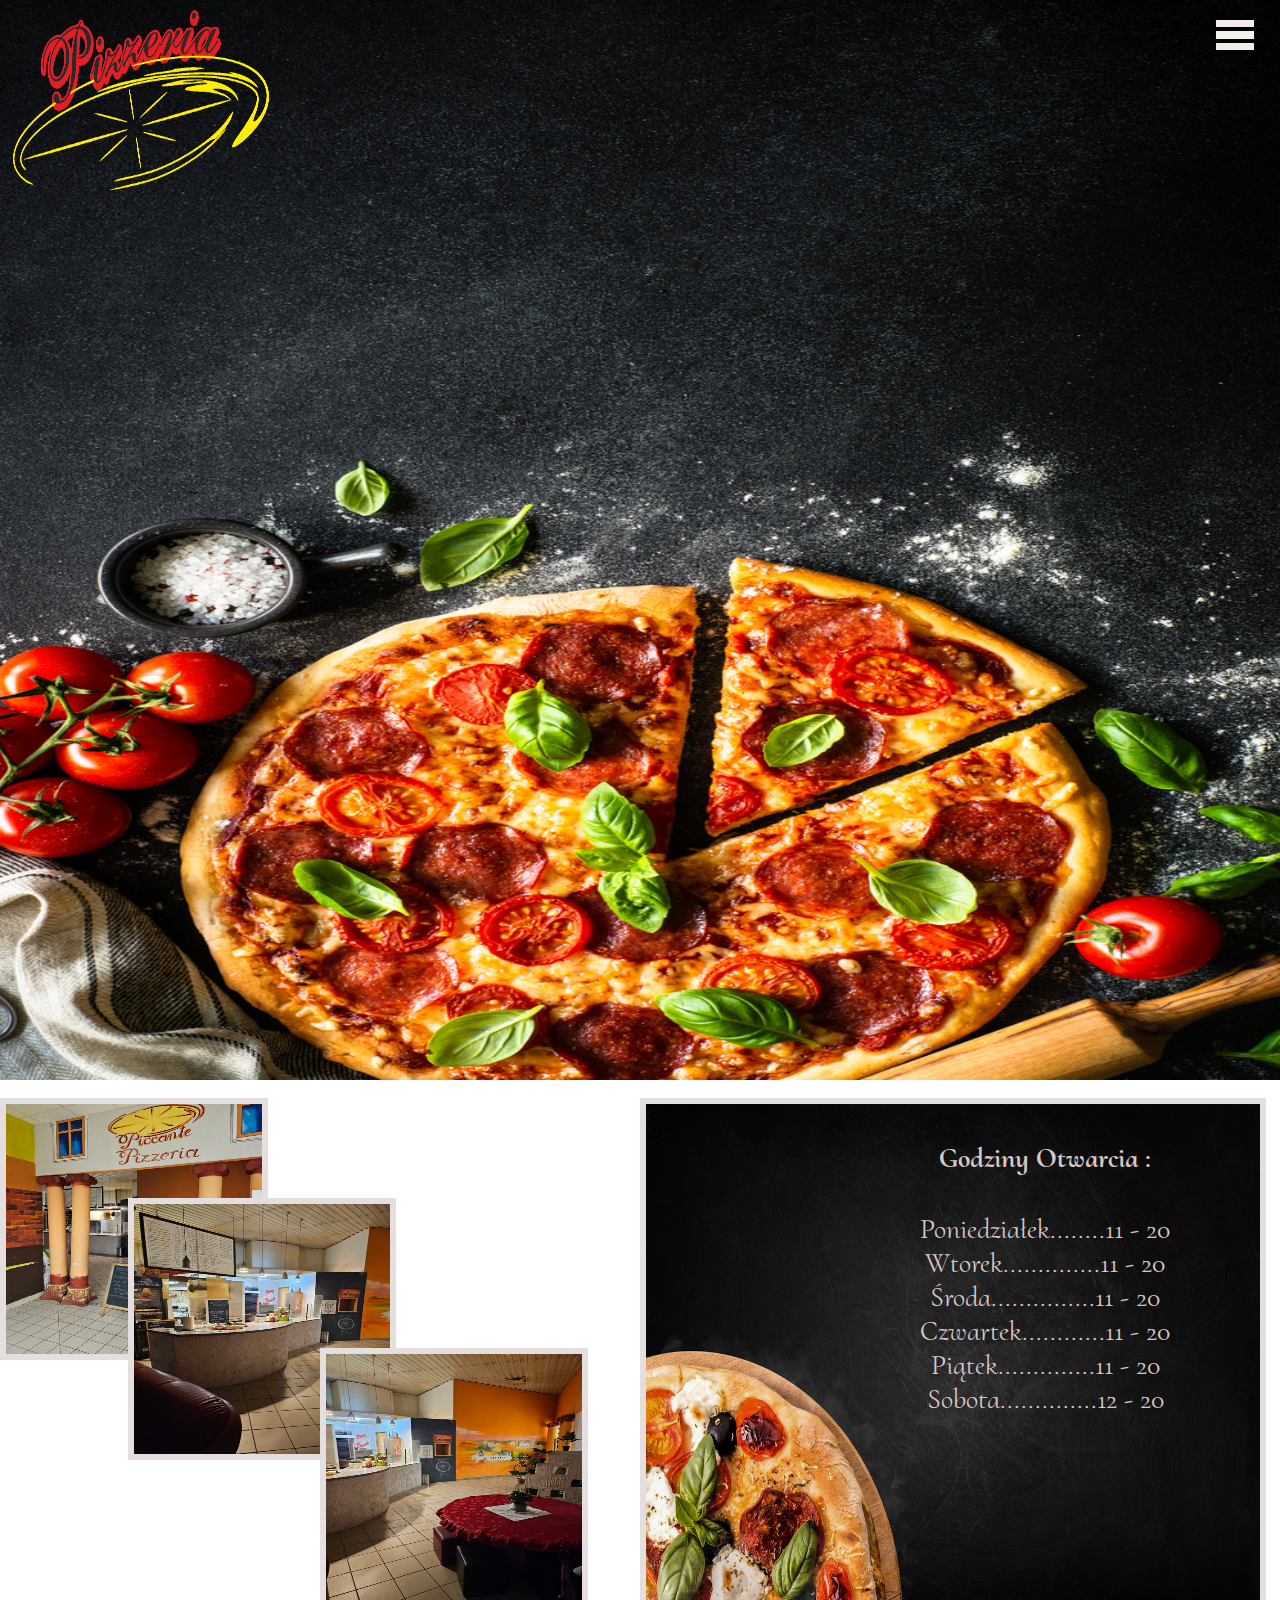
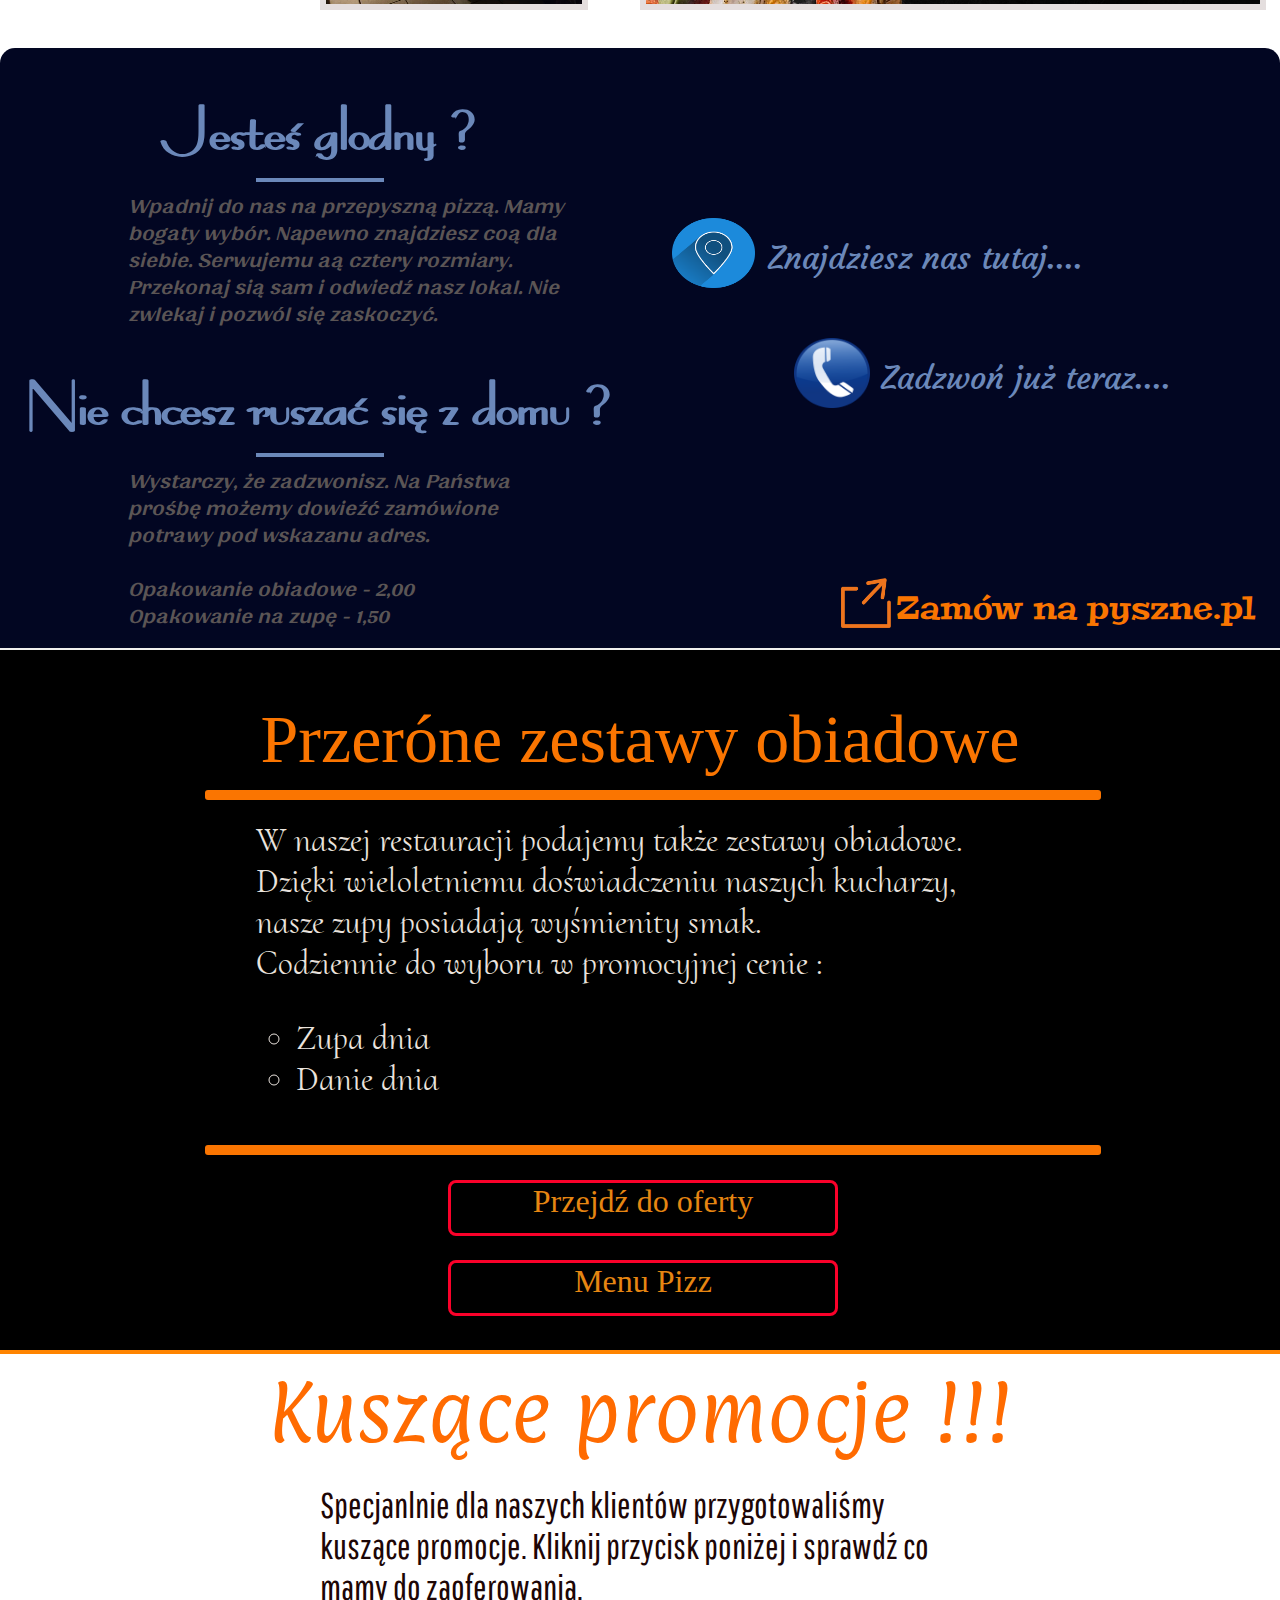
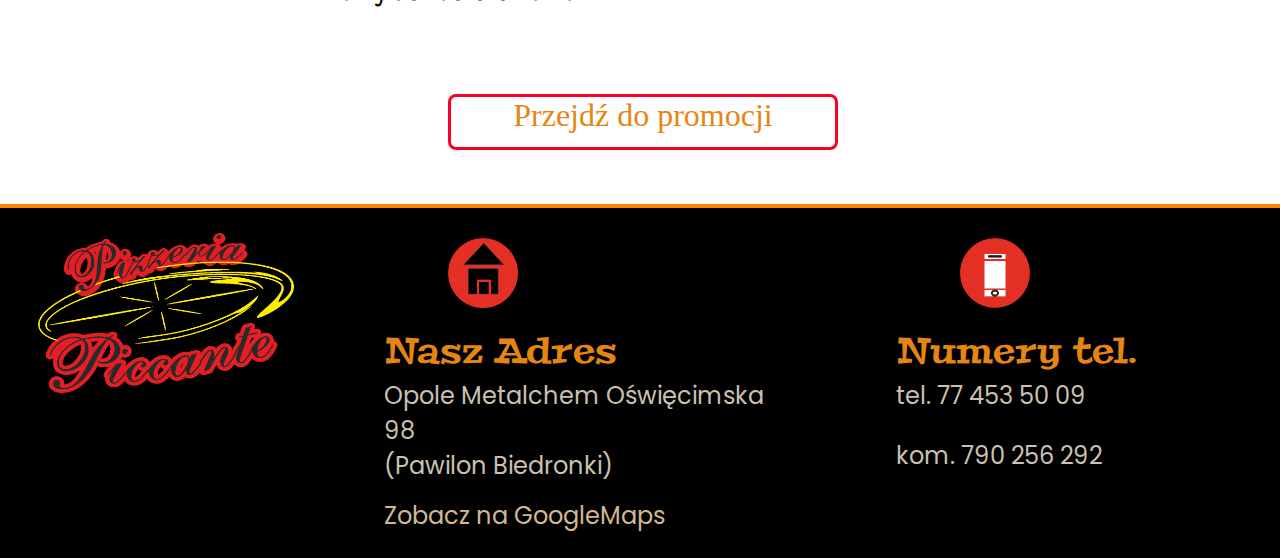
<file: index.html>
<!DOCTYPE HTML>


<HTML>
    <HEAD>

        <meta name="viewport" content="width=device-width, height=device-height, initial-scale=1">
        <meta http-equiv="content-type" content = "text/html; charset=UTF-8">

        <link href="https://fonts.googleapis.com/css?family=Poppins&subset=latin,latin-ext" rel='stylesheet' type='text/css'>

        <link href="https://fonts.googleapis.com/css?family=Peralta&subset=latin,latin-ext" rel="stylesheet" type='text/css'>

        <link href='https://fonts.googleapis.com/css?family=Pathway+Gothic+One&subset=latin,latin-ext' rel='stylesheet' type='text/css'>

        <link href='https://fonts.googleapis.com/css?family=Paprika&subset=latin,latin-ext' rel='stylesheet' type='text/css'>

        <link href='https://fonts.googleapis.com/css?family=Courgette&subset=latin,latin-ext' rel='stylesheet' type='text/css'>

        <link href='https://fonts.googleapis.com/css?family=Cormorant+Upright&subset=latin,latin-ext' rel='stylesheet' type='text/css'>

        <link rel = "stylesheet" href="Stylesheet/StyleFonts.css" type = "Text/CSS">

        <link rel="stylesheet" href="Stylesheet/Style.css" type="Text/CSS" media = "ALL AND (min-width : 1200px)">

        <link rel="stylesheet" href="Stylesheet/Style_1200.css" type="Text/CSS" media = "ALL AND (min-width : 1000px) AND (max-width : 1200px)">

        <link rel="stylesheet" href="Stylesheet/Style_1000.css" type="Text/CSS" media = "ALL AND (min-width : 800px) AND (max-width : 1000px)">

        <link rel="stylesheet" href="Stylesheet/Style_800.css" type="Text/CSS" media = "ALL AND (min-width : 600px) AND (max-width : 800px)">

        <link rel="stylesheet" href="Stylesheet/Style_600.css" type="Text/CSS" media = "ALL AND (min-width : 480px) AND (max-width : 600px)">

        <link rel="stylesheet" href="Stylesheet/Style_480.css" type="Text/CSS" media = "ALL AND (min-width : 390px) AND (max-width : 480px)">

        <link rel="stylesheet" href="Stylesheet/Style_390.css" type="Text/CSS" media = "ALL AND (min-width : 330px) AND (max-width : 390px)">

        <link rel="stylesheet" href="Stylesheet/Style_320.css" type="Text/CSS" media = "ALL AND (max-width : 330px)">

        <script src="https://ajax.googleapis.com/ajax/libs/jquery/3.7.1/jquery.min.js"></script>

        <script type="Text/JavaScript" src="Script/Data.js"></script>
        <script type="Text/JavaScript" src="Script/Script.js"></script>

        <TITLE>
            "Pizzeria Piccante Opole"
        </TITLE>
    </HEAD>

    <BODY onresize = "BodyResize()">

        <div class = "main">
        
            <div class = "Logo">

                <img draggable="false" src="Bmp/Header/Header_Pizza.jpg" id = "LogoBckg" onload="ImgLoad()">

                <img draggable="false" src="Bmp/Header/Pizzeria_Logo.png" id = "LogoI">
                
            
                <span id = "Text_Header">

                </span>

                <div id = "T1">
                    
                    <img draggable="false" src="Bmp/Header/Text/L_P.png" id = "Text_P" class="Text_Logo_P">
                    <img draggable="false" src="Bmp/Header/Text/L_I.png" id = "Text_i" class="Text_Logo">
                    <img draggable="false" src="Bmp/Header/Text/L_C1.png" id = "Text_c1" class="Text_Logo">

                    <img draggable="false" src="Bmp/Header/Text/L_C2.png" id = "Text_c2" class="Text_Logo">
                    <img draggable="false" src="Bmp/Header/Text/L_A.png" id = "Text_a" class="Text_Logo">
                    <img draggable="false" src="Bmp/Header/Text/L_N.png" id = "Text_n" class="Text_Logo">

                    <img draggable="false" src="Bmp/Header/Text/L_T.png" id = "Text_t" class="Text_Logo">
                    <img draggable="false" src="Bmp/Header/Text/L_E.png" id = "Text_e" class="Text_Logo">
                
                </div>     

                                                                            

            

        <!--                                                                                        


        *****************************************G??wne Menu Wysuwane *****************************************



        -->


                <div class = "MainMenuButton" onmouseenter = "MenuMouseEnt()" onmouseleave = "MenuMouseLeave()" onclick="ShowHideMenu()">

                        <span class = "MainMenuButt1"></span>
                        <span class = "MainMenuButt2"></span>
                        <span class = "MainMenuButt3"></span>

                </div>

                <div class ="MainMenu">

                    <table class = "MainMenuTable">

                        <tr>

                            <td id="MenuPizz" style = "border-top : 2px solid rgb(179, 115, 31)" onclick = "MenuItemMouseClick('Pizza')" onmouseenter = "MenuItemMouseEnt('#MenuPizz')" onmouseleave = "MenuItemMouseLeave('#MenuPizz')">MENU PIZZ</td>
                        </tr>

                        <tr>
                            <td id="ZestOb" onclick = "MenuItemMouseClick('ZestOb')" onmouseenter = "MenuItemMouseEnt('#ZestOb')" onmouseleave = "MenuItemMouseLeave('#ZestOb')">ZESTAWY OBIADOWE</td>
                        </tr>

                        <tr>
                            <td id="Promocje" onclick = "MenuItemMouseClick('Prom')" onmouseenter = "MenuItemMouseEnt('#Promocje')" onmouseleave = "MenuItemMouseLeave('#Promocje')">PROMOCJE</td>
                        </tr>

                        <tr>
                            <td id="Galeria" onclick = "MenuItemMouseClick('Galery')" onmouseenter = "MenuItemMouseEnt('#Galeria')" onmouseleave = "MenuItemMouseLeave('#Galeria')">GALERIA</td>
                        </tr>

                        <tr>
                            <td id="Kontakt" style = "border-bottom : 2px solid rgb(179, 115, 31)" onclick = "MenuItemMouseClick('Kontakt')" onmouseenter = "MenuItemMouseEnt('#Kontakt')" onmouseleave = "MenuItemMouseLeave('#Kontakt')">KONTAKT</td>
                        </tr>

                    </table>

                </div>
            </div> 

    <!--                                                                                        


    *****************************************Pierwsze foto oraz godziny otwarcia *****************************************



    -->
            
            <div class = "Under_Header">

                <div class ="Top_timeOpen">

                    <img src = "Bmp/Body/Pizza_Table.jpg" width="100%" height="100%">

                    <span class = "Top_timeOpen">
                        <h4>Godziny Otwarcia :</h4>
                        Poniedziałek........11 - 20<br>
                        Wtorek..............11 - 20<br>
                        Środa...............11 - 20<br>
                        Czwartek............11 - 20<br>
                        Piątek..............11 - 20<br>
                        Sobota..............12 - 20<br>

                    </span>

                </div>

                <div class = "Top_Foto">

                    <img src = "Bmp/Foto/Enter.jpg" class = "Enter_Foto">

                    <img src = "Bmp/Foto/Front_1.jpg" class = "Foto1">

                    <img src = "Bmp/Foto/Front_2.jpg" class = "Foto2">

                </div>

            </div>



    <!--                                                                                        


    *****************************************Pierwszy text raklamowy *****************************************



    -->

            <div class = "TopText">

                <span class = "Top_Header">
                    Jesteś glodny ?
                </span><br>

                <span class = "TopTextLine"></span>

                <span class = "Top_Text">
                    <i>
                    Wpadnij do nas na przepyszną pizzą.
                    Mamy bogaty wybór. Napewno znajdziesz coą dla siebie.
                    Serwujemu aą cztery rozmiary.
                    Przekonaj sią sam i odwiedź nasz lokal. Nie zwlekaj i pozwól się zaskoczyć.
                    </i>
                </span>

                <span class = "Top_Header1">
                    Nie chcesz ruszać się z domu ?
                </span><br>

                <span class = "TopTextLine1"></span>

                <span class = "Top_Text1">
                    <i>
                        Wystarczy, że zadzwonisz. Na Państwa prośbę możemy dowieźć  
                        zamówione potrawy pod wskazanu adres.<br><br>
                        Opakowanie obiadowe - 2,00<br>
                        Opakowanie na zupę - 1,50
                    </i>
                </span>
            
    <!--                                                                                        


    *****************************************Linki do adresu i telefonu *****************************************



    -->

            <div class="Location">
                <img src="Icons/location2.png" class="Location">
                <span class = "Location" onclick = "MenuItemMouseClick('Kontakt')">
                    Znajdziesz nas tutaj....
                </span>
            </div>
        

            <div class="Contact">
                <img src="Icons/telephone.png" class="Contact">
                <a href="tel:790256292" class = "Contact">
                    Zadzwoń już teraz....
                </a>
            </div>

            <img class = "pyszne_pl" src = "Icons/Linker.png">

            <span class = "pyszne_pl">

                Zamów na pyszne.pl

            </span>


        </div>
    <!--                                                                                        


    ***************************************** Drugi tekst  *****************************************



    -->

    <div class = "BodyText2">

        <span class = "HeadText2">
            Przeróne zestawy obiadowe
        </span>

        <span class = "TextLine2_1">
        </span>

        <span class = "Text2">
            W naszej restauracji podajemy także zestawy obiadowe.
            Dzięki wieloletniemu doświadczeniu naszych kucharzy, nasze zupy
            posiadają wyśmienity smak. <br>
            Codziennie do wyboru w promocyjnej cenie : <br>
            <ul style="list-style-type : circle">

                <li>Zupa dnia</li>
                <li>Danie dnia</li>

            </ul>
            
        </span>

        <span class = "TextLine2_2">
        </span>

        <span class = "Diner_Link" onclick = "MenuItemMouseClick('ZestOb')">
            Przejdź do oferty
        </span>

        <span class = "Pizza_Link" onclick = "MenuItemMouseClick('Pizza')">
            Menu Pizz
        </span>

    </div>


    <!--                                                                                        


    ***************************************** Ostatnia reklama *****************************************



    -->

    <div class = "TextLine3">

        <span class = "HeadText3">
            Kuszące promocje !!!
        </span>

        <span class = TextLine3>
            Specjanlnie dla naszych klientów przygotowaliśmy 
            kuszące promocje. Kliknij przycisk poniżej i sprawdź 
            co mamy do zaoferowania.
        </span>

        <span class = "Prom_Link" onclick = "MenuItemMouseClick('Prom')">
            Przejdź do promocji
        </span>

    </div>


    <!--                                                                                        


    *****************************************Dolna Stopka *****************************************



    -->


            <footer class = "footer" id = "footer">
                <img src = "Bmp/Body/Logo.png">

                <span class = "Adres_H">
                    Nasz Adres
                </span>

                <span class = "Adres">
                Opole Metalchem Oświęcimska 98<br>
                    (Pawilon Biedronki)
                </span>

                <a target = "parent" class = "LinkGoogle" href="https://www.google.pl/maps/place/O%C5%9Bwi%C4%99cimska+98,+45-641+Opole/@50.609746,17.967915,17z/data=!3m1!4b1!4m6!3m5!1s0x4711ab477d006e03:0x71c818bb9bcb9138!8m2!3d50.609746!4d17.9704899!16s%2Fg%2F11c5kz05yq?entry=ttu">
                    Zobacz na GoogleMaps
                </a>

                <img draggable="false" src = "Icons/Address.png" id = "Address">

                <span class = "Tel_H">
                    Numery tel.
                </span>

                <img draggable="false" src = "Icons/Tel.png" id = "Tel"> 

                <a href = "tel:774535009" class = "Tel">tel. 77 453 50 09</a>
                <a href = "tel:790256292" class = "Kom" >kom. 790 256 292</a>

            </footer>

    </div>
        
    </BODY>
</HTML>
</file>
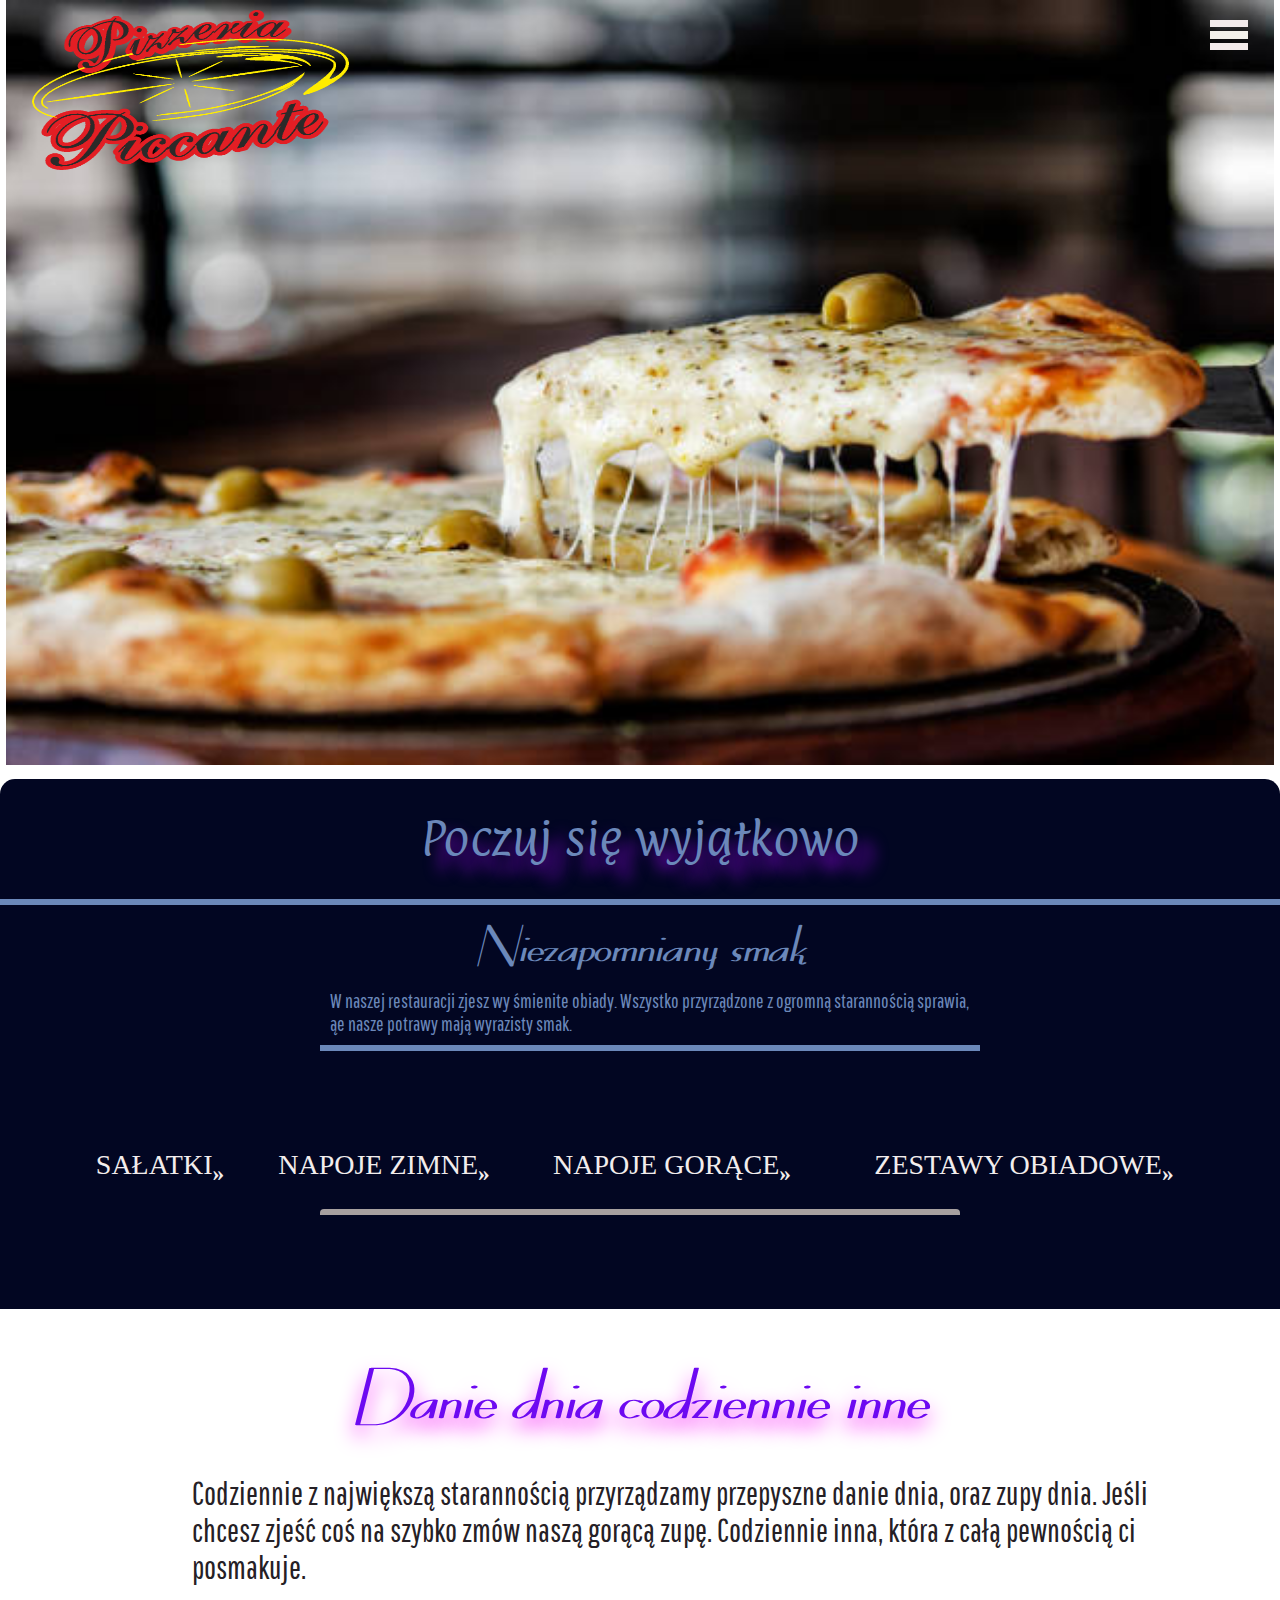
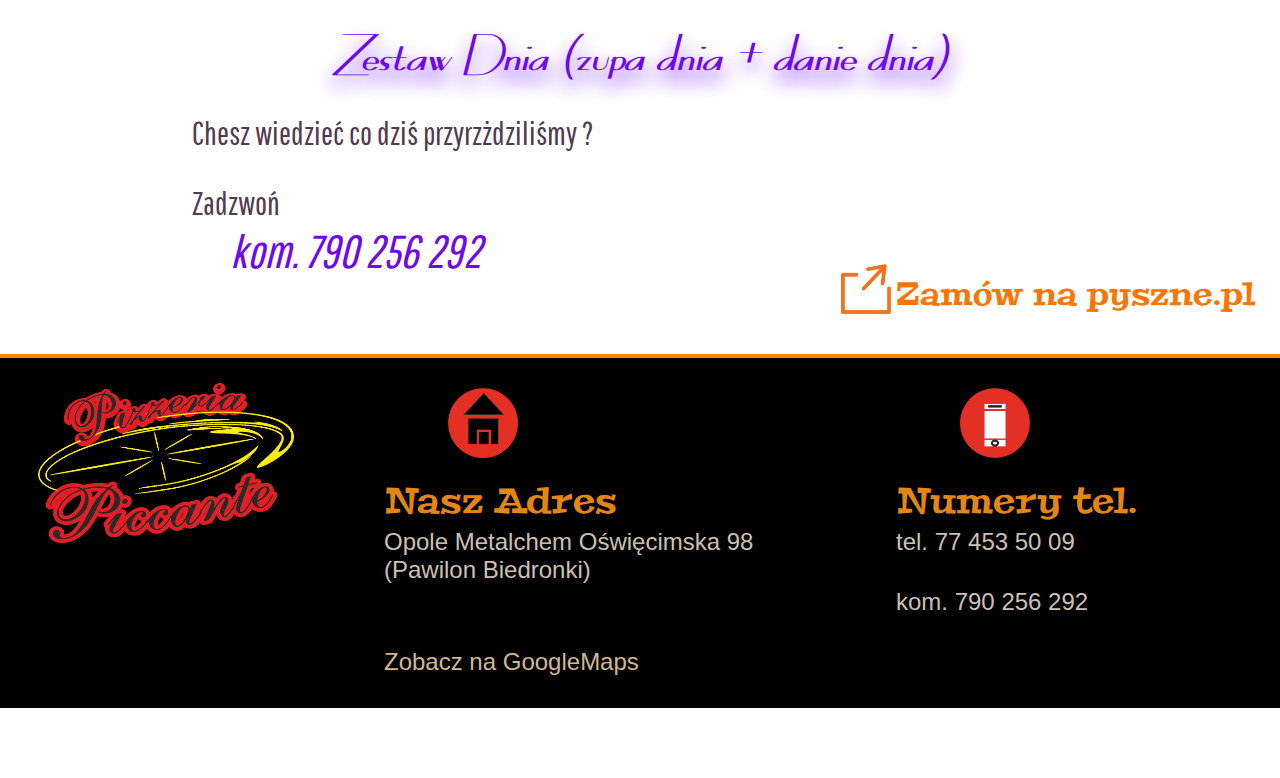
<file: Diner.html>
<!DOCTYPE HTML>


<HTML>
    <HEAD>

        <meta name="viewport" content="width=device-width, height=device-height, initial-scale=1">
        <meta http-equiv="content-type" content = "text/html; charset=UTF-8">

        <link rel = "stylesheet" href = "Stylesheet/StyleFonts.css" type = "Text/CSS">

        <link href='https://fonts.googleapis.com/css?family=Paprika&subset=latin,latin-ext' rel='stylesheet' type='text/css'>
        <link href='https://fonts.googleapis.com/css?family=Cormorant+Upright&subset=latin,latin-ext' rel='stylesheet' type='text/css'>
        <link href='https://fonts.googleapis.com/css?family=Pathway+Gothic+One&subset=latin,latin-ext' rel='stylesheet' type='text/css'>
        <link href="https://fonts.googleapis.com/css?family=Peralta&subset=latin,latin-ext" rel="stylesheet" type='text/css'>

        <link rel="stylesheet" href="Stylesheet/Diner/Style.css" type="Text/CSS" media = "ALL AND (min-width : 1200px)">

        <link rel="stylesheet" href="Stylesheet/Diner/Style_1200.css" type="Text/CSS" media = "ALL AND (min-width : 1000px) AND (max-width : 1200px)">

        <link rel="stylesheet" href="Stylesheet/Diner/Style_1000.css" type="Text/CSS" media = "ALL AND (min-width : 800px) AND (max-width : 1000px)">

        <link rel="stylesheet" href="Stylesheet/Diner/Style_800.css" type="Text/CSS" media = "ALL AND (min-width : 600px) AND (max-width : 800px)">

        <link rel="stylesheet" href="Stylesheet/Diner/Style_600.css" type="Text/CSS" media = "ALL AND (min-width : 480px) AND (max-width : 600px)">

        <link rel="stylesheet" href="Stylesheet/Diner/Style_480.css" type="Text/CSS" media = "ALL AND (min-width : 390px) AND (max-width : 480px)">

        <link rel="stylesheet" href="Stylesheet/Diner/Style_390.css" type="Text/CSS" media = "ALL AND (min-width : 330px) AND (max-width : 390px)">

        <link rel="stylesheet" href="Stylesheet/Diner/Style_320.css" type="Text/CSS" media = "ALL AND (max-width : 330px)">

        
        <script src="https://ajax.googleapis.com/ajax/libs/jquery/3.7.1/jquery.min.js"></script>

        <script type = "Text/JavaScript" src = "Script/Diner.js"> </script>
        <script type = "Text/JavaScript" src = "Script/Data.js"> </script>


        <TITLE>
                Zestawy Obiadowe
        </TITLE>
    </HEAD>


    <BODY onresize = "BodyRezise()">

        <div class = "main">

            <div class = "Logo">
                
                <img draggable="false" src = "Bmp/Header/2.jpg" class = "LogoBckg">
                <img draggable="false" src = "Bmp/Body/Logo.png" class = "LogoImg">

                <!--                                                                                        


                *****************************************G��wne Menu Wysuwane *****************************************


                -->


                <div class = "MainMenuButton" onmouseenter = "MenuMouseEnt()" onmouseleave = "MenuMouseLeave()" onclick="ShowHideMenu()">

                    <span class = "MainMenuButt1"></span>
                    <span class = "MainMenuButt2"></span>
                    <span class = "MainMenuButt3"></span>

                </div>

                <div class ="MainMenu">

                    <table class = "MainMenuTable">

                        <tr>
                            <td id="HomePage" onclick = "MenuItemMouseClick('HomePage')" onmouseenter = "MenuItemMouseEnt('#HomePage')" onmouseleave = "MenuItemMouseLeave('#HomePage')">HOME PAGE</td>
                        </tr>

                        <tr>

                            <td id="MenuPizz" style = "border-top : 3px solid rgb(239, 103, 6);" onclick = "MenuItemMouseClick('Pizza')" onmouseenter = "MenuItemMouseEnt('#MenuPizz')" onmouseleave = "MenuItemMouseLeave('#MenuPizz')">MENU PIZZ</td>
                        </tr>

                        <tr>
                            <td id="Promocje" onclick = "MenuItemMouseClick('Prom')" onmouseenter = "MenuItemMouseEnt('#Promocje')" onmouseleave = "MenuItemMouseLeave('#Promocje')">PROMOCJE</td>
                        </tr>

                        <tr>
                            <td id="Galeria" onclick = "MenuItemMouseClick('Galery')" onmouseenter = "MenuItemMouseEnt('#Galeria')" onmouseleave = "MenuItemMouseLeave('#Galeria')">GALERIA</td>
                        </tr>

                        <tr>
                            <td id="Kontakt" style = "border-bottom : 3px solid rgb(239, 103, 6);" onclick = "MenuItemMouseClick('Kontakt')" onmouseenter = "MenuItemMouseEnt('#Kontakt')" onmouseleave = "MenuItemMouseLeave('#Kontakt')">KONTAKT</td>
                        </tr>

                    </table>

                </div>   
            </div>

            <div class = "BodyText1">

                <span class = "HeaderText1">

                    Poczuj się wyjątkowo

                </span>

                <span class = "HeaderText1_2">

                    Niezapomniany smak
                    
                </span>

                <span class = "Text1">

                    W naszej restauracji zjesz wy śmienite obiady.
                    Wszystko przyrządzone z ogromną starannością sprawia, ąe
                    nasze potrawy mają wyrazisty smak. 
                    
                </span>

                <div class = "Menu">

                    <!--

                    *****************************************Menu Wysuwane Sa�atki*****************************************

                    -->




                    <span class="Salats_Button" onclick="ShowHide_Menu('Salats_Desc', 'Span.Salats_Button', 'SAŁATKI', 0)" onmouseenter = "MButtMouseEnt('Span.Salats_Button')" onmouseleave = "MButtMouseLeave('Span.Salats_Button')">
                        SAŁATKI<sub><b>&#187</b></sub>
                    </span>

                    <span class="ColdDrink_Button" onclick="ShowHide_Menu('ColdDrink_Desc', 'Span.ColdDrink_Button', 'NAPOJE ZIMNE', 1)" onmouseenter = "MButtMouseEnt('Span.ColdDrink_Button')" onmouseleave = "MButtMouseLeave('Span.ColdDrink_Button')">
                        NAPOJE ZIMNE<sub><b>&#187</b></sub>
                    </span>

                    <span class="HotDrink_Button" onclick="ShowHide_Menu('HotDrink_Desc', 'Span.HotDrink_Button', 'NAPOJE GORĄCE', 2)" onmouseenter = "MButtMouseEnt('Span.HotDrink_Button')" onmouseleave = "MButtMouseLeave('Span.HotDrink_Button')">
                        NAPOJE GORĄCE<sub><b>&#187</b></sub>
                    </span>

                    <span class="Diner_Button" onclick="ShowHide_Menu('Diner_Desc', 'Span.Diner_Button', 'ZESTAWY OBIADOWE', 3)" onmouseenter = "MButtMouseEnt('Span.Diner_Button')" onmouseleave = "MButtMouseLeave('Span.Diner_Button')">
                        ZESTAWY OBIADOWE<sub><b>&#187</b></sub>
                    </span>
                
                    <div class ="Meals">

                        <table id = "Salats_Desc">
                        </table>

                        <table id = "HotDrink_Desc">
                        </table>

                        <table id = "ColdDrink_Desc">
                        </table>

                        <table id = "Diner_Desc">
                        </table>

                    </div>
                
                </div>
        
            </div>

            <div class = "Text2">

                <span class = Text_Header2>
                    Danie dnia codziennie inne
                </span>

                <span class = Text2_1>
                    
                    Codziennie z największą starannością przyrządzamy przepyszne danie dnia, oraz zupy dnia.
                    Jeśli chcesz zjeść coś na szybko zmów naszą gorącą zupę. Codziennie inna, która z całą pewnością ci posmakuje.
                    
                </span>

                <span class = Text2_3>
                    
                    Zestaw Dnia (zupa dnia + danie dnia)
        
                </span>

                <span class = Text2_4>
                    
                    Chesz wiedzieć co dziś przyrzżdziliśmy ? 
        
                </span>

                <span class = Text2_5>
                    Zadzwoń 
                </span>

                <a href = "tel:790256292" >kom. 790 256 292</a>


                <img class = "pyszne_pl" src = "Icons/Linker.png">

                <span class = "pyszne_pl">

                    Zamów na pyszne.pl

                </span>

            </div>

<!--                                                                                        


 *****************************************Dolna Stopka *****************************************



-->


        <footer class = "footer" id = "footer">
            <img src = "Bmp/Body/Logo.png">

            <span class = "Adres_H">
                Nasz Adres
            </span>

            <span class = "Adres">
            Opole Metalchem Oświęcimska 98<br>
                (Pawilon Biedronki)
            </span>

            <a target = "parent" class = "LinkGoogle" href="https://www.google.pl/maps/place/O%C5%9Bwi%C4%99cimska+98,+45-641+Opole/@50.609746,17.967915,17z/data=!3m1!4b1!4m6!3m5!1s0x4711ab477d006e03:0x71c818bb9bcb9138!8m2!3d50.609746!4d17.9704899!16s%2Fg%2F11c5kz05yq?entry=ttu">
                Zobacz na GoogleMaps
            </a>

            <img src = "Icons/Address.png" id = "Address">

            <span class = "Tel_H">
                Numery tel.
            </span>

            <img src = "Icons/Tel.png" id = "Tel"> 

            <a href = "tel:774535009" class = "Tel">tel. 77 453 50 09</a>
            <a href = "tel:790256292" class = "Kom" >kom. 790 256 292</a>

        </footer>

    </div>

    </BODY>

</HTML>
</file>
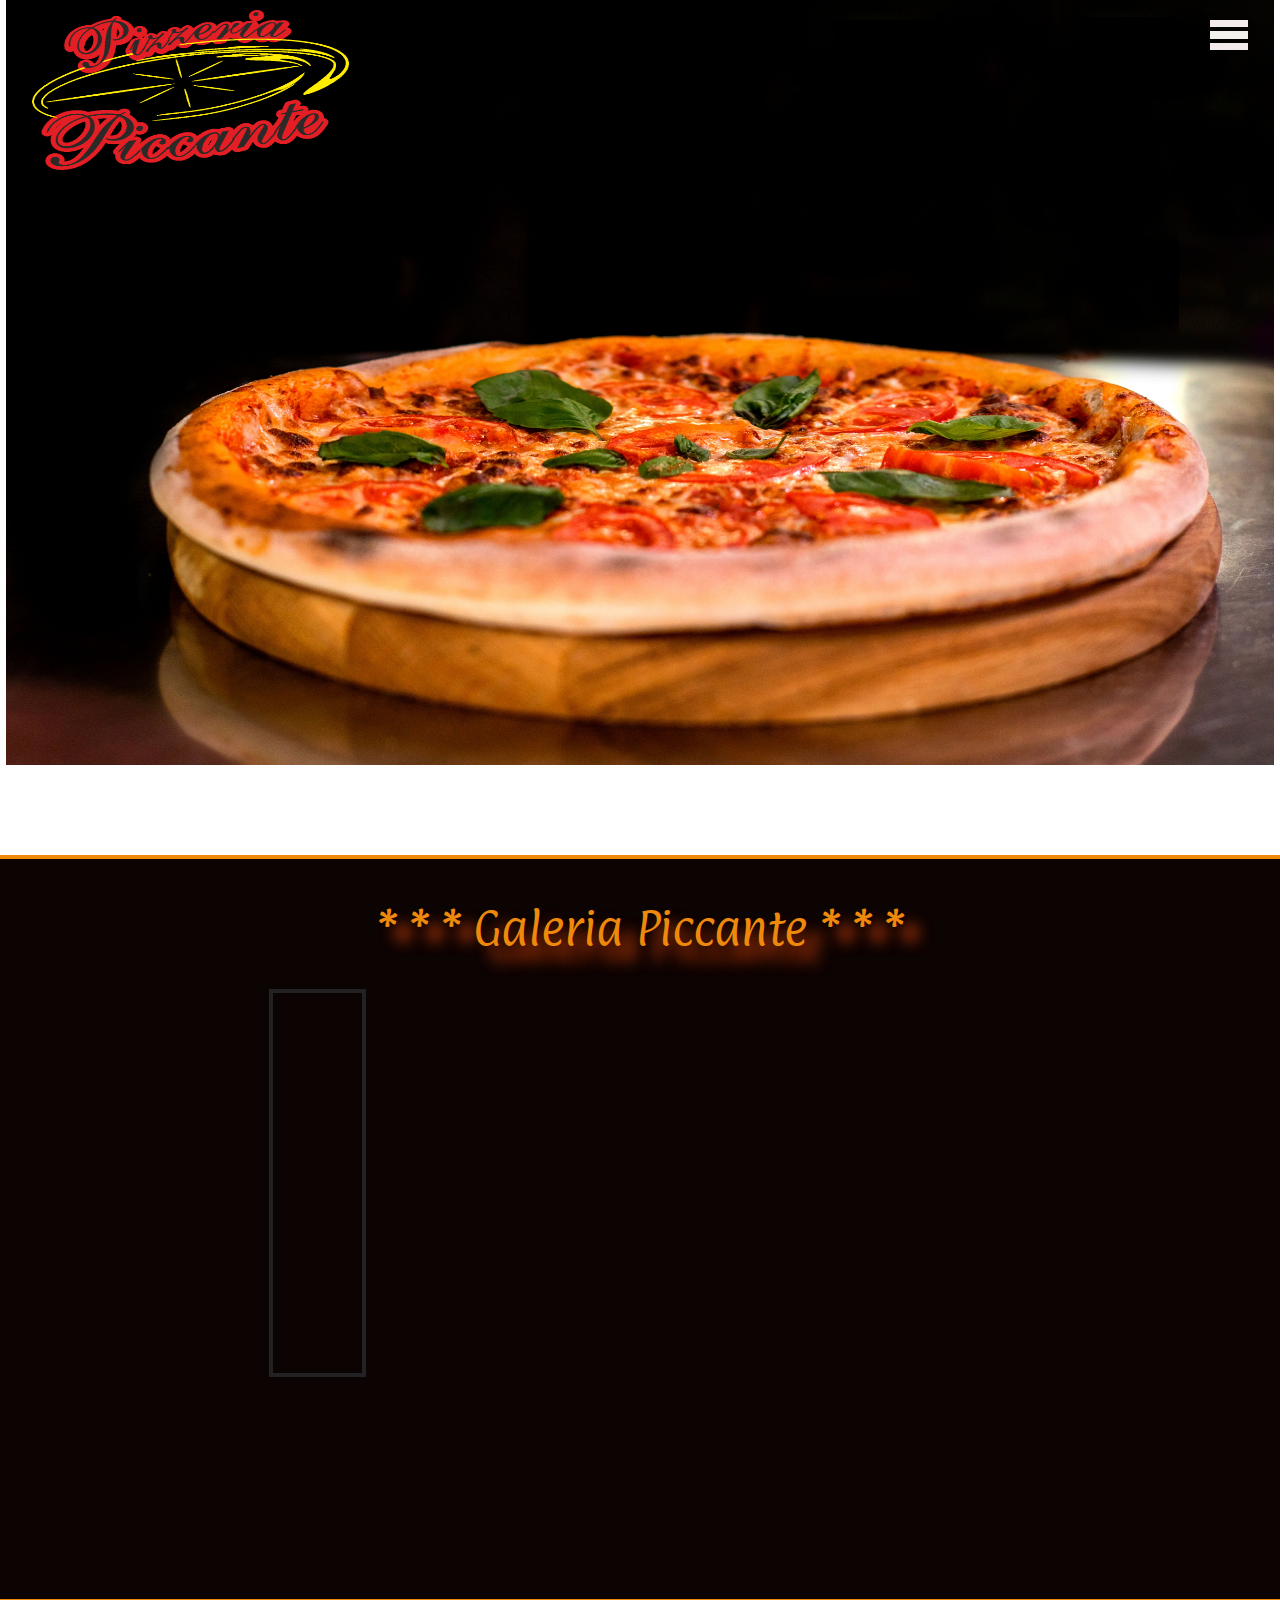
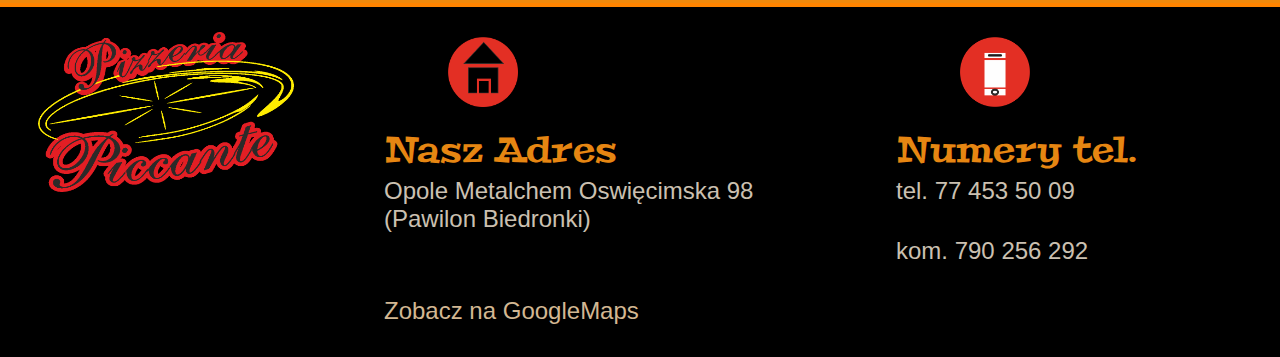
<file: Galery.html>
<!DOCTYPE HTML>


<HTML>
    <HEAD>

        <meta name="viewport" content="width=device-width, height=device-height, initial-scale=1">
        <meta http-equiv="content-type" content = "text/html; charset=UTF-8">

        <link rel = "stylesheet" href = "Stylesheet/StyleFonts.css" type = "Text/CSS">

        <link href='https://fonts.googleapis.com/css?family=Paprika&subset=latin,latin-ext' rel='stylesheet' type='text/css'>
        <link href='https://fonts.googleapis.com/css?family=Cormorant+Upright&subset=latin,latin-ext' rel='stylesheet' type='text/css'>
        <link href='https://fonts.googleapis.com/css?family=Pathway+Gothic+One&subset=latin,latin-ext' rel='stylesheet' type='text/css'>
        <link href="https://fonts.googleapis.com/css?family=Peralta&subset=latin,latin-ext" rel="stylesheet" type='text/css'>

        <link rel="stylesheet" href="Stylesheet/Galery/Style.css" type="Text/CSS" media = "ALL AND (min-width : 1200px)">

        <link rel="stylesheet" href="Stylesheet/Galery/Style_1200.css" type="Text/CSS" media = "ALL AND (min-width : 1000px) AND (max-width : 1200px)">

        <link rel="stylesheet" href="Stylesheet/Galery/Style_1000.css" type="Text/CSS" media = "ALL AND (min-width : 800px) AND (max-width : 1000px)">

        <link rel="stylesheet" href="Stylesheet/Galery/Style_800.css" type="Text/CSS" media = "ALL AND (min-width : 600px) AND (max-width : 800px)">

        <link rel="stylesheet" href="Stylesheet/Galery/Style_600.css" type="Text/CSS" media = "ALL AND (min-width : 480px) AND (max-width : 600px)">

        <link rel="stylesheet" href="Stylesheet/Galery/Style_480.css" type="Text/CSS" media = "ALL AND (min-width : 390px) AND (max-width : 480px)">

        <link rel="stylesheet" href="Stylesheet/Galery/Style_390.css" type="Text/CSS" media = "ALL AND (min-width : 330px) AND (max-width : 390px)">

        <link rel="stylesheet" href="Stylesheet/Galery/Style_320.css" type="Text/CSS" media = "ALL AND (max-width : 330px)">

        <link rel = "stylesheet" href = "https://primo84.github.io/FotoGallery/FotoGallery.css">

        <script src="https://ajax.googleapis.com/ajax/libs/jquery/3.7.1/jquery.min.js"></script>
        
        <script src = "https://primo84.github.io/FotoGallery/FotoGallery.js" type ="text/javascript"></script>

        <script src = "Script/Galery.js" type = "Text/JavaScript"></script> 


        <TITLE>
            "Pizzeria Piccante Opole"
        </TITLE>
    </HEAD>


    <BODY onresize = "GalleryResize()">

        <div class = "main">

            <div class = "Logo">
                
                <img draggable="false" src = "Bmp/Header/4.jpg" class = "LogoBckg">
                <img draggable="false" src = "Bmp/Body/Logo.png" class = "LogoImg">

                <!--                                                                                        


                *****************************************G��wne Menu Wysuwane *****************************************


                -->


                <div class = "MainMenuButton" onmouseenter = "MenuMouseEnt()" onmouseleave = "MenuMouseLeave()" onclick="ShowHideMenu()">

                    <span class = "MainMenuButt1"></span>
                    <span class = "MainMenuButt2"></span>
                    <span class = "MainMenuButt3"></span>

                </div>

                <div class ="MainMenu">

                    <table class = "MainMenuTable">

                        <tr>
                            <td id="HomePage" onclick = "MenuItemMouseClick('HomePage')" onmouseenter = "MenuItemMouseEnt('#HomePage')" onmouseleave = "MenuItemMouseLeave('#HomePage')">HOME PAGE</td>
                        </tr>

                        <tr>

                            <td id="MenuPizz" style = "border-top : 3px solid rgb(239, 103, 6);" onclick = "MenuItemMouseClick('Pizza')" onmouseenter = "MenuItemMouseEnt('#MenuPizz')" onmouseleave = "MenuItemMouseLeave('#MenuPizz')">MENU PIZZ</td>
                        </tr>

                        <tr>
                            <td id="ZestOb" onclick = "MenuItemMouseClick('ZestOb')" onmouseenter = "MenuItemMouseEnt('#ZestOb')" onmouseleave = "MenuItemMouseLeave('#ZestOb')">ZESTAWY OBIADOWE</td>
                        </tr>


                        <tr>
                            <td id="Promocje" onclick = "MenuItemMouseClick('Prom')" onmouseenter = "MenuItemMouseEnt('#Promocje')" onmouseleave = "MenuItemMouseLeave('#Promocje')">PROMOCJE</td>
                        </tr>

                        <tr>
                            <td id="Kontakt" style = "border-bottom : 3px solid rgb(239, 103, 6);" onclick = "MenuItemMouseClick('Kontakt')" onmouseenter = "MenuItemMouseEnt('#Kontakt')" onmouseleave = "MenuItemMouseLeave('#Kontakt')">KONTAKT</td>
                        </tr>

                    </table>

                </div>   
            </div>

            <div class = "Prom">

                <span class = "PromHeader">

                    * * * Galeria Piccante * * *

                </span>

                <div class = "Gallery" onresize = "GalleryResize()"></div>
                <div class = "MiniSlider"></div>

            </div>


        <!--   


            *****************************************Dolna Stopka *****************************************



        -->
        
        
        <footer class = "footer" id = "footer">
            <img src = "Bmp/Body/Logo.png">
    
            <span class = "Adres_H">
                Nasz Adres
            </span>
    
            <span class = "Adres">
            Opole Metalchem Oswięcimska 98<br>
                (Pawilon Biedronki)
            </span>
    
            <a target = "parent" class = "LinkGoogle" href="https://www.google.pl/maps/place/O%C5%9Bwi%C4%99cimska+98,+45-641+Opole/@50.609746,17.967915,17z/data=!3m1!4b1!4m6!3m5!1s0x4711ab477d006e03:0x71c818bb9bcb9138!8m2!3d50.609746!4d17.9704899!16s%2Fg%2F11c5kz05yq?entry=ttu">
                Zobacz na GoogleMaps
            </a>
    
            <img src = "Icons/Address.png" id = "Address">
    
            <span class = "Tel_H">
                Numery tel.
            </span>
    
            <img src = "Icons/Tel.png" id = "Tel"> 
    
            <a href = "tel:774535009" class = "Tel">tel. 77 453 50 09</a>
            <a href = "tel:790256292" class = "Kom" >kom. 790 256 292</a>
    
        </footer>


        </div>  <!-- Div main -->

    </BODY>
</file>
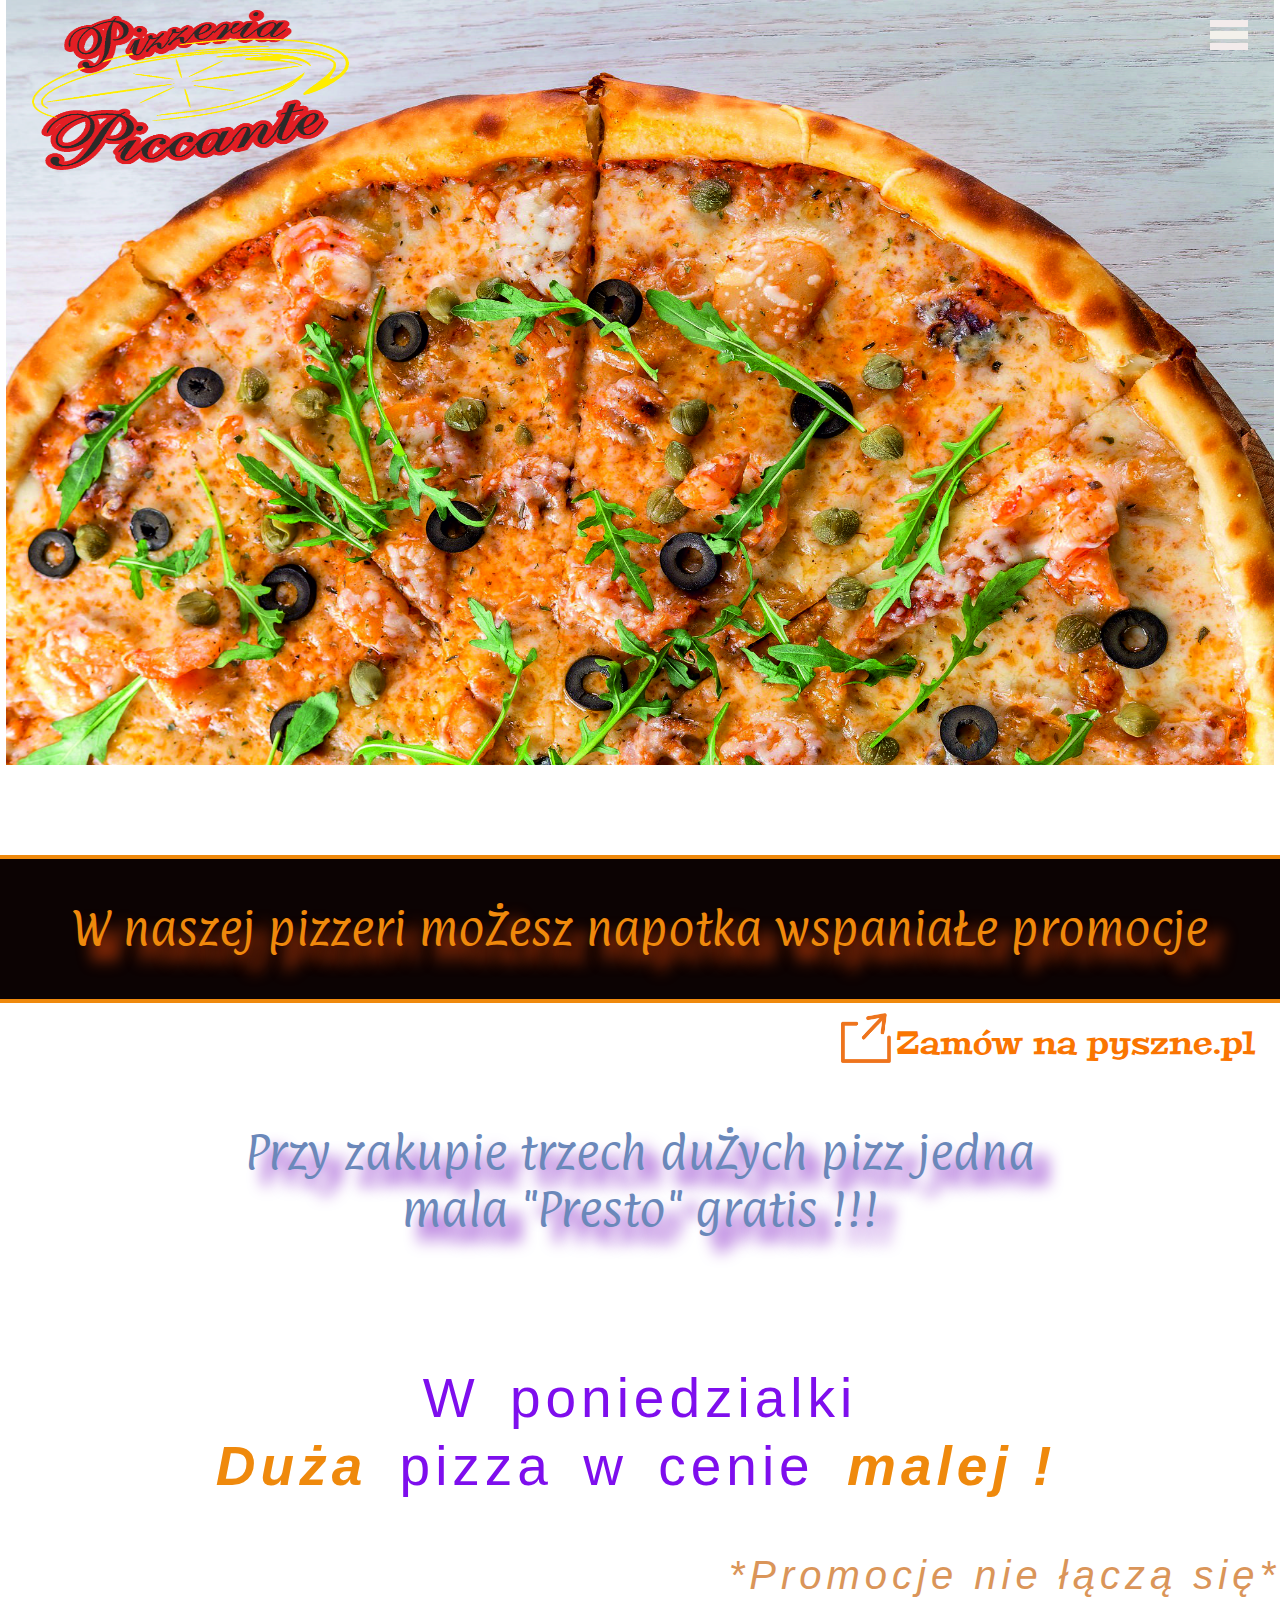
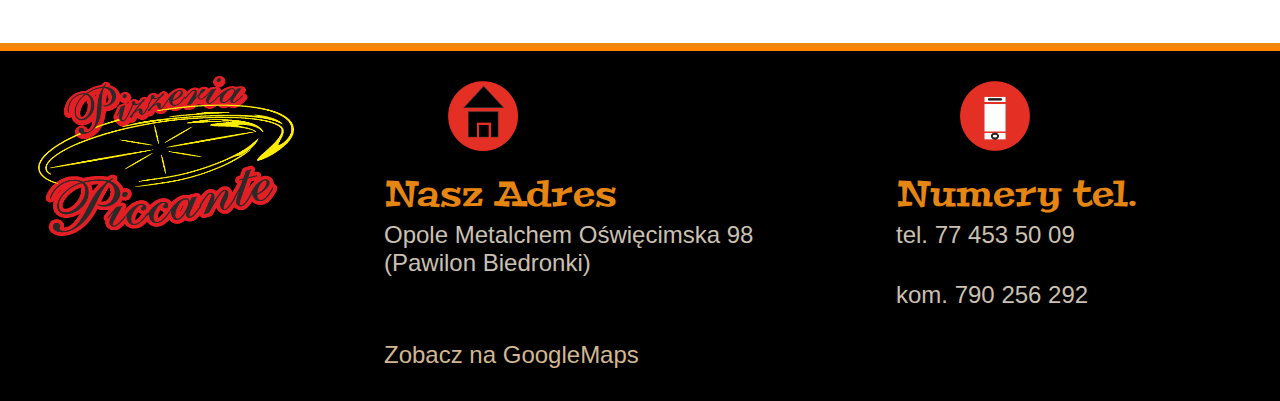
<file: Prom.html>
<!DOCTYPE HTML>


<HTML>
    <HEAD>

        <meta name="viewport" content="width=device-width, height=device-height, initial-scale=1">
        <meta http-equiv="content-type" content = "text/html; charset=UTF-8">

        <link rel = "stylesheet" href = "Stylesheet/StyleFonts.css" type = "Text/CSS">

        <link href='https://fonts.googleapis.com/css?family=Paprika&subset=latin,latin-ext' rel='stylesheet' type='text/css'>
        <link href='https://fonts.googleapis.com/css?family=Cormorant+Upright&subset=latin,latin-ext' rel='stylesheet' type='text/css'>
        <link href='https://fonts.googleapis.com/css?family=Pathway+Gothic+One&subset=latin,latin-ext' rel='stylesheet' type='text/css'>
        <link href="https://fonts.googleapis.com/css?family=Peralta&subset=latin,latin-ext" rel="stylesheet" type='text/css'>

        <link rel="stylesheet" href="Stylesheet/Prom/Style.css" type="Text/CSS" media = "ALL AND (min-width : 1200px)">

        <link rel="stylesheet" href="Stylesheet/Prom/Style_1200.css" type="Text/CSS" media = "ALL AND (min-width : 1000px) AND (max-width : 1200px)">

        <link rel="stylesheet" href="Stylesheet/Prom/Style_1000.css" type="Text/CSS" media = "ALL AND (min-width : 800px) AND (max-width : 1000px)">

        <link rel="stylesheet" href="Stylesheet/Prom/Style_800.css" type="Text/CSS" media = "ALL AND (min-width : 600px) AND (max-width : 800px)">

        <link rel="stylesheet" href="Stylesheet/Prom/Style_600.css" type="Text/CSS" media = "ALL AND (min-width : 480px) AND (max-width : 600px)">

        <link rel="stylesheet" href="Stylesheet/Prom/Style_480.css" type="Text/CSS" media = "ALL AND (min-width : 390px) AND (max-width : 480px)">

        <link rel="stylesheet" href="Stylesheet/Prom/Style_390.css" type="Text/CSS" media = "ALL AND (min-width : 330px) AND (max-width : 390px)">

        <link rel="stylesheet" href="Stylesheet/Prom/Style_320.css" type="Text/CSS" media = "ALL AND (max-width : 330px)">

        <script src="https://ajax.googleapis.com/ajax/libs/jquery/3.7.1/jquery.min.js"></script>
        <script src = "Script/Prom.js" type = "Text/JavaScript"></script> 

        <TITLE>
            Promocje Piccante
        </TITLE>
    </HEAD>

    <BODY onresize="BodyResize()">


        <div class = "main">
        
            <div class = "Logo">
                <img draggable="false" src = "Bmp/Header/3.jpg" class = "LogoBckg">
                <img draggable="false" src = "Bmp/Body/Logo.png" class = "LogoImg">

                <!--                                                                                        


                *****************************************G��wne Menu Wysuwane *****************************************


                -->


                <div class = "MainMenuButton" onmouseenter = "MenuMouseEnt()" onmouseleave = "MenuMouseLeave()" onclick="ShowHideMenu()">

                    <span class = "MainMenuButt1"></span>
                    <span class = "MainMenuButt2"></span>
                    <span class = "MainMenuButt3"></span>

                </div>

                <div class ="MainMenu">

                    <table class = "MainMenuTable">

                        <tr>
                            <td id="HomePage" onclick = "MenuItemMouseClick('HomePage')" onmouseenter = "MenuItemMouseEnt('#HomePage')" onmouseleave = "MenuItemMouseLeave('#HomePage')">HOME PAGE</td>
                        </tr>

                        <tr>

                            <td id="MenuPizz" style = "border-top : 3px solid rgb(239, 103, 6);" onclick = "MenuItemMouseClick('Pizza')" onmouseenter = "MenuItemMouseEnt('#MenuPizz')" onmouseleave = "MenuItemMouseLeave('#MenuPizz')">MENU PIZZ</td>
                        </tr>

                        <tr>
                            <td id="ZestOb" onclick = "MenuItemMouseClick('ZestOb')" onmouseenter = "MenuItemMouseEnt('#ZestOb')" onmouseleave = "MenuItemMouseLeave('#ZestOb')">ZESTAWY OBIADOWE</td>
                        </tr>

                        <tr>
                            <td id="Galeria" onclick = "MenuItemMouseClick('Galery')" onmouseenter = "MenuItemMouseEnt('#Galeria')" onmouseleave = "MenuItemMouseLeave('#Galeria')">GALERIA</td>
                        </tr>

                        <tr>
                            <td id="Kontakt" style = "border-bottom : 3px solid rgb(239, 103, 6);" onclick = "MenuItemMouseClick('Kontakt')" onmouseenter = "MenuItemMouseEnt('#Kontakt')" onmouseleave = "MenuItemMouseLeave('#Kontakt')">KONTAKT</td>
                        </tr>

                    </table>

                </div>   

            </div>

            <div class = "Prom">

                <span class = "PromHeader">

                    W naszej pizzeri moŻesz napotka wspaniaŁe promocje

                </span>

            </div>

            <div class = "Prom2">

                <img class = "pyszne_pl" src = "Icons/Linker.png">

                <span class = "pyszne_pl">

                    Zamów na pyszne.pl

                </span>


                <span class = "PromText1">

                    Przy zakupie trzech duŻych pizz 
                    jedna mala "Presto" gratis !!!
                    
                </span>

                <table class =  "tableProm">

                    <tr>

                        <td class = "tableProm1" colspan = "3">

                            W poniedzialki<br>

                        </td>

                    </tr>

                    <tr>

                        <td class = "tableProm2">

                            <b>  Duża </b> 
                            
                        </td>

                        <td class = "tableProm1">

                            pizza w cenie
                                
                        </td>

                
                        <td class = "tableProm3">

                            <b> malej ! </b>
                            
                        </td>

                    </tr>

                </table>

                <span class = "PromText2">
                    *Promocje nie łączą się*
                </span>

            </div>


        <!--   


            *****************************************Dolna Stopka *****************************************



        -->
        
        
            <footer class = "footer" id = "footer">
                <img src = "Bmp/Body/Logo.png">
        
                <span class = "Adres_H">
                    Nasz Adres
                </span>
        
                <span class = "Adres">
                Opole Metalchem Oświęcimska 98<br>
                    (Pawilon Biedronki)
                </span>
        
                <a target = "parent" class = "LinkGoogle" href="https://www.google.pl/maps/place/O%C5%9Bwi%C4%99cimska+98,+45-641+Opole/@50.609746,17.967915,17z/data=!3m1!4b1!4m6!3m5!1s0x4711ab477d006e03:0x71c818bb9bcb9138!8m2!3d50.609746!4d17.9704899!16s%2Fg%2F11c5kz05yq?entry=ttu">
                    Zobacz na GoogleMaps
                </a>
        
                <img src = "Icons/Address.png" id = "Address">
        
                <span class = "Tel_H">
                    Numery tel.
                </span>
        
                <img src = "Icons/Tel.png" id = "Tel"> 
        
                <a href = "tel:774535009" class = "Tel">tel. 77 453 50 09</a>
                <a href = "tel:790256292" class = "Kom" >kom. 790 256 292</a>
        
            </footer>

        </div>


    </BODY>
</HTML>
</file>
<file: Stylesheet/StyleFonts.css>
@font-face{
    font-family : "BernardoModaContrast";
    src : url("../Fonts/BernardoModaContrast.ttf");
}

@font-face{
    font-family : "QuilonSemibold";
    src : url("../Fonts/QuilonSemibold.otf");
}

@font-face{
    font-family : "QuilonRegular";
    src : url("../Fonts/QuilonRegular.otf");
}

@font-face{
    font-family : "BerkshireSwashRegular";
    src : url("../Fonts/BerkshireSwashRegular.ttf");
}
</file>
<file: Stylesheet/Style.css>
div.Logo{
    border : 0px solid yellow;
    z-index : 1; position : absolute; left : 0px; top : 0px; width :100%; height : 120%;
}

#LogoBckg{
    z-index : 0; position : relative; left:0px; width : 100%; height : 100%;  /* Header Background */
}

#LogoI{
    position : absolute; left : 1%; top : 10px; width : 20%; height : 180px; min-width : 160px   /*  Hedaer Bmp on left corner */
}

#T1{                                                /*  Text Piccante contener */
    border : 0px solid yellow;
    position:absolute;
    width : 80%;
    height :80px;
    min-width :330px;
    left : 2%;
    top :170px;
    overflow :hidden;
}

img.Text_Logo_P{
    position : relative; left: 100%; width : 60px; height : 60px ;      /*   P letter style in Piccante word */
}

img.Text_Logo{
    position : relative; left: 100%; width : 30px; height : 40px ;         /*  Other letters in Piccsnte word */
}



#Text_Header{                                                                         /* Text in header on roght corner */
    z-index : 1;
    position : absolute;
    border : 0px solid red;
    left : 25%; top : 100px; width : 50%; height : 30%; min-height : 121px;
    font-family : 'Marck Script';
    font-style : italic;
    font-size : 64px;
    color : rgb(1, 1, 1);
    text-align : center;
    transition-property : color;
    transition-duration : 5000ms; 
    display : none;
    letter-spacing : 10px;

}


/*

    ************************ G�owne menu wysuwane Przycisk****************************


*/




div.MainMenuButton{

    position : absolute;                                            
    border : 0px solid rgb(227, 220, 220);
    left : 95%; top: 20px; width : 3%; height : 30px;
    cursor : pointer;
}

span.MainMenuButt1{

    position : absolute;
    background-color : rgb(243, 235, 235);
    left : 0%; top: 0px; width : 100%; height : 24%;
    transition-property : background-color;
    transition-duration : 1000ms;

}

span.MainMenuButt2{

    position : absolute;
    background-color : rgb(243, 241, 235);
    left : 0%; top: 38%; width : 100%; height : 24%;
    transition-property : background-color;
    transition-duration : 1000ms;

}

span.MainMenuButt3{

    position : absolute;
    background-color : rgb(243, 235, 235);
    left : 0%; top: 76%; width : 100%; height : 24%;
    transition-property : background-color;
    transition-duration : 1000ms;

}


/*

    ************************ G�owne menu wysuwane Tabela****************************


*/

div.MainMenu{

    position : absolute;
    border : 0px solid red;
    left : 75%; top : 70px; width : 24%; height : 225px; 
    overflow : hidden;
}


table.MainMenuTable{

    position : absolute;
    left : 110%; top : -110%; width : 100%; height : 100%; 
    transition : left 500ms, top 500ms;   
    cursor : pointer; 

}

table.MainMenuTable td{

    border  : 0px;
    color : rgb(243, 235, 235);
    font-family : "Tahoma";
    font-size : 26px;
    text-align : center;
    padding : 5px;
}



div.main{
    position : absolute;
    border : 0px solid yellow;
    left : 0px; top : 0px; width : 100%; height : 100%; 
}


/*

    ************************ Top and Under Header****************************


*/

div.Under_Header{
    position : relative;
    border : 0px solid green;
    left :0px; top : 122%; width : 100%; height : 550px;
}


div.Top_Foto{

    position : absolute;
    border : 0px solid red;
    left :0px; top : 0px; width : 50%; height : 550px;

}

img.Enter_Foto{
     
    position : absolute;
    border:  6px solid rgb(228, 222, 222);
    left :0px; top : 0px; width : 40%; height : 250px;
}

img.Foto1{
     
    position : absolute;
    border:  6px solid rgb(228, 222, 222);
    left :20%; top : 100px; width : 40%; height :250px;
}

img.Foto2{
     
    position : absolute;
    border:  6px solid rgb(228, 222, 222);
    left :50%; top : 250px; width : 40%; height :250px;
}



/*

    ************************ Top Time Open Text****************************


*/

div.Top_timeOpen
{
    position : absolute;
    border : 6px solid rgb(228, 222, 222);
    left : 50%; top : 0px; width : 48%; height : 500px;

}

span.Top_timeOpen{
    position : absolute;
    border : 0px solid red;
    left : 30%; top : 0px; width : 70%; height :100%;
    text-align : center;
    font-family: 'Cormorant Upright', sans-serif;
    font-size : 28px;
    color :rgb(216, 199, 199)
}



/*

    ************************ Top Text****************************


*/


div.TopText{
    position : relative;
   /* border-image : url("../Bmp/Body/Frames/frame3.png") 40/10px  repeat;*/
  /*  border-image: linear-gradient(rgb(153, 175, 211), rgb(11, 32, 81)) 5 / 5px; */
    background-color : rgb(2, 6, 34);
    border-top-left-radius : 15px;
    border-top-right-radius : 15px;
    left:0%; top :122%; width : 100%; height :600px;

}

span.Top_Header{
    position : absolute;
    font-family : "BernardoModaContrast";
    border : 0px solid yellow;
    color : rgb(107, 136, 186);
    top : 45px; left :0px; width : 50%;
    font-size : 56px;
    font-weight : bold;
    text-align : center;
}

span.TopTextLine{
    position : absolute;
    background-color : rgb(107, 136, 186);
    left : 20%; top : 130px; width : 10%; height : 4px;
     
}

span.Top_Text{
    position : absolute;
    border : 0px solid green;
    font-family : "QuilonRegular";
    color :rgb(91, 85, 85);
    font-size : 22px;
    top: 145px; left : 10%; width : 35%;
}

/*******************************************/

span.Top_Header1{
    position : absolute;
    font-family : "BernardoModaContrast";
    border : 0px solid yellow;
    color : rgb(107, 136, 186);
    top : 320px; left :0px; width : 50%;
    font-size : 56px;
    font-weight : bold;
    text-align : center;
}

span.TopTextLine1{
    position : absolute;
    background-color : rgb(107, 136, 186);
    left : 20%; top : 405px; width : 10%; height : 4px;
     
}

span.Top_Text1{
    position : absolute;
    border : 0px solid green;
    font-family : "QuilonRegular";
    color :rgb(91, 85, 85);
    font-size : 22px;
    top: 420px; left : 10%; width : 35%;
}


/*

    ************************ Top Location****************************


*/

div.Location{

    position : absolute;
    border : 0px solid red;
    top: 170px; left : 50%; width : 50%; height : 110px;

}

img.Location{
    position : absolute;
    left : 5%; top : 0px; width : 13% ; height :70px; 
}

span.Location
{
    position : absolute;
    border : 0px solid rgb(11, 15, 233);
    padding-top : 20px;
    font-family: 'Courgette', sans-serif;
    color :rgb(107, 136, 186);
    font-size : 32px;
    top: 0px; left : 20%; width : 80%; height : 70px;
    cursor : pointer;
    z-index : 1;
}


/*

    ************************ Top Contact****************************


*/

div.Contact{

    position : absolute;
    border : 0px solid red;
    top: 290px; left : 60%; width : 40%; height : 140px;

}

img.Contact{
    position : absolute;
    left : 5%; top : 0px; width : 15% ; height :70px; 
}

a.Contact
{
    position : absolute;
    border : 0px solid red;
    padding-top : 20px;
    font-family: 'Courgette', sans-serif;
    text-decoration : none;
    color :rgb(107, 136, 186);
    font-size : 32px;
    top: 0px; left : 22%; width : 78%; height : 70px;
    cursor : pointer;
    z-index : 1;
}


/*

    ************************ Link Pyszne.pl****************************


*/


img.pyszne_pl
{
    position : absolute;
    border : 0px solid red;
    top: 530px; width : 50px; height : 50px;
    cursor : pointer;
    z-index : 1;
}

span.pyszne_pl{

    position : absolute;
    border : 0px solid red;
    text-decoration : none;
    color : rgb(250, 117, 1);
    font-family: 'Peralta', sans-serif;
    top : 540px;
    font-size : 32px;
    cursor : pointer;
}





/*

    ************************ Drugi tekst i t�o ****************************


*/


div.BodyText2{

    position : relative;
    border : 0px solid green;
    left : 0px; top : 122%; width : 100%; height : 700px;
    border-top :2px solid rgb(241, 240, 238);
    border-bottom :4px solid rgb(255, 132, 0);
    background-color : rgb(0, 0, 0);

}

span.HeadText2
{
    position : absolute;
    left : 0px; top : 50px; width : 100%; height : 70px;
    color : rgb(250, 117, 1);
    text-align : center;
    font-family : 'Marck Script';
    font-size : 68px;

}

span.TextLine2_1
{
    position : absolute;
    left : 16%; top : 140px; width : 70%; height : 10px;
    border-radius : 3px;
    background-color : rgb(250, 117, 1);
}

span.Text2
{
    position : absolute;
    border : 0px solid red;
    left : 20% ; top : 170px; width : 60%; height : 370px;
    color : rgb(234, 227, 221);
    font-family: 'Cormorant Upright', sans-serif;
    font-size : 34px;

}

span.TextLine2_2
{
    position : absolute;
    left : 16%; top : 495px; width : 70%; height : 10px;
    border-radius : 3px;
    background-color : rgb(250, 117, 1);
}

span.Diner_Link{

    position : absolute;
    left : 35%; top : 530px; width : 30%; height : 50px;
    border-radius : 8px;
    border : 3px solid rgb(250, 1, 42);
 /*   background-color : rgb(250, 1, 42); */
    font-family : "Tahoma";
    font-size : 32px;
    color : rgb(230, 134, 18);
    text-align : center;
    cursor : pointer;

    transition : border 200ms, color 1000ms;
}

span.Pizza_Link{

    position : absolute;
    left : 35%; top : 610px; width : 30%; height : 50px;
    border-radius : 8px;
    border : 3px solid rgb(250, 1, 42);
 /*   background-color : rgb(250, 1, 42); */
    font-family : "Tahoma";
    font-size : 32px;
    color : rgb(230, 134, 18);
    text-align : center;
    cursor : pointer;

    transition : border 200ms, color 1000ms;
}

/*

    ************************ Ostatni tekst  ****************************


*/


div.TextLine3{
    position : relative;
    border : 0px solid red;
    left : 0px; top : 122%; width : 100%; height : 450px;
}

span.HeadText3{

    position : absolute;
    left : 0px; top : 10px; width:100%; height : 70px;
    text-align : center;
    font-family: 'Paprika', sans-serif;
    font-size : 68px;
    color : rgb(255, 107, 1)

}

span.TextLine3{

    position : absolute;
    left : 25%; top : 130px; width : 50%; height : 70px;
    text-align : left;
    font-family: 'Pathway Gothic One', sans-serif;
    font-size : 36px;
    color : rgb(29, 6, 6)

}

span.Prom_Link{

    position : absolute;
    left : 35%; top : 340px; width : 30%; height : 50px;
    border-radius : 8px;
    border : 3px solid rgb(250, 1, 42);
 /*   background-color : rgb(250, 1, 42); */
    font-family : "Tahoma";
    font-size : 32px;
    color : rgb(230, 134, 18);
    text-align : center;
    cursor : pointer;

    transition : border 200ms, color 100ms;
}


/*

    ************************ Footer ****************************


*/

footer.footer{

    position : relative;
    left : 0px; top : 122%; width : 100%; height : 350px;
    border-top :4px solid rgb(255, 132, 0);
    background-color : rgb(0, 0, 0);

}


footer.footer img{

    position : absolute;
    top:25px; left : 3%; width : 20%; height : 160px;
}

#Address{
    position : absolute;
    left : 35%; top: 30px; width : 70px; height : 70px;
}

span.Adres_H{
    position : absolute;
    left : 30%; top : 120px; width : 30%; height : 50px;
    font-family: 'Peralta', sans-serif;
    font-size : 36px;
    color : rgb(230, 134, 18);

}


span.Adres{
    position : absolute;
    left : 30%; top :170px; width : 30%; height : 50px;
    font-family: 'Poppins', sans-serif;
    font-size : 24px;
    color : rgb(203, 192, 177);
    
}

a.LinkGoogle{

    position : absolute;
    left : 30%; top :290px; width : 30%; height : 50px;
    font-family: 'Poppins', sans-serif;
    font-size : 24px;
    color : rgb(210, 183, 146);
    text-decoration : none;
    transition : color 1500ms;
}


#Tel{
    position : absolute;
    left : 75%; top: 30px; width : 70px; height : 70px;
}

span.Tel_H{
    position : absolute;
    left : 70%; top : 120px; width : 30%; height : 50px;
    font-family: 'Peralta', sans-serif;
    font-size : 36px;
    color : rgb(230, 134, 18);

}

a.Tel{

    position : absolute;
    left : 70%; top :170px; width : 30%; height : 50px;
    font-family: 'Poppins', sans-serif;
    font-size : 24px;
    color : rgb(203, 192, 177);
    text-decoration : none;
    transition : color 1500ms;
}

a.Kom{

    position : absolute;
    left : 70%; top :230px; width : 30%; height : 50px;
    font-family: 'Poppins', sans-serif;
    font-size : 24px;
    color : rgb(203, 192, 177);
    text-decoration : none;
    transition : color 1500ms;
}
</file>
<file: Stylesheet/Style_1200.css>
div.Logo{
    border : 0px solid yellow;
    z-index : 1; position : absolute; left : 0px; top : 0px; width :100%; height : 120%;
}


#LogoBckg{
    z-index : 0; position : relative; left:0px; width : 100%; height : 100%;  /* Header Background */
}

#LogoI{
    position : absolute; left : 1%; top : 10px; width : 20%; height : 180px; min-width : 160px   /*  Hedaer Bmp on left corner */
}

#T1{                                                /*  Text Piccante contener */
    border : 0px solid red;
    position:absolute;
    width : 80%;
    height :80px;
    min-width :330px;
    left : 2%;
    top :170px;
    overflow :hidden;
}

img.Text_Logo_P{
    position : relative; left: 100%; width : 55px; height : 55px ;      /*   P letter style in Piccante word */
}

img.Text_Logo{
    position : relative; left: 100%; width : 25px; height : 35px ;         /*  Other letters in Piccsnte word */
}



#Text_Header{                                                                         /* Text in header on roght corner */
    z-index : 1;
    position : absolute;
    border : 0px solid red;
    left : 30%; top : 70px; width : 40%; height : 38%; min-height : 121px;
    font-family : 'Marck Script';
    font-style : italic;
    font-size : 60px;
    color : rgb(1, 1, 1);
    text-align : center;
    transition-property : color;
    transition-duration : 5000ms;
    display : none;
    letter-spacing : 10px;

}

/*

    ************************ G�owne menu wysuwane Przycisk****************************


*/




div.MainMenuButton{

    position : absolute;                                            
    border : 0px solid rgb(227, 220, 220);
    left : 95%; top: 20px; width : 3%; height : 30px;
    cursor : pointer;
}

span.MainMenuButt1{

    position : absolute;
    background-color : rgb(243, 235, 235);
    left : 0%; top: 0px; width : 100%; height : 24%;
    transition-property : background-color;
    transition-duration : 1000ms;

}

span.MainMenuButt2{

    position : absolute;
    background-color : rgb(243, 241, 235);
    left : 0%; top: 38%; width : 100%; height : 24%;
    transition-property : background-color;
    transition-duration : 1000ms;

}

span.MainMenuButt3{

    position : absolute;
    background-color : rgb(243, 235, 235);
    left : 0%; top: 76%; width : 100%; height : 24%;
    transition-property : background-color;
    transition-duration : 1000ms;

}


/*

    ************************ G�owne menu wysuwane Tabela****************************


*/

div.MainMenu{

    position : absolute;
    border : 0px solid red;
    left : 75%; top : 70px; width : 24%; height : 240px; 
    overflow : hidden;
}


table.MainMenuTable{

    position : absolute;
    left : 110%; top : -110%; width : 100%; height : 100%; 
    transition : left 500ms, top 500ms;   
    cursor : pointer; 

}

table.MainMenuTable td{

    border  : 0px;
    color : rgb(243, 235, 235);
    font-family : "Tahoma";
    font-size : 24px;
    text-align : center;
    padding : 5px;
}


div.main{
    position : absolute;
    border : 0px solid yellow;
    left : 0px; top : 0px; width : 100%; height : 100%; 
}


/*

    ************************ Top and Under Header****************************


*/

div.Under_Header{
    position : relative;
    border : 0px solid green;
    left :0px; top : 122%; width : 100%; height : 460px;
}


div.Top_Foto{

    position : absolute;
    border : 0px solid red;
    left :0px; top : 0px; width : 50%; height : 450px;

}

img.Enter_Foto{
     
    position : absolute;
    border:  6px solid rgb(228, 222, 222);
    left :0px; top : 0px; width : 40%; height : 200px;
}

img.Foto1{
     
    position : absolute;
    border:  6px solid rgb(228, 222, 222);
    left :20%; top : 100px; width : 40%; height :200px;
}

img.Foto2{
     
    position : absolute;
    border:  6px solid rgb(228, 222, 222);
    left :50%; top : 250px; width : 40%; height :200px;
}



/*

    ************************ Top Time Open Text****************************


*/

div.Top_timeOpen
{
    position : absolute;
    border : 6px solid rgb(228, 222, 222);
    left : 50%; top : 0px; width : 48%; height : 450px;

}

span.Top_timeOpen{
    position : absolute;
    border : 0px solid red;
    left : 30%; top : 0px; width : 70%; height :100%;
    text-align : center;
    font-family: 'Cormorant Upright', sans-serif;
    font-size : 28px;
    color :rgb(216, 199, 199)
}



/*

    ************************ Top Text****************************


*/


div.TopText{
    position : relative;
   /* border-image : url("../Bmp/Body/Frames/frame3.png") 40/10px  repeat;*/
  /*  border-image: linear-gradient(rgb(153, 175, 211), rgb(11, 32, 81)) 5 / 5px; */
    background-origin : data-box;
    background-color : rgb(2, 6, 34);
    border-top-left-radius : 15px;
    border-top-right-radius : 15px;
    left:0%; top : 122%; width : 100%; height :600px;

}

span.Top_Header{
    position : absolute;
    font-family : "BernardoModaContrast";
    border : 0px solid yellow;
    color : rgb(107, 136, 186);
    top : 45px; left :0px; width : 50%;
    font-size : 50px;
    font-weight : bold;
    text-align : center;
}

span.TopTextLine{
    position : absolute;
    background-color : rgb(107, 136, 186);
    left : 20%; top : 130px; width : 10%; height : 4px;
     
}

span.Top_Text{
    position : absolute;
    border : 0px solid green;
    font-family : "QuilonRegular";
    color :rgb(91, 85, 85);
    font-size : 22px;
    top: 145px; left : 10%; width : 35%;
}

/*******************************************/

span.Top_Header1{
    position : absolute;
    font-family : "BernardoModaContrast";
    border : 0px solid yellow;
    color : rgb(107, 136, 186);
    top : 320px; left :0px; width : 50%;
    font-size : 50px;
    font-weight : bold;
    text-align : center;
}

span.TopTextLine1{
    position : absolute;
    background-color : rgb(107, 136, 186);
    left : 20%; top : 405px; width : 10%; height : 4px;
     
}

span.Top_Text1{
    position : absolute;
    border : 0px solid green;
    font-family : "QuilonRegular";
    color :rgb(91, 85, 85);
    font-size : 22px;
    top: 420px; left : 10%; width : 35%;
}


/*

    ************************ Top Location****************************


*/

div.Location{

    position : absolute;
    border : 0px solid red;
    top: 170px; left : 50%; width : 50%; height : 110px;

}

img.Location{
    position : absolute;
    left : 5%; top : 0px; width : 13% ; height :70px; 
}

span.Location
{
    position : absolute;
    border : 0px solid rgb(11, 15, 233);
    padding-top : 20px;
    font-family: 'Courgette', sans-serif;
    color :rgb(107, 136, 186);
    font-size : 32px;
    top: 0px; left : 20%; width : 80%; height : 70px;
    cursor : pointer;
    z-index : 1;
}


/*

    ************************ Top Contact****************************


*/

div.Contact{

    position : absolute;
    border : 0px solid red;
    top: 290px; left : 60%; width : 40%; height : 140px;

}

img.Contact{
    position : absolute;
    left : 5%; top : 0px; width : 15% ; height :70px; 
}

a.Contact
{
    position : absolute;
    border : 0px solid red;
    padding-top : 20px;
    font-family: 'Courgette', sans-serif;
    text-decoration : none;
    color :rgb(107, 136, 186);
    font-size : 32px;
    top: 0px; left : 22%; width : 78%; height : 70px;
    cursor : pointer;
    z-index : 1;
}



/*

    ************************ Link Pyszne.pl****************************


*/


img.pyszne_pl
{
    position : absolute;
    border : 0px solid red;
    top: 530px; width : 50px; height : 50px;
    cursor : pointer;
    z-index : 1;
}

span.pyszne_pl{

    position : absolute;
    border : 0px solid red;
    text-decoration : none;
    color : rgb(250, 117, 1);
    font-family: 'Peralta', sans-serif;
    top : 540px;
    font-size : 32px;
    cursor : pointer;
}



/*

    ************************ Drugi tekst i t�o ****************************


*/


div.BodyText2{

    position : relative;
    border : 0px solid green;
    left : 0px; top : 122%; width : 100%; height : 700px;
    border-top :2px solid rgb(241, 240, 238);
    border-bottom :4px solid rgb(255, 132, 0);
    background-color : rgb(0, 0, 0);

}

span.HeadText2
{
    position : absolute;
    left : 0px; top : 50px; width : 100%; height : 70px;
    color : rgb(250, 117, 1);
    text-align : center;
    font-family : 'Marck Script';
    font-size : 64px;

}

span.TextLine2_1
{
    position : absolute;
    left : 16%; top : 140px; width : 70%; height : 10px;
    border-radius : 3px;
    background-color : rgb(250, 117, 1);
}

span.Text2
{
    position : absolute;
    border : 0px solid red;
    left : 20% ; top : 170px; width : 60%; height : 370px;
    color : rgb(234, 227, 221);
    font-family: 'Cormorant Upright', sans-serif;
    font-size : 34px;

}

span.TextLine2_2
{
    position : absolute;
    left : 16%; top : 495px; width : 70%; height : 10px;
    border-radius : 3px;
    background-color : rgb(250, 117, 1);
}

span.Diner_Link{

    position : absolute;
    left : 35%; top : 530px; width : 30%; height : 50px;
    border-radius : 8px;
    border : 3px solid rgb(250, 1, 42);
 /*   background-color : rgb(250, 1, 42); */
    font-family : "Tahoma";
    font-size : 32px;
    color : rgb(230, 134, 18);
    text-align : center;
    cursor : pointer;

    transition : border 200ms, color 1000ms;
}

span.Pizza_Link{

    position : absolute;
    left : 35%; top : 610px; width : 30%; height : 50px;
    border-radius : 8px;
    border : 3px solid rgb(250, 1, 42);
 /*   background-color : rgb(250, 1, 42); */
    font-family : "Tahoma";
    font-size : 32px;
    color : rgb(230, 134, 18);
    text-align : center;
    cursor : pointer;

    transition : border 200ms, color 1000ms;
}

/*

    ************************ Ostatni tekst ****************************


*/


div.TextLine3{
    position : relative;
    border : 0px solid red;
    left : 0px; top : 122%; width : 100%; height : 450px;
}

span.HeadText3{

    position : absolute;
    left : 0px; top : 10px; width:100%; height : 70px;
    text-align : center;
    font-family: 'Paprika', sans-serif;
    font-size : 68px;
    color : rgb(255, 107, 1)

}

span.TextLine3{

    position : absolute;
    left : 25%; top : 130px; width : 60%; height : 70px;
    text-align : left;
    font-family: 'Pathway Gothic One', sans-serif;
    font-size : 36px;
    color : rgb(29, 6, 6)

}

span.Prom_Link{

    position : absolute;
    left : 35%; top : 300px; width : 30%; height : 50px;
    border-radius : 8px;
    border : 3px solid rgb(250, 1, 42);
 /*   background-color : rgb(250, 1, 42); */
    font-family : "Tahoma";
    font-size : 32px;
    color : rgb(230, 134, 18);
    text-align : center;
    cursor : pointer;

    transition : border 200ms, color 100ms;
}


/*

    ************************ Footer ****************************


*/

footer.footer{

    position : relative;
    left : 0px; top : 122%; width : 100%; height : 350px;
    border-top :4px solid rgb(255, 132, 0);
    background-color : rgb(0, 0, 0);

}


footer.footer img{

    position : absolute;
    top:25px; left : 3%; width : 20%; height : 160px;
}

#Address{
    position : absolute;
    left : 35%; top: 30px; width : 70px; height : 70px;
}

span.Adres_H{
    position : absolute;
    left : 30%; top : 120px; width : 30%; height : 50px;
    font-family: 'Peralta', sans-serif;
    font-size : 36px;
    color : rgb(230, 134, 18);

}


span.Adres{
    position : absolute;
    left : 30%; top :170px; width : 30%; height : 50px;
    font-family: 'Poppins', sans-serif;
    font-size : 24px;
    color : rgb(203, 192, 177);
    
}

a.LinkGoogle{

    position : absolute;
    left : 30%; top :290px; width : 30%; height : 50px;
    font-family: 'Poppins', sans-serif;
    font-size : 24px;
    color : rgb(210, 183, 146);
    text-decoration : none;
    transition : color 1500ms;
}


#Tel{
    position : absolute;
    left : 75%; top: 30px; width : 70px; height : 70px;
}

span.Tel_H{
    position : absolute;
    left : 70%; top : 120px; width : 30%; height : 50px;
    font-family: 'Peralta', sans-serif;
    font-size : 36px;
    color : rgb(230, 134, 18);

}

a.Tel{

    position : absolute;
    left : 70%; top :170px; width : 30%; height : 50px;
    font-family: 'Poppins', sans-serif;
    font-size : 24px;
    color : rgb(203, 192, 177);
    text-decoration : none;
    transition : color 1500ms;
}

a.Kom{

    position : absolute;
    left : 70%; top :230px; width : 30%; height : 50px;
    font-family: 'Poppins', sans-serif;
    font-size : 24px;
    color : rgb(203, 192, 177);
    text-decoration : none;
    transition : color 1500ms;
}
</file>
<file: Stylesheet/Style_1000.css>
div.Logo{
    border : 0px solid yellow;
    z-index : 1; position : absolute; left : 0px; top : 0px; width :100%; height : 120%;
}

#LogoBckg{
    z-index : 0; position : relative; left:0px; width : 100%; height : 100%;  /* Header Background */
}

#LogoI{
    position : absolute; left : 1%; top : 10px; width : 24%; height : 165px; min-width : 160px   /*  Hedaer Bmp on left corner */
}

#T1{                                                /*  Text Piccante contener */
    border : 0px solid red;
    position:absolute;
    width : 80%;
    height :80px;
    min-width :330px;
    left : 2%;
    top :165px;
    overflow :hidden;
}

img.Text_Logo_P{
    position : relative; left: 100%; width : 48px; height : 48px ;      /*   P letter style in Piccante word */
}

img.Text_Logo{
    position : relative; left: 100%; width : 20px; height :30px ;         /*  Other letters in Piccsnte word */
}



#Text_Header{                                                                         /* Text in header on roght corner */
    z-index : 1;
    position : absolute;
    border : 0px solid red;
    left : 32%; top : 70px; width : 40%; height : 42%; min-height : 121px;
    font-family : 'Marck Script';
    font-style : italic;
    font-size : 52px;
    color : rgb(1, 1, 1);
    text-align : center;
    transition-property : color;
    transition-duration : 5000ms;
    display : none;
    letter-spacing : 8px;

}


/*

    ************************ G�owne menu wysuwane Przycisk****************************


*/




div.MainMenuButton{

    position : absolute;                                            
    border : 0px solid rgb(227, 220, 220);
    left : 95%; top: 20px; width : 3%; height : 30px;
    cursor : pointer;
}

span.MainMenuButt1{

    position : absolute;
    background-color : rgb(243, 235, 235);
    left : 0%; top: 0px; width : 100%; height : 24%;
    transition-property : background-color;
    transition-duration : 1000ms;

}

span.MainMenuButt2{

    position : absolute;
    background-color : rgb(243, 241, 235);
    left : 0%; top: 38%; width : 100%; height : 24%;
    transition-property : background-color;
    transition-duration : 1000ms;

}

span.MainMenuButt3{

    position : absolute;
    background-color : rgb(243, 235, 235);
    left : 0%; top: 76%; width : 100%; height : 24%;
    transition-property : background-color;
    transition-duration : 1000ms;

}


/*

    ************************ G�owne menu wysuwane Tabela****************************


*/

div.MainMenu{

    position : absolute;
    border : 0px solid red;
    left : 75%; top : 60px; width : 24%; height : 180px; 
    overflow : hidden;
}


table.MainMenuTable{

    position : absolute;
    left : 110%; top : -110%; width : 100%; height : 100%; 
    transition : left 500ms, top 500ms;   
    cursor : pointer; 

}

table.MainMenuTable td{

    border  : 0px;
    color : rgb(243, 235, 235);
    font-family : "Tahoma";
    font-size : 18px;
    text-align : center;

}


div.main{
    position : absolute;
    border : 0px solid yellow;
    left : 0px; top : 0px; width : 100%; height : 100%; 
}


/*

    ************************ Top and Under Header****************************


*/

div.Under_Header{
    position : relative;
    border : 0px solid green;
    left :0px; top : 122%; width : 100%; height : 870px;
}


div.Top_Foto{

    position : absolute;
    border : 0px solid red;
    left :0px; top : 410px; width : 100%; height : 450px;

}

img.Enter_Foto{
     
    position : absolute;
    border:  6px solid rgb(228, 222, 222);
    left :10%; top : 10px; width : 30%; height : 250px;
}

img.Foto1{
     
    position : absolute;
    border:  6px solid rgb(228, 222, 222);
    left :35%; top : 200px; width : 30%; height :250px;
}

img.Foto2{
     
    position : absolute;
    border:  6px solid rgb(228, 222, 222);
    left :60%; top : 10px; width : 30%; height :250px;
}



/*

    ************************ Top Time Open Text****************************


*/

div.Top_timeOpen
{
    position : absolute;
    border : 6px solid rgb(228, 222, 222);
    left : 20%; top : 0px; width : 60%; height : 400px;

}

span.Top_timeOpen{
    position : absolute;
    border : 0px solid red;
    left : 30%; top : 0px; width : 70%; height :100%;
    text-align : center;
    font-family: 'Cormorant Upright', sans-serif;
    font-size : 28px;
    color :rgb(216, 199, 199)
}



/*

    ************************ Top Text****************************


*/


div.TopText{
    position : relative;
   /* border-image : url("../Bmp/Body/Frames/frame3.png") 40/10px  repeat;*/
  /*  border-image: linear-gradient(rgb(153, 175, 211), rgb(11, 32, 81)) 5 / 5px; */
    background-origin : data-box;
    background-color : rgb(2, 6, 34);
    border-top-left-radius : 15px;
    border-top-right-radius : 15px;
    left:0%; top : 122%; width : 100%; height :600px;

}

span.Top_Header{
    position : absolute;
    font-family : "BernardoModaContrast";
    border : 0px solid yellow;
    color : rgb(107, 136, 186);
    top : 45px; left :0px; width : 55%;
    font-size : 46px;
    font-weight : bold;
    text-align : center;
}

span.TopTextLine{
    position : absolute;
    background-color : rgb(107, 136, 186);
    left : 20%; top : 120px; width : 10%; height : 4px;
     
}

span.Top_Text{
    position : absolute;
    border : 0px solid green;
    font-family : "QuilonRegular";
    color :rgb(91, 85, 85);
    font-size : 22px;
    top: 135px; left : 10%; width : 40%;
}

/*******************************************/

span.Top_Header1{
    position : absolute;
    font-family : "BernardoModaContrast";
    border : 0px solid yellow;
    color : rgb(107, 136, 186);
    top : 320px; left :0px; width : 55%;
    font-size : 46px;
    font-weight : bold;
    text-align : center;
}

span.TopTextLine1{
    position : absolute;
    background-color : rgb(107, 136, 186);
    left : 20%; top : 390px; width : 10%; height : 4px;
     
}

span.Top_Text1{
    position : absolute;
    border : 0px solid green;
    font-family : "QuilonRegular";
    color :rgb(91, 85, 85);
    font-size : 22px;
    top: 405px; left : 10%; width : 40%;
}


/*

    ************************ Top Location****************************


*/

div.Location{

    position : absolute;
    border : 0px solid red;
    top: 170px; left : 50%; width : 50%; height : 110px;

}

img.Location{
    position : absolute;
    left : 5%; top : 0px; width : 13% ; height :60px; 
}

span.Location
{
    position : absolute;
    border : 0px solid rgb(11, 15, 233);
    padding-top : 20px;
    font-family: 'Courgette', sans-serif;
    color :rgb(107, 136, 186);
    font-size : 26px;
    top: 0px; left : 20%; width : 80%; height : 60px;
    cursor : pointer;
    z-index : 1;
}


/*

    ************************ Top Contact****************************


*/

div.Contact{

    position : absolute;
    border : 0px solid red;
    top: 290px; left : 60%; width : 40%; height : 140px;

}

img.Contact{
    position : absolute;
    left : 5%; top : 0px; width : 15% ; height :60px; 
}

a.Contact
{
    position : absolute;
    border : 0px solid red;
    padding-top : 20px;
    font-family: 'Courgette', sans-serif;
    text-decoration : none;
    color :rgb(107, 136, 186);
    font-size : 26px;
    top: 0px; left : 22%; width : 78%; height : 60px;
    cursor : pointer;
    z-index : 1;
}



/*

    ************************ Link Pyszne.pl****************************


*/


img.pyszne_pl
{
    position : absolute;
    border : 0px solid red;
    top: 540px; width : 40px; height : 40px;
    cursor : pointer;
    z-index : 1;
}

span.pyszne_pl{

    position : absolute;
    border : 0px solid red;
    text-decoration : none;
    color : rgb(250, 117, 1);
    font-family: 'Peralta', sans-serif;
    top : 550px;
    font-size : 24px;
    cursor : pointer;
}




/*

    ************************ Drugi tekst i t�o ****************************


*/


div.BodyText2{

    position : relative;
    border : 0px solid green;
    left : 0px; top : 122%; width : 100%; height : 700px;
    border-top :2px solid rgb(241, 240, 238);
    border-bottom :4px solid rgb(255, 132, 0);
    background-color : rgb(0, 0, 0);

}

span.HeadText2
{
    position : absolute;
    left : 0px; top : 50px; width : 100%; height : 70px;
    color : rgb(250, 117, 1);
    text-align : center;
    font-family : 'Marck Script';
    font-size : 60px;

}

span.TextLine2_1
{
    position : absolute;
    left : 16%; top : 140px; width : 70%; height : 10px;
    border-radius : 3px;
    background-color : rgb(250, 117, 1);
}

span.Text2
{
    position : absolute;
    border : 0px solid red;
    left : 20% ; top : 170px; width : 60%; height : 370px;
    color : rgb(234, 227, 221);
    font-family: 'Cormorant Upright', sans-serif;
    font-size : 30px;

}

span.TextLine2_2
{
    position : absolute;
    left : 16%; top : 515px; width : 70%; height : 10px;
    border-radius : 3px;
    background-color : rgb(250, 117, 1);
}

span.Diner_Link{

    position : absolute;
    left : 30%; top : 540px; width : 40%; height : 50px;
    border-radius : 7px;
    border : 3px solid rgb(250, 1, 42);
 /*   background-color : rgb(250, 1, 42); */
    font-family : "Tahoma";
    font-size : 28px;
    color : rgb(230, 134, 18);
    text-align : center;
    cursor : pointer;

    transition : border 200ms, color 1000ms;
}

span.Pizza_Link{

    position : absolute;
    left : 30%; top : 615px; width : 40%; height : 50px;
    border-radius : 7px;
    border : 3px solid rgb(250, 1, 42);
 /*   background-color : rgb(250, 1, 42); */
    font-family : "Tahoma";
    font-size : 28px;
    color : rgb(230, 134, 18);
    text-align : center;
    cursor : pointer;

    transition : border 200ms, color 1000ms;
}

/*

    ************************ Ostatni tekst ****************************


*/


div.TextLine3{
    position : relative;
    border : 0px solid red;
    left : 0px; top : 122%; width : 100%; height : 450px;
}

span.HeadText3{

    position : absolute;
    left : 0px; top : 10px; width:100%; height : 70px;
    text-align : center;
    font-family: 'Paprika', sans-serif;
    font-size : 64px;
    color : rgb(255, 107, 1)

}

span.TextLine3{

    position : absolute;
    left : 25%; top : 130px; width : 60%; height : 70px;
    text-align : left;
    font-family: 'Pathway Gothic One', sans-serif;
    font-size : 32px;
    color : rgb(29, 6, 6)

}

span.Prom_Link{

    position : absolute;
    left : 30%; top : 300px; width : 40%; height : 50px;
    border-radius : 7px;
    border : 3px solid rgb(250, 1, 42);
 /*   background-color : rgb(250, 1, 42); */
    font-family : "Tahoma";
    font-size : 28px;
    color : rgb(230, 134, 18);
    text-align : center;
    cursor : pointer;

    transition : border 200ms, color 100ms;
}


/*

    ************************ Footer ****************************


*/

footer.footer{

    position : relative;
    left : 0px; top : 122%; width : 100%; height : 350px;
    border-top :4px solid rgb(255, 132, 0);
    background-color : rgb(0, 0, 0);

}


footer.footer img{

    position : absolute;
    top:25px; left : 3%; width : 20%; height : 160px;
}

#Address{
    position : absolute;
    left : 35%; top: 30px; width : 70px; height : 70px;
}

span.Adres_H{
    position : absolute;
    left : 30%; top : 120px; width : 30%; height : 50px;
    font-family: 'Peralta', sans-serif;
    font-size : 32px;
    color : rgb(230, 134, 18);

}


span.Adres{
    position : absolute;
    left : 30%; top :170px; width : 30%; height : 50px;
    font-family: 'Poppins', sans-serif;
    font-size : 22px;
    color : rgb(203, 192, 177);
    
}

a.LinkGoogle{

    position : absolute;
    border : 0px solid red;
    left : 30%; top :290px; width : 38%; height : 50px;
    font-family: 'Poppins', sans-serif;
    font-size : 22px;
    color : rgb(210, 183, 146);
    text-decoration : none;
    transition : color 1500ms;
}


#Tel{
    position : absolute;
    left : 75%; top: 30px; width : 70px; height : 70px;
}

span.Tel_H{
    position : absolute;
    left : 70%; top : 120px; width : 30%; height : 50px;
    font-family: 'Peralta', sans-serif;
    font-size : 32px;
    color : rgb(230, 134, 18);

}

a.Tel{

    position : absolute;
    left : 70%; top :170px; width : 30%; height : 50px;
    font-family: 'Poppins', sans-serif;
    font-size : 24px;
    color : rgb(203, 192, 177);
    text-decoration : none;
    transition : color 1500ms;
}

a.Kom{

    position : absolute;
    left : 70%; top :230px; width : 30%; height : 50px;
    font-family: 'Poppins', sans-serif;
    font-size : 24px;
    color : rgb(203, 192, 177);
    text-decoration : none;
    transition : color 1500ms;
}
</file>
<file: Stylesheet/Style_800.css>
div.Logo{
    border : 0px solid yellow;
    z-index : 1; position : absolute; left : 0px; top : 0px; width :100%; height : 100%;
}


#LogoBckg{
    z-index : 0; position : relative; left:0px; width : 100%; height : 100%; /* Header Background */
}

#LogoI{
    position : absolute; left : 1%; top : 10px; width : 22%; height : 120px; min-width : 160px   /*  Hedaer Bmp on left corner */
}

#T1{                                                /*  Text Piccante contener */
    border : 0px solid red;
    position:absolute;
    width : 80%;
    height :80px;
    min-width :330px;
    left : 2%;
    top :120px;
    overflow :hidden;
}

img.Text_Logo_P{
    position : relative; left: 100%; width : 32px; height : 32px ;      /*   P letter style in Piccante word */
}

img.Text_Logo{
    position : relative; left: 100%; width : 20px; height : 20px ;         /*  Other letters in Piccsnte word */
}



#Text_Header{                                                                         /* Text in header on roght corner */
    z-index : 1;
    position : absolute;
    border : 0px solid red;
    left : 25%; top : 165px; width : 50%; height : 25%; min-height : 121px;
    font-family : 'Marck Script';
    font-style : italic;
    font-size : 38px;
    color : rgb(1, 1, 1);
    text-align : center;
    transition-property : color;
    transition-duration : 5000ms;
    display : none;
    letter-spacing : 6px;

}


/*

    ************************ G�owne menu wysuwane Przycisk****************************


*/




div.MainMenuButton{

    position : absolute;                                            
    border : 0px solid rgb(227, 220, 220);
    left : 94%; top: 20px; width : 4%; height : 30px;
    cursor : pointer;
}

span.MainMenuButt1{

    position : absolute;
    background-color : rgb(243, 235, 235);
    left : 0%; top: 0px; width : 100%; height : 24%;
    transition-property : background-color;
    transition-duration : 1000ms;

}

span.MainMenuButt2{

    position : absolute;
    background-color : rgb(243, 241, 235);
    left : 0%; top: 38%; width : 100%; height : 24%;
    transition-property : background-color;
    transition-duration : 1000ms;

}

span.MainMenuButt3{

    position : absolute;
    background-color : rgb(243, 235, 235);
    left : 0%; top: 76%; width : 100%; height : 24%;
    transition-property : background-color;
    transition-duration : 1000ms;

}


/*

    ************************ G�owne menu wysuwane Tabela****************************


*/

div.MainMenu{

    position : absolute;
    border : 0px solid red;
    left : 72%; top : 60px; width : 27%; height : 180px; 
    overflow : hidden;
}


table.MainMenuTable{

    position : absolute;
    left : 110%; top : -110%; width : 100%; height : 100%; 
    transition : left 500ms, top 500ms;   
    cursor : pointer; 

}

table.MainMenuTable td{

    border  : 0px;
    color : rgb(243, 235, 235);
    font-family : "Tahoma";
    font-size : 16px;
    text-align : center;

}


div.main{
    position : absolute;
    border : 0px solid yellow;
    left : 0px; top : 0px; width : 100%; height : 100%; 
}

/*

    ************************ Top and Under Header****************************


*/

div.Under_Header{
    position : relative;
    border : 0px solid green;
    left :0px; top : 102%; width : 100%; height : 800px;
}


div.Top_Foto{

    position : absolute;
    border : 0px solid red;
    left :0px; top : 360px; width : 100%; height : 450px;

}

img.Enter_Foto{
     
    position : absolute;
    border:  6px solid rgb(228, 222, 222);
    left :5%; top : 10px; width : 40%; height : 220px;
}

img.Foto1{
     
    position : absolute;
    border:  6px solid rgb(228, 222, 222);
    left :35%; top : 200px; width : 40%; height :220px;
}

img.Foto2{
     
    position : absolute;
    border:  6px solid rgb(228, 222, 222);
    left :55%; top : 10px; width : 40%; height :220px;
}



/*

    ************************ Top Time Open Text****************************


*/

div.Top_timeOpen
{
    position : absolute;
    border : 6px solid rgb(228, 222, 222);
    left : 10%; top : 0px; width : 80%; height : 350px;

}

span.Top_timeOpen{
    position : absolute;
    border : 0px solid red;
    left : 30%; top : 0px; width : 70%; height :100%;
    text-align : center;
    font-family: 'Cormorant Upright', sans-serif;
    font-size : 26px;
    color :rgb(216, 199, 199)
}



/*

    ************************ Top Text****************************


*/


div.TopText{
    position : relative;
   /* border-image : url("../Bmp/Body/Frames/frame3.png") 40/10px  repeat;*/
  /*  border-image: linear-gradient(rgb(153, 175, 211), rgb(11, 32, 81)) 5 / 5px; */
    background-origin : data-box;
    background-color : rgb(2, 6, 34);
    border-top-left-radius : 15px;
    border-top-right-radius : 15px;
    left:0%; top : 102%; width : 100%; height :600px;

}

span.Top_Header{
    position : absolute;
    font-family : "BernardoModaContrast";
    border : 0px solid yellow;
    color : rgb(107, 136, 186);
    top : 45px; left :0px; width : 55%;
    font-size : 40px;
    font-weight : bold;
    text-align : center;
}

span.TopTextLine{
    position : absolute;
    background-color : rgb(107, 136, 186);
    left : 22%; top : 110px; width : 10%; height : 4px;
     
}

span.Top_Text{
    position : absolute;
    border : 0px solid green;
    font-family : "QuilonRegular";
    color :rgb(91, 85, 85);
    font-size : 18px;
    top: 125px; left : 8%; width : 50%;
}

/*******************************************/

span.Top_Header1{
    position : absolute;
    font-family : "BernardoModaContrast";
    border : 0px solid yellow;
    color : rgb(107, 136, 186);
    top : 340px; left :0px; width : 65%;
    font-size : 40px;
    font-weight : bold;
    text-align : center;
}

span.TopTextLine1{
    position : absolute;
    background-color : rgb(107, 136, 186);
    left : 22%; top : 400px; width : 10%; height : 4px;
     
}

span.Top_Text1{
    position : absolute;
    border : 0px solid green;
    font-family : "QuilonRegular";
    color :rgb(91, 85, 85);
    font-size : 18px;
    top: 415px; left : 8%; width : 50%;
}


/*

    ************************ Top Location****************************


*/

div.Location{

    position : absolute;
    border : 0px solid red;
    top: 170px; left : 60%; width : 40%; height : 110px;

}

img.Location{
    position : absolute;
    left : 5%; top : 20px; width : 15% ; height :40px; 
}

span.Location
{
    position : absolute;
    border : 0px solid rgb(11, 15, 233);
    padding-top : 20px;
    font-family: 'Courgette', sans-serif;
    color :rgb(107, 136, 186);
    font-size : 20px;
    top: 0px; left : 22%; width : 80%; height : 60px;
    cursor : pointer;
    z-index : 1;
}


/*

    ************************ Top Contact****************************


*/

div.Contact{

    position : absolute;
    border : 0px solid red;
    top: 390px; left : 60%; width : 40%; height : 140px;

}

img.Contact{
    position : absolute;
    left : 5%; top : 20px; width : 15% ; height :40px; 
}

a.Contact
{
    position : absolute;
    border : 0px solid red;
    padding-top : 20px;
    font-family: 'Courgette', sans-serif;
    text-decoration : none;
    color :rgb(107, 136, 186);
    font-size : 20px;
    top: 0px; left : 22%; width : 78%; height : 60px;
    cursor : pointer;
    z-index : 1;
}



/*

    ************************ Link Pyszne.pl****************************


*/


img.pyszne_pl
{
    position : absolute;
    border : 0px solid red;
    top: 550px; width : 35px; height : 35px;
    cursor : pointer;
    z-index : 1;
}

span.pyszne_pl{

    position : absolute;
    border : 0px solid red;
    text-decoration : none;
    color : rgb(250, 117, 1);
    font-family: 'Peralta', sans-serif;
    top : 560px;
    font-size : 20px;
    cursor : pointer;
}



/*

    ************************ Drugi tekst i t�o ****************************


*/


div.BodyText2{

    position : relative;
    border : 0px solid green;
    left : 0px; top : 102%; width : 100%; height : 700px;
    border-top :2px solid rgb(241, 240, 238);
    border-bottom :4px solid rgb(255, 132, 0);
    background-color : rgb(0, 0, 0);

}

span.HeadText2
{
    position : absolute;
    left : 0px; top : 50px; width : 100%; height : 70px;
    color : rgb(250, 117, 1);
    text-align : center;
    font-family : 'Marck Script';
    font-size : 50px;

}

span.TextLine2_1
{
    position : absolute;
    left : 16%; top : 140px; width : 70%; height : 10px;
    border-radius : 3px;
    background-color : rgb(250, 117, 1);
}

span.Text2
{
    position : absolute;
    border : 0px solid red;
    left : 20% ; top : 170px; width : 60%; height : 370px;
    color : rgb(234, 227, 221);
    font-family: 'Cormorant Upright', sans-serif;
    font-size : 24px;

}

span.TextLine2_2
{
    position : absolute;
    left : 16%; top : 515px; width : 70%; height : 10px;
    border-radius : 3px;
    background-color : rgb(250, 117, 1);
}

span.Diner_Link{

    position : absolute;
    left : 27%; top : 540px; width : 45%; height : 50px;
    border-radius : 7px;
    border : 3px solid rgb(250, 1, 42);
 /*   background-color : rgb(250, 1, 42); */
    font-family : "Tahoma";
    font-size : 28px;
    color : rgb(230, 134, 18);
    text-align : center;
    cursor : pointer;

    transition : border 200ms, color 1000ms;
}

span.Pizza_Link{

    position : absolute;
    left : 27%; top : 615px; width : 45%; height : 50px;
    border-radius : 7px;
    border : 3px solid rgb(250, 1, 42);
 /*   background-color : rgb(250, 1, 42); */
    font-family : "Tahoma";
    font-size : 28px;
    color : rgb(230, 134, 18);
    text-align : center;
    cursor : pointer;

    transition : border 200ms, color 1000ms;
}

/*

    ************************ Ostatni tekst ****************************


*/


div.TextLine3{
    position : relative;
    border : 0px solid red;
    left : 0px; top : 102%; width : 100%; height : 450px;
}

span.HeadText3{

    position : absolute;
    left : 0px; top : 10px; width:100%; height : 70px;
    text-align : center;
    font-family: 'Paprika', sans-serif;
    font-size : 50px;
    color : rgb(255, 107, 1)

}

span.TextLine3{

    position : absolute;
    left : 25%; top : 130px; width : 60%; height : 70px;
    text-align : left;
    font-family: 'Pathway Gothic One', sans-serif;
    font-size : 24px;
    color : rgb(29, 6, 6)

}

span.Prom_Link{

    position : absolute;
    left : 27%; top : 300px; width : 45%; height : 50px;
    border-radius : 7px;
    border : 3px solid rgb(250, 1, 42);
 /*   background-color : rgb(250, 1, 42); */
    font-family : "Tahoma";
    font-size : 28px;
    color : rgb(230, 134, 18);
    text-align : center;
    cursor : pointer;

    transition : border 200ms, color 100ms;
}


/*

    ************************ Footer ****************************


*/

footer.footer{

    position : relative;
    left : 0px; top : 102%; width : 100%; height : 350px;
    border-top :4px solid rgb(255, 132, 0);
    background-color : rgb(0, 0, 0);

}


footer.footer img{

    position : absolute;
    top:25px; left : 3%; width : 20%; height : 140px;
}

#Address{
    position : absolute;
    left : 35%; top: 30px; width : 70px; height : 70px;
}

span.Adres_H{
    position : absolute;
    left : 30%; top : 120px; width : 30%; height : 50px;
    font-family: 'Peralta', sans-serif;
    font-size : 26px;
    color : rgb(230, 134, 18);

}


span.Adres{
    position : absolute;
    left : 30%; top :170px; width : 30%; height : 50px;
    font-family: 'Poppins', sans-serif;
    font-size : 18px;
    color : rgb(203, 192, 177);
    
}

a.LinkGoogle{

    position : absolute;
    border : 0px solid red;
    left : 30%; top :290px; width : 38%; height : 50px;
    font-family: 'Poppins', sans-serif;
    font-size : 18px;
    color : rgb(210, 183, 146);
    text-decoration : none;
    transition : color 1500ms;
}


#Tel{
    position : absolute;
    left : 75%; top: 30px; width : 70px; height : 70px;
}

span.Tel_H{
    position : absolute;
    left : 70%; top : 120px; width : 30%; height : 50px;
    font-family: 'Peralta', sans-serif;
    font-size : 26px;
    color : rgb(230, 134, 18);

}

a.Tel{

    position : absolute;
    left : 70%; top :170px; width : 30%; height : 50px;
    font-family: 'Poppins', sans-serif;
    font-size : 20px;
    color : rgb(203, 192, 177);
    text-decoration : none;
    transition : color 1500ms;
}

a.Kom{

    position : absolute;
    left : 70%; top :230px; width : 30%; height : 50px;
    font-family: 'Poppins', sans-serif;
    font-size : 20px;
    color : rgb(203, 192, 177);
    text-decoration : none;
    transition : color 1500ms;
}
</file>
<file: Stylesheet/Style_600.css>
div.Logo{
    border : 0px solid yellow;
    z-index : 1; position : absolute; left : 0px; top : 0px; width :100%; height : 100%;
}

#LogoBckg{
    z-index : 0; position : relative; left:0px; width : 100%; height : 100%;  /* Header Background */
}

#LogoI{
    position : absolute; left : 1%; top : 10px; width : 25%; height : 110px; min-width : 160px   /*  Hedaer Bmp on left corner */
}

#T1{                                                /*  Text Piccante contener */
    border : 0px solid red;
    position:absolute;
    width : 80%;
    height :80px;
    min-width :330px;
    left : 3%;
    top :110px;
    overflow :hidden;
}

img.Text_Logo_P{
    position : relative; left: 100%; width : 35px; height : 35px ;      /*   P letter style in Piccante word */
}

img.Text_Logo{
    position : relative; left: 100%; width : 18px; height : 22px ;         /*  Other letters in Piccsnte word */
}

#Text_Header{                                                                         /* Text in header on roght corner */
    z-index : 1;
    position : absolute;
    border : 0px solid red;
    left : 20%; top : 160px; width : 45%; height : 20%; min-height : 121px;
    font-family : 'Marck Script';
    font-style : italic;
    font-size : 32px;
    color : rgb(1, 1, 1);
    text-align : center;
    transition-property : color;
    transition-duration : 5000ms;
    display : none;
    letter-spacing : 4px;

}


/*

    ************************ G�owne menu wysuwane Przycisk****************************


*/




div.MainMenuButton{

    position : absolute;                                            
    border : 0px solid rgb(227, 220, 220);
    left : 93%; top: 20px; width : 5%; height : 30px;
    cursor : pointer;
}

span.MainMenuButt1{

    position : absolute;
    background-color : rgb(243, 235, 235);
    left : 0%; top: 0px; width : 100%; height : 24%;
    transition-property : background-color;
    transition-duration : 1000ms;

}

span.MainMenuButt2{

    position : absolute;
    background-color : rgb(243, 241, 235);
    left : 0%; top: 38%; width : 100%; height : 24%;
    transition-property : background-color;
    transition-duration : 1000ms;

}

span.MainMenuButt3{

    position : absolute;
    background-color : rgb(243, 235, 235);
    left : 0%; top: 76%; width : 100%; height : 24%;
    transition-property : background-color;
    transition-duration : 1000ms;

}


/*

    ************************ G�owne menu wysuwane Tabela****************************


*/

div.MainMenu{

    position : absolute;
    border : 0px solid red;
    left : 65%; top : 70px; width : 33%; height : 180px; 
    overflow : hidden;
}


table.MainMenuTable{

    position : absolute;
    left : 110%; top : -110%; width : 100%; height : 100%; 
    transition : left 500ms, top 500ms;   
    cursor : pointer; 

}

table.MainMenuTable td{

    border  : 0px;
    color : rgb(243, 235, 235);
    font-family : "Tahoma";
    font-size : 14px;
    text-align : center;

}


div.main{
    position : absolute;
    border : 0px solid yellow;
    left : 0px; top : 0px; width : 100%; height : 100%; 
}

/*

    ************************ Top and Under Header****************************


*/

div.Under_Header{
    position : relative;
    border : 0px solid green;
    left :0px; top : 102%; width : 100%; height : 700px;
}


div.Top_Foto{

    position : absolute;
    border : 0px solid red;
    left :0px; top : 310px; width : 100%; height : 390px;

}

img.Enter_Foto{
     
    position : absolute;
    border:  6px solid rgb(228, 222, 222);
    left :5%; top : 10px; width : 40%; height : 200px;
}

img.Foto1{
     
    position : absolute;
    border:  6px solid rgb(228, 222, 222);
    left :35%; top : 180px; width : 40%; height :200px;
}

img.Foto2{
     
    position : absolute;
    border:  6px solid rgb(228, 222, 222);
    left :55%; top : 10px; width : 40%; height :200px;
}



/*

    ************************ Top Time Open Text****************************


*/

div.Top_timeOpen
{
    position : absolute;
    border : 6px solid rgb(228, 222, 222);
    left : 10%; top : 0px; width : 80%; height : 300px;

}

span.Top_timeOpen{
    position : absolute;
    border : 0px solid red;
    left : 30%; top : 0px; width : 70%; height :100%;
    text-align : center;
    font-family: 'Cormorant Upright', sans-serif;
    font-size : 22px;
    color :rgb(216, 199, 199)
}



/*

    ************************ Top Text****************************


*/


div.TopText{
    position : relative;
   /* border-image : url("../Bmp/Body/Frames/frame3.png") 40/10px  repeat;*/
  /*  border-image: linear-gradient(rgb(153, 175, 211), rgb(11, 32, 81)) 5 / 5px; */
    background-origin : data-box;
    background-color : rgb(2, 6, 34);
    border-top-left-radius : 15px;
    border-top-right-radius : 15px;
    left:0%; top : 102%; width : 100%; height :550px;

}

span.Top_Header{
    position : absolute;
    font-family : "BernardoModaContrast";
    border : 0px solid yellow;
    color : rgb(107, 136, 186);
    top : 45px; left : 0px; width : 100%;
    font-size : 40px;
    font-weight : bold;
    text-align : center;
}

span.TopTextLine{
    position : absolute;
    background-color : rgb(107, 136, 186);
    left : 45%; top : 105px; width : 10%; height : 4px;
     
}

span.Top_Text{
    position : absolute;
    border : 0px solid green;
    font-family : "QuilonRegular";
    color :rgb(91, 85, 85);
    font-size : 18px;
    top: 120px; left : 10%; width : 80%;
}

/*******************************************/

span.Top_Header1{
    position : absolute;
    font-family : "BernardoModaContrast";
    border : 0px solid yellow;
    color : rgb(107, 136, 186);
    top : 220px; left :0px; width : 100%;
    font-size : 40px;
    font-weight : bold;
    text-align : center;
}

span.TopTextLine1{
    position : absolute;
    background-color : rgb(107, 136, 186);
    left : 45%; top : 280px; width : 10%; height : 4px;
     
}

span.Top_Text1{
    position : absolute;
    border : 0px solid green;
    font-family : "QuilonRegular";
    color :rgb(91, 85, 85);
    font-size : 18px;
    top: 300px; left : 10%; width : 80%;
}


/*

    ************************ Top Location****************************


*/

div.Location{

    position : absolute;
    border : 0px solid red;
    top: 420px; left : 5%; width : 40%; height : 110px;

}

img.Location{
    position : absolute;
    left : 5%; top : 20px; width : 15% ; height :30px; 
}

span.Location
{
    position : absolute;
    border : 0px solid rgb(11, 15, 233);
    padding-top : 20px;
    font-family: 'Courgette', sans-serif;
    color :rgb(107, 136, 186);
    font-size : 18px;
    top: 0px; left : 22%; width : 80%; height : 60px;
    cursor : pointer;
    z-index : 1;
}


/*

    ************************ Top Contact****************************


*/

div.Contact{

    position : absolute;
    border : 0px solid red;
    top: 420px; left : 50%; width : 40%; height : 140px;

}

img.Contact{
    position : absolute;
    left : 5%; top : 20px; width : 15% ; height :30px; 
}

a.Contact
{
    position : absolute;
    border : 0px solid red;
    padding-top : 20px;
    font-family: 'Courgette', sans-serif;
    text-decoration : none;
    color :rgb(107, 136, 186);
    font-size : 18px;
    top: 0px; left : 22%; width : 78%; height : 60px;
    cursor : pointer;
    z-index : 1;
}



/*

    ************************ Link Pyszne.pl****************************


*/


img.pyszne_pl
{
    position : absolute;
    border : 0px solid red;
    top: 510px; width : 30px; height : 30px;
    cursor : pointer;
    z-index : 1;
}

span.pyszne_pl{

    position : absolute;
    border : 0px solid red;
    text-decoration : none;
    color : rgb(250, 117, 1);
    font-family: 'Peralta', sans-serif;
    top : 520px;
    font-size : 18px;
    cursor : pointer;
}




/*

    ************************ Drugi tekst i t�o ****************************


*/


div.BodyText2{

    position : relative;
    border : 0px solid green;
    left : 0px; top : 102%; width : 100%; height : 700px;
    border-top :2px solid rgb(241, 240, 238);
    border-bottom :4px solid rgb(255, 132, 0);
    background-color : rgb(0, 0, 0);

}

span.HeadText2
{
    position : absolute;
    left : 0px; top : 50px; width : 100%; height : 70px;
    color : rgb(250, 117, 1);
    text-align : center;
    font-family : 'Marck Script';
    font-size : 44px;

}

span.TextLine2_1
{
    position : absolute;
    left : 16%; top : 155px; width : 70%; height : 10px;
    border-radius : 3px;
    background-color : rgb(250, 117, 1);
}

span.Text2
{
    position : absolute;
    border : 0px solid red;
    left : 20% ; top : 180px; width : 60%; height : 370px;
    color : rgb(234, 227, 221);
    font-family: 'Cormorant Upright', sans-serif;
    font-size : 24px;

}

span.TextLine2_2
{
    position : absolute;
    left : 16%; top : 515px; width : 70%; height : 10px;
    border-radius : 3px;
    background-color : rgb(250, 117, 1);
}

span.Diner_Link{

    position : absolute;
    left : 27%; top : 540px; width : 45%; height : 50px;
    border-radius : 7px;
    border : 3px solid rgb(250, 1, 42);
 /*   background-color : rgb(250, 1, 42); */
    font-family : "Tahoma";
    font-size : 24px;
    color : rgb(230, 134, 18);
    text-align : center;
    cursor : pointer;

    transition : border 200ms, color 1000ms;
}

span.Pizza_Link{

    position : absolute;
    left : 27%; top : 615px; width : 45%; height : 50px;
    border-radius : 7px;
    border : 3px solid rgb(250, 1, 42);
 /*   background-color : rgb(250, 1, 42); */
    font-family : "Tahoma";
    font-size : 24px;
    color : rgb(230, 134, 18);
    text-align : center;
    cursor : pointer;

    transition : border 200ms, color 1000ms;
}

/*

    ************************ Ostatni tekst ****************************


*/


div.TextLine3{
    position : relative;
    border : 0px solid red;
    left : 0px; top : 102%; width : 100%; height : 450px;
}

span.HeadText3{

    position : absolute;
    left : 0px; top : 10px; width:100%; height : 70px;
    text-align : center;
    font-family: 'Paprika', sans-serif;
    font-size : 44px;
    color : rgb(255, 107, 1)

}

span.TextLine3{

    position : absolute;
    left : 25%; top : 150px; width : 60%; height : 70px;
    text-align : left;
    font-family: 'Pathway Gothic One', sans-serif;
    font-size : 24px;
    color : rgb(29, 6, 6)

}

span.Prom_Link{

    position : absolute;
    left : 27%; top : 320px; width : 45%; height : 50px;
    border-radius : 7px;
    border : 3px solid rgb(250, 1, 42);
 /*   background-color : rgb(250, 1, 42); */
    font-family : "Tahoma";
    font-size : 24px;
    color : rgb(230, 134, 18);
    text-align : center;
    cursor : pointer;

    transition : border 200ms, color 100ms;
}


/*

    ************************ Footer ****************************


*/

footer.footer{

    position : relative;
    left : 0px; top : 102%; width : 100%; height : 350px;
    border-top :4px solid rgb(255, 132, 0);
    background-color : rgb(0, 0, 0);

}


footer.footer img{

    position : absolute;
    top:25px; left : 3%; width : 20%; height : 100px;
}

#Address{
    position : absolute;
    left : 32%; top: 30px; width : 50px; height : 50px;
}

span.Adres_H{
    position : absolute;
    border : 0px solid green; 
    left : 25%; top : 100px; width : 35%; height : 50px;
    font-family: 'Peralta', sans-serif;
    font-size : 22px;
    color : rgb(230, 134, 18);

}


span.Adres{
    position : absolute;
    border : 0px solid red; 
    left : 25%; top :150px; width : 35%; height : 100px;
    font-family: 'Poppins', sans-serif;
    font-size : 17px;
    color : rgb(203, 192, 177);
    
}

a.LinkGoogle{

    position : absolute;
    border : 0px solid red;
    left : 25%; top :240px; width : 43%; height : 50px;
    font-family: 'Poppins', sans-serif;
    font-size : 17px;
    color : rgb(210, 183, 146);
    text-decoration : none;
    transition : color 1500ms;
}


#Tel{
    position : absolute;
    left : 75%; top: 30px; width : 50px; height : 50px;
}

span.Tel_H{
    position : absolute;
    border : 0px solid yellow; 
    left : 68%; top : 100px; width : 32%; height : 50px;
    font-family: 'Peralta', sans-serif;
    font-size : 22px;
    color : rgb(230, 134, 18);

}

a.Tel{

    position : absolute;
    border : 0px solid red; 
    left : 68%; top :150px; width : 32%; height : 30px;
    font-family: 'Poppins', sans-serif;
    font-size : 17px;
    color : rgb(203, 192, 177);
    text-decoration : none;
    transition : color 1500ms;
}

a.Kom{

    position : absolute;
    left : 68%; top :190px; width : 32%; height : 30px;
    font-family: 'Poppins', sans-serif;
    font-size : 17px;
    color : rgb(203, 192, 177);
    text-decoration : none;
    transition : color 1500ms;
}
</file>
<file: Stylesheet/Style_480.css>
div.Logo{
    border : 0px solid yellow;
    z-index : 1; position : absolute; left : 0px; top : 0px; width :100%; height : 90%;
}

#LogoBckg{
    z-index : 0; position : relative; left:0px; width : 100%; height : 100%; /* Header Background */
}

#LogoI{
    position : absolute; left : 1%; top : 10px; width : 30%; height : 120px; min-width : 160px   /*  Hedaer Bmp on left corner */
}

#T1{                                                /*  Text Piccante contener */
    border : 0px solid red;
    position:absolute;
    width : 80%;
    height :80px;
    min-width :330px;
    left : 2%;
    top :120px;
    overflow :hidden;
}

img.Text_Logo_P{
    position : relative; left: 100%; width : 35px; height : 28px ;      /*   P letter style in Piccante word */
}

img.Text_Logo{
    position : relative; left: 100%; width : 18px; height : 20px ;         /*  Other letters in Piccsnte word */
}

#Text_Header{                                                                         /* Text in header on roght corner */
    z-index : 1;
    position : absolute;
    border : 0px solid red;
    left : 15%; top : 170px; width : 45%; height : 20%; min-height : 121px;
    font-family : 'Marck Script';
    font-style : italic;
    font-size : 28px;
    color : rgb(1, 1, 1);
    text-align : center;
    transition-property : color;
    transition-duration : 5000ms;
    display : none;
    letter-spacing : 2px;

}


/*

    ************************ G�owne menu wysuwane Przycisk****************************


*/




div.MainMenuButton{

    position : absolute;                                            
    border : 0px solid rgb(227, 220, 220);
    left : 90%; top: 20px; width : 6%; height : 30px;
    cursor : pointer;
}

span.MainMenuButt1{

    position : absolute;
    background-color : rgb(243, 235, 235);
    left : 0%; top: 0px; width : 100%; height : 24%;
    transition-property : background-color;
    transition-duration : 1000ms;

}

span.MainMenuButt2{

    position : absolute;
    background-color : rgb(243, 241, 235);
    left : 0%; top: 38%; width : 100%; height : 24%;
    transition-property : background-color;
    transition-duration : 1000ms;

}

span.MainMenuButt3{

    position : absolute;
    background-color : rgb(243, 235, 235);
    left : 0%; top: 76%; width : 100%; height : 24%;
    transition-property : background-color;
    transition-duration : 1000ms;

}


/*

    ************************ G�owne menu wysuwane Tabela****************************


*/

div.MainMenu{

    position : absolute;
    border : 0px solid red;
    left : 60%; top : 70px; width :38%; height : 180px; 
    overflow : hidden;
}


table.MainMenuTable{

    position : absolute;
    left : 110%; top : -110%; width : 100%; height : 100%; 
    transition : left 500ms, top 500ms;   
    cursor : pointer; 

}

table.MainMenuTable td{

    border  : 0px;
    color : rgb(243, 235, 235);
    font-family : "Tahoma";
    font-size : 14px;
    text-align : center;

}

div.main{
    position : absolute;
    border : 0px solid yellow;
    left : 0px; top : 0px; width : 100%; height : 100%; 
}


/*

    ************************ Top and Under Header****************************


*/

div.Under_Header{
    position : relative;
    border : 0px solid green;
    left :0px; top : 92%; width : 100%; height : 610px;
}


div.Top_Foto{

    position : absolute;
    border : 0px solid red;
    left :0px; top : 260px; width : 100%; height : 300px;

}

img.Enter_Foto{
     
    position : absolute;
    border:  6px solid rgb(228, 222, 222);
    left :5%; top : 10px; width : 40%; height : 150px;
}

img.Foto1{
     
    position : absolute;
    border:  6px solid rgb(228, 222, 222);
    left :35%; top : 140px; width : 40%; height :150px;
}

img.Foto2{
     
    position : absolute;
    border:  6px solid rgb(228, 222, 222);
    left :55%; top : 10px; width : 40%; height :150px;
}



/*

    ************************ Top Time Open Text****************************


*/

div.Top_timeOpen
{
    position : absolute;
    border : 6px solid rgb(228, 222, 222);
    left : 10%; top : 0px; width : 80%; height : 250px;

}

span.Top_timeOpen{
    position : absolute;
    border : 0px solid red;
    left : 30%; top : 0px; width : 70%; height :100%;
    text-align : center;
    font-family: 'Cormorant Upright', sans-serif;
    font-size : 18px;
    color :rgb(216, 199, 199)
}



/*

    ************************ Top Text****************************


*/


div.TopText{
    position : relative;
    background-origin : data-box;
    background-color : rgb(2, 6, 34);
    border-top-left-radius : 15px;
    border-top-right-radius : 15px;
    left:0%; top : 92%; width : 100%; height :580px;

}

span.Top_Header{
    position : absolute;
    font-family : "BernardoModaContrast";
    border : 0px solid yellow;
    color : rgb(107, 136, 186);
    top : 45px; left :0px; width : 100%;
    font-size : 32px;
    font-weight : bold;
    text-align : center;
}

span.TopTextLine{
    position : absolute;
    background-color : rgb(107, 136, 186);
    left : 45%; top : 100px; width : 10%; height : 4px;
     
}

span.Top_Text{
    position : absolute;
    border : 0px solid green;
    font-family : "QuilonRegular";
    color :rgb(91, 85, 85);
    font-size : 16px;
    top: 115px; left : 10%; width : 80%;
}

/*******************************************/

span.Top_Header1{
    position : absolute;
    font-family : "BernardoModaContrast";
    border : 0px solid yellow;
    color : rgb(107, 136, 186);
    top : 255px; left :0px; width : 100%;
    font-size : 32px;
    font-weight : bold;
    text-align : center;
}

span.TopTextLine1{
    position : absolute;
    background-color : rgb(107, 136, 186);
    left : 45%; top : 305px; width : 10%; height : 4px;
     
}

span.Top_Text1{
    position : absolute;
    border : 0px solid green;
    font-family : "QuilonRegular";
    color :rgb(91, 85, 85);
    font-size : 16px;
    top: 330px; left : 10%; width : 80%;
}


/*

    ************************ Top Location****************************


*/

div.Location{

    position : absolute;
    border : 0px solid red;
    top: 450px; left : 5%; width : 40%; height : 110px;

}

img.Location{
    position : absolute;
    left : 5%; top : 20px; width : 15% ; height :30px; 
}

span.Location
{
    position : absolute;
    border : 0px solid rgb(11, 15, 233);
    padding-top : 20px;
    font-family: 'Courgette', sans-serif;
    color :rgb(107, 136, 186);
    font-size : 16px;
    top: 0px; left : 22%; width : 80%; height : 60px;
    cursor : pointer;
    z-index : 1;
}


/*

    ************************ Top Contact****************************


*/

div.Contact{

    position : absolute;
    border : 0px solid red;
    top: 450px; left : 50%; width : 40%; height : 140px;

}

img.Contact{
    position : absolute;
    left : 5%; top : 20px; width : 15% ; height :30px; 
}

a.Contact
{
    position : absolute;
    border : 0px solid red;
    padding-top : 20px;
    font-family: 'Courgette', sans-serif;
    text-decoration : none;
    color :rgb(107, 136, 186);
    font-size : 16px;
    top: 0px; left : 22%; width : 78%; height : 60px;
    cursor : pointer;
    z-index : 1;
}


/*

    ************************ Link Pyszne.pl****************************


*/


img.pyszne_pl
{
    position : absolute;
    border : 0px solid red;
    top: 545px; width : 25px; height : 25px;
    cursor : pointer;
    z-index : 1;
}

span.pyszne_pl{

    position : absolute;
    border : 0px solid red;
    text-decoration : none;
    color : rgb(250, 117, 1);
    font-family: 'Peralta', sans-serif;
    top : 550px;
    font-size : 16px;
    cursor : pointer;
}


/*

    ************************ Drugi tekst i t�o ****************************


*/


div.BodyText2{

    position : relative;
    border : 0px solid green;
    left : 0px; top : 92%; width : 100%; height : 700px;
    border-top :2px solid rgb(241, 240, 238);
    border-bottom :4px solid rgb(255, 132, 0);
    background-color : rgb(0, 0, 0);

}

span.HeadText2
{
    position : absolute;
    left : 0px; top : 50px; width : 100%; height : 70px;
    color : rgb(250, 117, 1);
    text-align : center;
    font-family : 'Marck Script';
    font-size : 44px;

}

span.TextLine2_1
{
    position : absolute;
    left : 16%; top : 155px; width : 70%; height : 10px;
    border-radius : 3px;
    background-color : rgb(250, 117, 1);
}

span.Text2
{
    position : absolute;
    border : 0px solid red;
    left : 20% ; top : 180px; width : 60%; height : 370px;
    color : rgb(234, 227, 221);
    font-family: 'Cormorant Upright', sans-serif;
    font-size : 22px;

}

span.TextLine2_2
{
    position : absolute;
    left : 16%; top : 525px; width : 70%; height : 10px;
    border-radius : 3px;
    background-color : rgb(250, 117, 1);
}

span.Diner_Link{

    position : absolute;
    left : 22%; top : 550px; width : 55%; height : 45px;
    padding-top : 10px;
    border-radius : 7px;
    border : 3px solid rgb(250, 1, 42);
 /*   background-color : rgb(250, 1, 42); */
    font-family : "Tahoma";
    font-size : 22px;
    color : rgb(230, 134, 18);
    text-align : center;
    cursor : pointer;

    transition : border 200ms, color 1000ms;
}


span.Pizza_Link{

    position : absolute;
    left : 22%; top : 630px; width : 55%; height : 45px;
    padding-top : 10px;
    border-radius : 7px;
    border : 3px solid rgb(250, 1, 42);
 /*   background-color : rgb(250, 1, 42); */
    font-family : "Tahoma";
    font-size : 22px;
    color : rgb(230, 134, 18);
    text-align : center;
    cursor : pointer;

    transition : border 200ms, color 1000ms;
}


/*

    ************************ Ostatni tekst ****************************


*/


div.TextLine3{
    position : relative;
    border : 0px solid red;
    left : 0px; top : 92%; width : 100%; height : 450px;
}

span.HeadText3{

    position : absolute;
    left : 0px; top : 10px; width:100%; height : 70px;
    text-align : center;
    font-family: 'Paprika', sans-serif;
    font-size : 44px;
    color : rgb(255, 107, 1)

}

span.TextLine3{

    position : absolute;
    left : 25%; top : 150px; width : 60%; height : 70px;
    text-align : left;
    font-family: 'Pathway Gothic One', sans-serif;
    font-size : 24px;
    color : rgb(29, 6, 6)

}

span.Prom_Link{

    position : absolute;
    left : 22%; top : 320px; width : 55%; height : 45px;
    padding-top : 10px;
    border-radius : 7px;
    border : 3px solid rgb(250, 1, 42);
 /*   background-color : rgb(250, 1, 42); */
    font-family : "Tahoma";
    font-size : 22px;
    color : rgb(230, 134, 18);
    text-align : center;
    cursor : pointer;

    transition : border 200ms, color 100ms;
}


/*

    ************************ Footer ****************************


*/

footer.footer{

    position : relative;
    left : 0px; top : 92%; width : 100%; height : 300px;
    border-top :4px solid rgb(255, 132, 0);
    background-color : rgb(0, 0, 0);

}


footer.footer img{

    position : absolute;
    top:25px; left : 3%; width : 20%; height : 80px;
}

#Address{
    position : absolute;
    left : 32%; top: 30px; width : 50px; height : 50px;
}

span.Adres_H{
    position : absolute;
    border : 0px solid green; 
    left : 25%; top : 100px; width : 35%; height : 50px;
    font-family: 'Peralta', sans-serif;
    font-size : 18px;
    color : rgb(230, 134, 18);

}


span.Adres{
    position : absolute;
    border : 0px solid red; 
    left : 25%; top :150px; width : 35%; height : 100px;
    font-family: 'Poppins', sans-serif;
    font-size : 14px;
    color : rgb(203, 192, 177);
    
}

a.LinkGoogle{

    position : absolute;
    border : 0px solid red;
    left : 25%; top :240px; width : 45%; height : 50px;
    font-family: 'Poppins', sans-serif;
    font-size : 14px;
    color : rgb(210, 183, 146);
    text-decoration : none;
    transition : color 1500ms;
}


#Tel{
    position : absolute;
    left : 72%; top: 30px; width : 50px; height : 50px;
}

span.Tel_H{
    position : absolute;
    border : 0px solid yellow; 
    left : 65%; top : 100px; width : 35%; height : 50px;
    font-family: 'Peralta', sans-serif;
    font-size : 18px;
    color : rgb(230, 134, 18);

}

a.Tel{

    position : absolute;
    border : 0px solid red; 
    left : 65%; top :150px; width : 35%; height : 30px;
    font-family: 'Poppins', sans-serif;
    font-size : 14px;
    color : rgb(203, 192, 177);
    text-decoration : none;
    transition : color 1500ms;
}

a.Kom{

    position : absolute;
    left : 65%; top :190px; width : 35%; height : 30px;
    font-family: 'Poppins', sans-serif;
    font-size : 14px;
    color : rgb(203, 192, 177);
    text-decoration : none;
    transition : color 1500ms;
}
</file>
<file: Stylesheet/Style_390.css>
div.Logo{
    border : 0px solid yellow;
    z-index : 1; position : absolute; left : 0px; top : 0px; width :100%; height : 90%;
}

#LogoBckg{
    z-index : 0; position : relative; left:0px; width : 100%; height : 100%;  /* Header Background */
}

#LogoI{
    position : absolute; left : 1%; top : 10px; width : 25%; height : 100px; min-width : 160px   /*  Hedaer Bmp on left corner */
}

#T1{                                                /*  Text Piccante contener */
    border : 0px solid red;
    position:absolute;
    width : 80%;
    height :80px;
    min-width :330px;
    left : 2%;
    top :100px;
    overflow :hidden;
}

img.Text_Logo_P{
    position : relative; left: 100%; width : 30px; height : 28px ;      /*   P letter style in Piccante word */
}

img.Text_Logo{
    position : relative; left: 100%; width : 12px; height : 20px ;         /*  Other letters in Piccsnte word */
}

#Text_Header{                                                                         /* Text in header on roght corner */
    z-index : 1;
    position : absolute;
    border : 0px solid red;
    left : 15%; top : 150px; width : 45%; height : 20%; min-height : 121px;
    font-family : 'Marck Script';
    font-style : italic;
    font-size : 28px;
    color : rgb(1, 1, 1);
    text-align : center;
    transition-property : color;
    transition-duration : 5000ms;
    display : none;
    letter-spacing : 2px;

}


/*

    ************************ G�owne menu wysuwane Przycisk****************************


*/




div.MainMenuButton{

    position : absolute;                                            
    border : 0px solid rgb(227, 220, 220);
    left : 88%; top: 20px; width : 7%; height : 30px;
    cursor : pointer;
}

span.MainMenuButt1{

    position : absolute;
    background-color : rgb(243, 235, 235);
    left : 0%; top: 0px; width : 100%; height : 24%;
    transition-property : background-color;
    transition-duration : 1000ms;

}

span.MainMenuButt2{

    position : absolute;
    background-color : rgb(243, 241, 235);
    left : 0%; top: 38%; width : 100%; height : 24%;
    transition-property : background-color;
    transition-duration : 1000ms;

}

span.MainMenuButt3{

    position : absolute;
    background-color : rgb(243, 235, 235);
    left : 0%; top: 76%; width : 100%; height : 24%;
    transition-property : background-color;
    transition-duration : 1000ms;

}


/*

    ************************ G�owne menu wysuwane Tabela****************************


*/

div.MainMenu{

    position : absolute;
    border : 0px solid red;
    left : 60%; top : 70px; width : 38%; height : 180px; 
    overflow : hidden;
}


table.MainMenuTable{

    position : absolute;
    left : 110%; top : -110%; width : 100%; height : 100%; 
    transition : left 500ms, top 500ms;   
    cursor : pointer; 

}

table.MainMenuTable td{

    border  : 0px;
    color : rgb(243, 235, 235);
    font-family : "Tahoma";
    font-size : 12px;
    text-align : center;

}


div.main{
    position : absolute;
    border : 0px solid yellow;
    left : 0px; top : 0px; width : 100%; height : 100%; 
}

/*

    ************************ Top and Under Header****************************


*/

div.Under_Header{
    position : relative;
    border : 0px solid green;
    left :0px; top : 92%; width : 100%; height : 470px;
}


div.Top_Foto{

    position : absolute;
    border : 0px solid red;
    left :0px; top : 220px; width : 100%; height : 250px;

}

img.Enter_Foto{
     
    position : absolute;
    border:  6px solid rgb(228, 222, 222);
    left :5%; top : 10px; width : 40%; height : 120px;
}

img.Foto1{
     
    position : absolute;
    border:  6px solid rgb(228, 222, 222);
    left :35%; top : 120px; width : 40%; height :120px;
}

img.Foto2{
     
    position : absolute;
    border:  6px solid rgb(228, 222, 222);
    left :55%; top : 10px; width : 40%; height :120px;
}



/*

    ************************ Top Time Open Text****************************


*/

div.Top_timeOpen
{
    position : absolute;
    border : 6px solid rgb(228, 222, 222);
    left : 10%; top : 0px; width : 80%; height : 200px;

}

span.Top_timeOpen{
    position : absolute;
    border : 0px solid red;
    left : 30%; top : 0px; width : 70%; height :100%;
    text-align : center;
    font-family: 'Cormorant Upright', sans-serif;
    font-size : 14px;
    color :rgb(216, 199, 199)
}



/*

    ************************ Top Text****************************


*/


div.TopText{
    position : relative;
    background-origin : data-box;
    background-color : rgb(2, 6, 34);
    border-top-left-radius : 15px;
    border-top-right-radius : 15px;
    left:0%; top : 92%; width : 100%; height :580px;

}

span.Top_Header{
    position : absolute;
    font-family : "BernardoModaContrast";
    border : 0px solid yellow;
    color : rgb(107, 136, 186);
    top : 45px; left :0px; width : 100%;
    font-size : 26px;
    font-weight : bold;
    text-align : center;
}

span.TopTextLine{
    position : absolute;
    background-color : rgb(107, 136, 186);
    left : 45%; top : 90px; width : 10%; height : 4px;
     
}

span.Top_Text{
    position : absolute;
    border : 0px solid green;
    font-family : "QuilonRegular";
    color :rgb(91, 85, 85);
    font-size : 16px;
    top: 105px; left : 10%; width : 80%;
}

/*******************************************/

span.Top_Header1{
    position : absolute;
    font-family : "BernardoModaContrast";
    border : 0px solid yellow;
    color : rgb(107, 136, 186);
    top : 260px; left :0px; width : 100%;
    font-size : 26px;
    font-weight : bold;
    text-align : center;
}

span.TopTextLine1{
    position : absolute;
    background-color : rgb(107, 136, 186);
    left : 45%; top : 305px; width : 10%; height : 4px;
     
}

span.Top_Text1{
    position : absolute;
    border : 0px solid green;
    font-family : "QuilonRegular";
    color :rgb(91, 85, 85);
    font-size : 16px;
    top: 320px; left : 10%; width : 80%;
}


/*

    ************************ Top Location****************************


*/

div.Location{

    position : absolute;
    border : 0px solid red;
    top: 450px; left : 5%; width : 40%; height : 110px;

}

img.Location{
    position : absolute;
    left : 5%; top : 20px; width : 15% ; height :30px; 
}

span.Location
{
    position : absolute;
    border : 0px solid rgb(11, 15, 233);
    padding-top : 20px;
    font-family: 'Courgette', sans-serif;
    color :rgb(107, 136, 186);
    font-size : 15px;
    top: 0px; left : 22%; width : 80%; height : 60px;
    cursor : pointer;
    z-index : 1;
}


/*

    ************************ Top Contact****************************


*/

div.Contact{

    position : absolute;
    border : 0px solid red;
    top: 450px; left : 50%; width : 40%; height : 140px;

}

img.Contact{
    position : absolute;
    left : 5%; top : 20px; width : 15% ; height :30px; 
}

a.Contact
{
    position : absolute;
    border : 0px solid red;
    padding-top : 20px;
    font-family: 'Courgette', sans-serif;
    text-decoration : none;
    color :rgb(107, 136, 186);
    font-size : 15px;
    top: 0px; left : 22%; width : 78%; height : 60px;
    cursor : pointer;
    z-index : 1;
}


/*

    ************************ Link Pyszne.pl****************************


*/


img.pyszne_pl
{
    position : absolute;
    border : 0px solid red;
    top: 545px; width : 25px; height : 25px;
    cursor : pointer;
    z-index : 1;
}

span.pyszne_pl{

    position : absolute;
    border : 0px solid red;
    text-decoration : none;
    color : rgb(250, 117, 1);
    font-family: 'Peralta', sans-serif;
    top : 550px;
    font-size : 16px;
    cursor : pointer;
}


/*

    ************************ Drugi tekst i t�o ****************************


*/


div.BodyText2{

    position : relative;
    border : 0px solid green;
    left : 0px; top : 92%; width : 100%; height : 650px;
    border-top :2px solid rgb(241, 240, 238);
    border-bottom :4px solid rgb(255, 132, 0);
    background-color : rgb(0, 0, 0);

}

span.HeadText2
{
    position : absolute;
    left : 0px; top : 50px; width : 100%; height : 70px;
    color : rgb(250, 117, 1);
    text-align : center;
    font-family : 'Marck Script';
    font-size : 38px;

}

span.TextLine2_1
{
    position : absolute;
    left : 16%; top : 155px; width : 70%; height : 10px;
    border-radius : 3px;
    background-color : rgb(250, 117, 1);
}

span.Text2
{
    position : absolute;
    border : 0px solid red;
    left : 20% ; top : 180px; width : 60%; height : 370px;
    color : rgb(234, 227, 221);
    font-family: 'Cormorant Upright', sans-serif;
    font-size : 18px;

}

span.TextLine2_2
{
    position : absolute;
    left : 16%; top : 465px; width : 70%; height : 10px;
    border-radius : 3px;
    background-color : rgb(250, 117, 1);
}

span.Diner_Link{

    position : absolute;
    left : 22%; top : 490px; width : 55%; height : 45px;
    padding-top : 10px;
    border-radius : 7px;
    border : 3px solid rgb(250, 1, 42);
 /*   background-color : rgb(250, 1, 42); */
    font-family : "Tahoma";
    font-size : 20px;
    color : rgb(230, 134, 18);
    text-align : center;
    cursor : pointer;

    transition : border 200ms, color 1000ms;
}

span.Pizza_Link{

    position : absolute;
    left : 22%; top : 570px; width : 55%; height : 45px;
    border-radius : 7px;
    padding-top : 10px;
    border : 3px solid rgb(250, 1, 42);
 /*   background-color : rgb(250, 1, 42); */
    font-family : "Tahoma";
    font-size : 20px;
    color : rgb(230, 134, 18);
    text-align : center;
    cursor : pointer;

    transition : border 200ms, color 1000ms;
}

/*

    ************************ Ostatni tekst ****************************


*/


div.TextLine3{
    position : relative;
    border : 0px solid red;
    left : 0px; top : 92%; width : 100%; height : 450px;
}

span.HeadText3{

    position : absolute;
    left : 0px; top : 10px; width:100%; height : 70px;
    text-align : center;
    font-family: 'Paprika', sans-serif;
    font-size : 38px;
    color : rgb(255, 107, 1)

}

span.TextLine3{

    position : absolute;
    left : 25%; top : 150px; width : 60%; height : 70px;
    text-align : left;
    font-family: 'Pathway Gothic One', sans-serif;
    font-size : 18px;
    color : rgb(29, 6, 6)

}

span.Prom_Link{

    position : absolute;
    left : 22%; top : 320px; width : 55%; height : 45px;
    padding-top : 10px;
    border-radius : 7px;
    border : 3px solid rgb(250, 1, 42);
 /*   background-color : rgb(250, 1, 42); */
    font-family : "Tahoma";
    font-size : 20px;
    color : rgb(230, 134, 18);
    text-align : center;
    cursor : pointer;

    transition : border 200ms, color 100ms;
}


/*

    ************************ Footer ****************************


*/

footer.footer{

    position : relative;
    left : 0px; top : 92%; width : 100%; height : 250px;
    border-top :4px solid rgb(255, 132, 0);
    background-color : rgb(0, 0, 0);

}


footer.footer img{

    position : absolute;
    top:25px; left : 3%; width : 20%; height : 80px;
}

#Address{
    position : absolute;
    left : 32%; top: 30px; width : 50px; height : 50px;
}

span.Adres_H{
    position : absolute;
    border : 0px solid green; 
    left : 25%; top : 100px; width : 35%; height : 50px;
    font-family: 'Peralta', sans-serif;
    font-size : 14px;
    color : rgb(230, 134, 18);

}


span.Adres{
    position : absolute;
    border : 0px solid red; 
    left : 25%; top :120px; width : 35%; height : 100px;
    font-family: 'Poppins', sans-serif;
    font-size : 12px;
    color : rgb(203, 192, 177);
    
}

a.LinkGoogle{

    position : absolute;
    border : 0px solid red;
    left : 25%; top :200px; width : 43%; height : 50px;
    font-family: 'Poppins', sans-serif;
    font-size : 12px;
    color : rgb(210, 183, 146);
    text-decoration : none;
    transition : color 1500ms;
}


#Tel{
    position : absolute;
    left : 72%; top: 30px; width : 50px; height : 50px;
}

span.Tel_H{
    position : absolute;
    border : 0px solid yellow; 
    left : 65%; top : 100px; width : 35%; height : 50px;
    font-family: 'Peralta', sans-serif;
    font-size : 14px;
    color : rgb(230, 134, 18);

}

a.Tel{

    position : absolute;
    border : 0px solid red; 
    left : 65%; top :130px; width : 35%; height : 30px;
    font-family: 'Poppins', sans-serif;
    font-size : 12px;
    color : rgb(203, 192, 177);
    text-decoration : none;
    transition : color 1500ms;
}

a.Kom{

    position : absolute;
    left : 65%; top :160px; width : 35%; height : 30px;
    font-family: 'Poppins', sans-serif;
    font-size : 12px;
    color : rgb(203, 192, 177);
    text-decoration : none;
    transition : color 1500ms;
}
</file>
<file: Stylesheet/Style_320.css>
div.Logo{
    border : 0px solid yellow;
    z-index : 1; position : absolute; left : 0px; top : 0px; width :100%; height : 90%; min-width : 320px;
}

#LogoBckg{
    z-index : 0; position : relative; left:0px; width : 100%; height : 100%; /* Header Background */
}

#LogoI{
    position : absolute; left : 1%; top : 10px; width : 35%; height : 100px; min-width : 112px;   /*  Hedaer Bmp on left corner */
}

#T1{                                                /*  Text Piccante contener */
    border : 0px solid red;
    position:absolute;
    width : 80%;
    height :80px;
    min-width :256px;
    left : 8px;
    top :100px;
    overflow :hidden;
}

img.Text_Logo_P{
    position : relative; left: 100%; width : 30px; height : 28px;      /*   P letter style in Piccante word */
}

img.Text_Logo{
    position : relative; left: 100%; width : 12px; height : 20px ;         /*  Other letters in Piccsnte word */
}

#Text_Header{                                                                         /* Text in header on right corner */
    z-index : 1;
    position : absolute;
    border : 0px solid red;
    left : 56px; top : 140px; width : 144px; height : 90px; min-width : 144px; min-height : 121px;
    font-family : 'Marck Script';
    font-style : italic;
    font-size : 25px;
    color : rgb(1, 1, 1);
    text-align : center;
    transition-property : color;
    transition-duration : 5000ms;
    display : none;
    letter-spacing : 0px;

}


/*

    ************************ G�owne menu wysuwane Przycisk****************************


*/




div.MainMenuButton{

    position : absolute;                                            
    border : 0px solid rgb(227, 220, 220);
    left : 288px; top: 20px; width : 28.8px; height : 30px;
    cursor : pointer;
}

span.MainMenuButt1{

    position : absolute;
    background-color : rgb(243, 235, 235);
    left : 0%; top: 0px; width : 100%; height : 24%;
    transition-property : background-color;
    transition-duration : 1000ms;

}

span.MainMenuButt2{

    position : absolute;
    background-color : rgb(243, 241, 235);
    left : 0%; top: 38%; width : 100%; height : 24%;
    transition-property : background-color;
    transition-duration : 1000ms;

}

span.MainMenuButt3{

    position : absolute;
    background-color : rgb(243, 235, 235);
    left : 0%; top: 76%; width : 100%; height : 24%;
    transition-property : background-color;
    transition-duration : 1000ms;

}


/*

    ************************ G�owne menu wysuwane Tabela****************************


*/

div.MainMenu{

    position : absolute;
    border : 0px solid red;
    left : 190px; top : 70px; width : 130px; height : 180px; 
    overflow : hidden;
}


table.MainMenuTable{

    position : absolute;
    left : 110%; top : -110%; width : 100%; height : 100%; 
    transition : left 500ms, top 500ms;   
    cursor : pointer; 

}

table.MainMenuTable td{

    border  : 0px;
    color : rgb(243, 235, 235);
    font-family : "Tahoma";
    font-size : 11px;
    text-align : center;

}


div.main{
    position : absolute;
    border : 0px solid yellow;
    left : 0px; top : 0px; width : 100%; height : 100%; 
}



/*

    ************************ Top and Under Header****************************


*/

div.Under_Header{
    position : relative;
    border : 0px solid green;
    left :0px; top : 92%; width : 100%; height : 470px; min-width : 320px;
}


div.Top_Foto{

    position : absolute;
    border : 0px solid red;
    left :0px; top : 220px; width : 100%; height : 250px;

}

img.Enter_Foto{
     
    position : absolute;
    border:  6px solid rgb(228, 222, 222);
    left :5%; top : 10px; width : 40%; height : 120px;
}

img.Foto1{
     
    position : absolute;
    border:  6px solid rgb(228, 222, 222);
    left :35%; top : 120px; width : 40%; height :120px;
}

img.Foto2{
     
    position : absolute;
    border:  6px solid rgb(228, 222, 222);
    left :55%; top : 10px; width : 40%; height :120px;
}



/*

    ************************ Top Time Open Text****************************


*/

div.Top_timeOpen
{
    position : absolute;
    border : 6px solid rgb(228, 222, 222);
    left : 10%; top : 0px; width : 80%; height : 200px;

}

span.Top_timeOpen{
    position : absolute;
    border : 0px solid red;
    left : 30%; top : 0px; width : 70%; height :100%;
    text-align : center;
    font-family: 'Cormorant Upright', sans-serif;
    font-size : 14px;
    color :rgb(216, 199, 199)
}



/*

    ************************ Top Text****************************


*/


div.TopText{
    position : relative;
    background-origin : data-box;
    background-color : rgb(2, 6, 34);
    border-top-left-radius : 15px;
    border-top-right-radius : 15px;
    left:0%; top : 92%; width : 100%; height :580px; min-width : 320px;

}

span.Top_Header{
    position : absolute;
    font-family : "BernardoModaContrast";
    border : 0px solid yellow;
    color : rgb(107, 136, 186);
    top : 45px; left :0px; width : 100%;
    font-size : 26px;
    font-weight : bold;
    text-align : center;
}

span.TopTextLine{
    position : absolute;
    background-color : rgb(107, 136, 186);
    left : 45%; top : 90px; width : 10%; height : 4px;
     
}

span.Top_Text{
    position : absolute;
    border : 0px solid green;
    font-family : "QuilonRegular";
    color :rgb(91, 85, 85);
    font-size : 16px;
    top: 115px; left : 10%; width : 80%;
}

/*******************************************/

span.Top_Header1{
    position : absolute;
    font-family : "BernardoModaContrast";
    border : 0px solid yellow;
    color : rgb(107, 136, 186);
    top : 260px; left : 0px; width : 100%;
    font-size : 26px;
    font-weight : bold;
    text-align : center;
}

span.TopTextLine1{
    position : absolute;
    background-color : rgb(107, 136, 186);
    left : 45%; top : 305px; width : 10%; height : 4px;
     
}

span.Top_Text1{
    position : absolute;
    border : 0px solid green;
    font-family : "QuilonRegular";
    color :rgb(91, 85, 85);
    font-size : 16px;
    top: 330px; left : 10%; width : 80%;
}


/*

    ************************ Top Location****************************


*/

div.Location{

    position : absolute;
    border : 0px solid red;
    top: 450px; left : 5%; width : 40%; height : 110px;

}

img.Location{
    position : absolute;
    left : 5%; top : 20px; width : 15% ; height :30px;
}

span.Location
{
    position : absolute;
    border : 0px solid rgb(11, 15, 233);
    padding-top : 20px;
    font-family: 'Courgette', sans-serif;
    color :rgb(107, 136, 186);
    font-size : 15px;
    top: 0px; left : 22%; width : 80%; height : 60px;
    cursor : pointer;
    z-index : 1;
}


/*

    ************************ Top Contact****************************


*/

div.Contact{

    position : absolute;
    border : 0px solid red;
    top: 450px; left : 50%; width : 40%; height : 140px;

}

img.Contact{
    position : absolute;
    left : 5%; top : 20px; width : 15% ; height :30px;
}

a.Contact
{
    position : absolute;
    border : 0px solid red;
    padding-top : 20px;
    font-family: 'Courgette', sans-serif;
    text-decoration : none;
    color :rgb(107, 136, 186);
    font-size : 15px;
    top: 0px; left : 22%; width : 78%; height : 60px;
    cursor : pointer;
    z-index : 1;
}



/*

    ************************ Link Pyszne.pl****************************


*/


img.pyszne_pl
{
    position : absolute;
    border : 0px solid red;
    top: 545px; width : 20px; height : 20px;
    cursor : pointer;
    z-index : 1;
}

span.pyszne_pl{

    position : absolute;
    border : 0px solid red;
    text-decoration : none;
    color : rgb(250, 117, 1);
    font-family: 'Peralta', sans-serif;
    top : 550px;
    font-size : 14px;
    cursor : pointer;
}


/*

    ************************ Drugi tekst i t�o ****************************


*/


div.BodyText2{

    position : relative;
    border : 0px solid green;
    left : 0px; top : 92%; width : 100%; height : 650px; min-width : 320px;
    border-top :2px solid rgb(241, 240, 238);
    border-bottom :4px solid rgb(255, 132, 0);
    background-color : rgb(0, 0, 0);

}

span.HeadText2
{
    position : absolute;
    left : 0px; top : 50px; width : 100%; height : 70px;
    color : rgb(250, 117, 1);
    text-align : center;
    font-family : 'Marck Script';
    font-size : 38px;

}

span.TextLine2_1
{
    position : absolute;
    left : 16%; top : 155px; width : 70%; height : 10px;
    border-radius : 3px;
    background-color : rgb(250, 117, 1);
}

span.Text2
{
    position : absolute;
    border : 0px solid red;
    left : 20% ; top : 180px; width : 60%; height : 370px;
    color : rgb(234, 227, 221);
    font-family: 'Cormorant Upright', sans-serif;
    font-size : 18px;

}

span.TextLine2_2
{
    position : absolute;
    left : 16%; top : 465px; width : 70%; height : 10px;
    border-radius : 3px;
    background-color : rgb(250, 117, 1);
}

span.Diner_Link{

    position : absolute;
    left : 22%; top : 490px; width : 55%; height : 45px;
    padding-top : 10px;
    border-radius : 7px;
    border : 3px solid rgb(250, 1, 42);
 /*   background-color : rgb(250, 1, 42); */
    font-family : "Tahoma";
    font-size : 20px;
    color : rgb(230, 134, 18);
    text-align : center;
    cursor : pointer;

    transition : border 200ms, color 1000ms;
}


span.Pizza_Link{

    position : absolute;
    left : 22%; top : 570px; width : 55%; height : 45px;
    padding-top : 10px;
    border-radius : 7px;
    border : 3px solid rgb(250, 1, 42);
 /*   background-color : rgb(250, 1, 42); */
    font-family : "Tahoma";
    font-size : 20px;
    color : rgb(230, 134, 18);
    text-align : center;
    cursor : pointer;

    transition : border 200ms, color 1000ms;
}

/*

    ************************ Ostatni tekst ****************************


*/


div.TextLine3{
    position : relative;
    border : 0px solid red;
    left : 0px; top : 92%; width : 100%; height : 450px; min-width : 320px;
}

span.HeadText3{

    position : absolute;
    left : 0px; top : 10px; width:100%; height : 70px;
    text-align : center;
    font-family: 'Paprika', sans-serif;
    font-size : 38px;
    color : rgb(255, 107, 1)

}

span.TextLine3{

    position : absolute;
    left : 25%; top : 150px; width : 60%; height : 70px;
    text-align : left;
    font-family: 'Pathway Gothic One', sans-serif;
    font-size : 18px;
    color : rgb(29, 6, 6)

}

span.Prom_Link{

    position : absolute;
    left : 22%; top : 320px; width : 55%; height : 45px;
    padding-top : 10px;
    border-radius : 7px;
    border : 3px solid rgb(250, 1, 42);
 /*   background-color : rgb(250, 1, 42); */
    font-family : "Tahoma";
    font-size : 20px;
    color : rgb(230, 134, 18);
    text-align : center;
    cursor : pointer;

    transition : border 200ms, color 100ms;
}


/*

    ************************ Footer ****************************


*/

footer.footer{

    position : relative;
    left : 0px; top : 92%; width : 100%; height : 250px; min-width : 320px;
    border-top :4px solid rgb(255, 132, 0);
    background-color : rgb(0, 0, 0);

}


footer.footer img{

    position : absolute;
    top:25px; left : 3%; width : 20%; height : 80px;
}

#Address{
    position : absolute;
    left : 32%; top: 30px; width : 50px; height : 50px;
}

span.Adres_H{
    position : absolute;
    border : 0px solid green; 
    left : 25%; top : 100px; width : 35%; height : 50px;
    font-family: 'Peralta', sans-serif;
    font-size : 14px;
    color : rgb(230, 134, 18);

}


span.Adres{
    position : absolute;
    border : 0px solid red; 
    left : 25%; top :120px; width : 35%; height : 100px;
    font-family: 'Poppins', sans-serif;
    font-size : 12px;
    color : rgb(203, 192, 177);
    
}

a.LinkGoogle{

    position : absolute;
    border : 0px solid red;
    left : 25%; top :200px; width : 43%; height : 50px;
    font-family: 'Poppins', sans-serif;
    font-size : 12px;
    color : rgb(210, 183, 146);
    text-decoration : none;
    transition : color 1500ms;
}


#Tel{
    position : absolute;
    left : 72%; top: 30px; width : 50px; height : 50px;
}

span.Tel_H{
    position : absolute;
    border : 0px solid yellow; 
    left : 65%; top : 100px; width : 35%; height : 50px;
    font-family: 'Peralta', sans-serif;
    font-size : 14px;
    color : rgb(230, 134, 18);

}

a.Tel{

    position : absolute;
    border : 0px solid red; 
    left : 65%; top :130px; width : 35%; height : 30px;
    font-family: 'Poppins', sans-serif;
    font-size : 12px;
    color : rgb(203, 192, 177);
    text-decoration : none;
    transition : color 1500ms;
}

a.Kom{

    position : absolute;
    border : 0px solid red; 
    left : 65%; top :160px; width : 35%; height : 30px;
    font-family: 'Poppins', sans-serif;
    font-size : 12px;
    color : rgb(203, 192, 177);
    text-decoration : none;
    transition : color 1500ms;
}
</file>
<file: Stylesheet/Diner/Style.css>
div.Logo{
    border : 0px solid yellow;
    z-index : 1; position : absolute; left : 0.5%; top : 0px; width :99%; height : 85%; 
}

img.LogoBckg{
    position : relative;
    left : 0px; top : 0px; width : 100%; height : 100%;
}

img.LogoImg{
    position : absolute;
    left : 2%; top : 10px; width : 25%; height : 160px;
}

/*

    ************************ G�owne menu wysuwane Przycisk****************************


*/




div.MainMenuButton{

    position : absolute;                                           
    border : 0px solid rgb(227, 220, 220);
    left : 95%; top: 20px; width : 3%; height : 30px;
    cursor : pointer;
}

span.MainMenuButt1{

    position : absolute;
    background-color : rgb(243, 235, 235);
    left : 0%; top: 0px; width : 100%; height : 24%;
    transition-property : background-color;
    transition-duration : 1000ms;

}

span.MainMenuButt2{

    position : absolute;
    background-color : rgb(243, 241, 235);
    left : 0%; top: 38%; width : 100%; height : 24%;
    transition-property : background-color;
    transition-duration : 1000ms;

}

span.MainMenuButt3{

    position : absolute;
    background-color : rgb(243, 235, 235);
    left : 0%; top: 76%; width : 100%; height : 24%;
    transition-property : background-color;
    transition-duration : 1000ms;

}

/*

    ************************ G�owne menu wysuwane Tabela****************************


*/

div.MainMenu{

    position : absolute;
    border : 0px solid red;
    left : 75%; top : 70px; width : 24%; height : 230px; 
    overflow : hidden;
    z-index : 2;
}


table.MainMenuTable{

    position : absolute;
    background-color : rgb(13, 13, 13); 
    left : 110%; top : -110%; width : 100%; height : 100%; 
    transition : left 500ms, top 500ms;   
    cursor : pointer; 

}

table.MainMenuTable td{

    border  : 0px;
    color : rgb(243, 235, 235);
    font-family : "Tahoma";
    font-size : 26px;
    text-align : center;
    padding : 5px;

}



div.main{
    position : absolute;
    border : 0px solid yellow;
    left : 0px; top : 0px; width : 100%; height : 100%; 
}



/*

    ************************ First Text Diner and menu ****************************


*/

div.BodyText1{
    position : relative;
    border : 0px solid red;
    left : 0px; top : 86.5%; width : 100%; height : 600px;
    background-color : rgb(2, 6, 34); 
    border-top-left-radius : 15px;
    border-top-right-radius : 15px;
    transition-property : height;
    transition-duration : 500ms;
    z-index : 0;

}


span.HeaderText1{
    position :absolute;
    left : 0px; top : 30px; width : 100%;
    font-family: 'Paprika', sans-serif;
    font-size : 40px;
    text-align : center;
    color :rgb(107, 136, 186);
    text-shadow : 15px 15px 15px rgb(117, 7, 191);
}

span.HeaderText1_2{
    position :absolute;
    border-top : 6px solid rgb(107, 136, 186);
    padding-top : 10px;
    left : 0px; top : 120px; width : 100%;
    font-family: "BernardoModaContrast";
    font-size : 46px;
    text-align : center; font-style : italic;
    color :rgb(107, 136, 186);
}

span.Text1{
    position :absolute;
    border-bottom : 6px solid rgb(107, 136, 186);
    padding : 10px;
    left : 25%; top : 200px; width : 50%;
    text-align : left;
    font-family: 'Pathway Gothic One', sans-serif;
    font-size : 20px;
    color :rgb(107, 136, 186);
}




/*

    ************************ Menu wysuwane ****************************


*/


div.Menu{
    position : absolute;
    left : 0%; top: 330px; width : 100%;
}



/*

    ************************ Sa�atki menu wysuwane****************************

    
*/




div.Meals{
    position : absolute;
    border :0px solid rgb(241, 9, 9);
    border-top : 6px solid rgb(167, 160, 160);
    border-radius : 4px;
    left : 25%; top: 100px; width : 50%; height : 400px;
    overflow : hidden;
    transition-property : height;
    transition-duration : 500ms;
}


span.Salats_Button{
    position : absolute;
    text-align : center;
    vertical-align : text-bottom;
    color : rgb(242, 237, 237);
    font-family :'Times New Roman', Times, serif;
    Font-size : 28px;
    left : 5%; top: 40px; width : 15%;
    transition-property : color;
    transition-duration : 1000ms;
   /* padding-top : 10px; */
    cursor : pointer;
}

#Salats_Desc{  
  /*  background-color : rgb(71, 71, 71); */
  /*  border : 4px double rgb(174, 151, 151);*/
    position : absolute;
    left : 0px; top: 0%; width : 100%;
    transition-property : top;
    transition-duration : 500ms;
    z-index : 1;
}



/*

    ************************ Napoje Zimne menu wysuwane****************************


*/


span.ColdDrink_Button{
    position : absolute;
    color : rgb(242, 237, 237);
    text-align : center;
    vertical-align : text-bottom;
    font-family :'Times New Roman', Times, serif;
    Font-size : 28px;
    left : 20%; top: 40px; width : 20%;
    transition-property : color;
    transition-duration : 1000ms;
  /*  padding-top : 10px; */
    cursor : pointer;
}

#ColdDrink_Desc{  
/*    background-color : rgb(71, 71, 71);
    border : 4px double rgb(174, 151, 151); */
    position : absolute;
    left : 0px; top: -110%; width : 100%;
    transition-property : top;
    transition-duration : 500ms;
    z-index : 1;
}



/*

    ************************ Napoje Gor�ce menu wysuwane****************************


*/



span.HotDrink_Button{
    position : absolute;
    text-align : center;
    vertical-align : text-bottom;
    color : rgb(242, 237, 237);
    font-family :'Times New Roman', Times, serif;
    Font-size : 28px;
    left : 40%; top: 40px; width : 25%;
    transition-property : color;
    transition-duration : 1000ms;
    cursor : pointer;
}

#HotDrink_Desc{  
    /*
    background-color : rgb(71, 71, 71);
    border : 4px double rgb(174, 151, 151);
    */
    position : absolute;
    left : 0px; top: -110%; width : 100%;
    transition-property : top;
    transition-duration : 500ms;
    z-index : 1;
}




/*

    ************************ Zestawy Obiadowe menu wysuwane****************************


*/



span.Diner_Button{
    position : absolute;
    text-align : center;
    vertical-align : text-bottom;
    color : rgb(242, 237, 237);
    font-family :'Times New Roman', Times, serif;
    Font-size : 28px;
    left : 65%; top: 40px; width : 30%;
    transition-property : color;
    transition-duration : 1000ms;
    cursor : pointer;
}

#Diner_Desc{  
  /*  
    background-color : rgb(71, 71, 71);
    border : 4px double rgb(174, 151, 151);
    */
    position : absolute;
    left : 0px; top: -110%; width : 100%;
    transition-property : top;
    transition-duration : 500ms;
    z-index : 1;
}



/*


    ************************Menu wysuwne definicja tabel*****************************


*/




#MButton_ItemL{
 /*   border : 0px solid rgb(106, 90, 90); */
/*  background-color : rgb(106, 90, 90); */
    width : 80%; height : 26px;
    text-align : left;
    color : rgb(242, 237, 237);
    font-family :"Arial";
    font-size : 26px;
    padding : 10px;
}
#MButton_ItemR{
 /*   border : 0px solid rgb(106, 90, 90); */
/*  background-color : rgb(106, 90, 90); */
    width : 20%; height : 26px;
    text-align : right;
    color : rgb(242, 237, 237);
    font-family :"Arial";
    font-size : 26px;
    padding : 10px;
}

#MButton_ItemC{
    border : 0px solid rgb(6, 232, 58);
 /*   background-color : rgb(71, 71, 71);*/
    width : 80%; height : 26px;
    text-align : left;
    color : rgb(242, 237, 237);
    font-family : "Arial";
    font-size : 26px;
    padding : 10px;
}


/*


    ************************Tekst 2 *****************************


*/

div.Text2{
    position : relative;
    left : 0px; top:86%; width : 100%; height : 650px;
    border : 0px solid red;
}

span.Text_Header2{
    position : absolute;
    left : 0%; top : 50px; width : 100%;
    text-align : center;
    font-family: "BernardoModaContrast";
    font-style : italic;
    text-shadow : 0px 10px 20px rgb(245, 3, 245);
    font-size : 64px;
    color : rgb(109, 9, 241);
}


span.Text2_1{
    position : absolute;
    left : 15%; top : 170px; width : 80%;
    text-align : left;
    font-family: 'Pathway Gothic One', sans-serif;
    font-size : 32px;
    color : rgb(37, 32, 37);
}

span.Text2_2{
    position : absolute;
    left : 15%; top : 170px; width : 80%;
    text-align : left;
    font-family: 'Pathway Gothic One', sans-serif;
    font-size : 32px;
    color : rgb(37, 32, 37);
}

span.Text2_3{
    position : absolute;
    left : 0%; top : 320px; width : 100%;
    text-align : center;
    font-family: "BernardoModaContrast";
    font-size : 46px;
    font-style : italic;
    color : rgb(109, 9, 241);
    text-shadow : 0px 10px 20px rgb(109, 9, 241);
}

span.Text2_4{
    position : absolute;
    left : 15%; top : 410px; width : 80%;
    text-align : left;
    font-family: 'Pathway Gothic One', sans-serif;
    font-size : 32px;
    color : rgb(81, 59, 81);
}

span.Text2_5{
    position : absolute;
    left : 15%; top : 480px; width : 80%;
    text-align : left;
    font-family: 'Pathway Gothic One', sans-serif;
    font-size : 32px;
    color : rgb(81, 59, 81);
}

div.Text2 a{
    position : absolute;
    left : 18%; top : 520px;
    font-family: 'Pathway Gothic One', sans-serif;
    font-size : 46px;
    font-style : italic;
    color : rgb(109, 9, 241);
    text-decoration : none;
    cursor : pointer;
    transition : color 1500ms;
}

/*

    ************************ Link Pyszne.pl****************************


*/


img.pyszne_pl
{
    position : absolute;
    border : 0px solid red;
    top: 560px; width : 50px; height : 50px;
    cursor : pointer;
    z-index : 1;
}

span.pyszne_pl{

    position : absolute;
    border : 0px solid red;
    text-decoration : none;
    color : rgb(250, 117, 1);
    font-family: 'Peralta', sans-serif;
    top : 570px;
    font-size : 32px;
    cursor : pointer;
}



/*

    ************************ Footer ****************************


*/

footer.footer{

    position : relative;
    left : 0px; top : 86%; width : 100%; height : 350px;
    border-top :4px solid rgb(255, 132, 0);
    background-color : rgb(0, 0, 0);

}


footer.footer img{

    position : absolute;
    top:25px; left : 3%; width : 20%; height : 160px;
}

#Address{
    position : absolute;
    left : 35%; top: 30px; width : 70px; height : 70px;
}

span.Adres_H{
    position : absolute;
    left : 30%; top : 120px; width : 30%; height : 50px;
    font-family: 'Peralta', sans-serif;
    font-size : 36px;
    color : rgb(230, 134, 18);

}


span.Adres{
    position : absolute;
    left : 30%; top :170px; width : 30%; height : 50px;
    font-family: 'Poppins', sans-serif;
    font-size : 24px;
    color : rgb(203, 192, 177);
    
}

a.LinkGoogle{

    position : absolute;
    left : 30%; top :290px; width : 30%; height : 50px;
    font-family: 'Poppins', sans-serif;
    font-size : 24px;
    color : rgb(210, 183, 146);
    text-decoration : none;
    transition : color 1500ms;
}


#Tel{
    position : absolute;
    left : 75%; top: 30px; width : 70px; height : 70px;
}

span.Tel_H{
    position : absolute;
    left : 70%; top : 120px; width : 30%; height : 50px;
    font-family: 'Peralta', sans-serif;
    font-size : 36px;
    color : rgb(230, 134, 18);

}

a.Tel{

    position : absolute;
    left : 70%; top :170px; width : 30%; height : 50px;
    font-family: 'Poppins', sans-serif;
    font-size : 24px;
    color : rgb(203, 192, 177);
    text-decoration : none;
    transition : color 1500ms;
}

a.Kom{

    position : absolute;
    left : 70%; top :230px; width : 30%; height : 50px;
    font-family: 'Poppins', sans-serif;
    font-size : 24px;
    color : rgb(203, 192, 177);
    text-decoration : none;
    transition : color 1500ms;
}
</file>
<file: Stylesheet/Diner/Style_1200.css>
div.Logo{
    position : absolute; z-index : 1; left : 0.75%; top : 0px; width : 98.5%; height : 80%;
}

img.LogoBckg{
    position : relative;
    left : 0px; top : 0px; width : 100%; height : 100%
}

img.LogoImg{
    position : absolute;
    left : 2%; top : 10px; width : 25%; height : 160px;
}

/*

    ************************ G�owne menu wysuwane Przycisk****************************


*/




div.MainMenuButton{

    position : absolute;                                            
    border : 0px solid rgb(227, 220, 220);
    left : 95%; top: 20px; width : 3%; height : 30px;
    cursor : pointer;
}

span.MainMenuButt1{

    position : absolute;
    background-color : rgb(243, 235, 235);
    left : 0%; top: 0px; width : 100%; height : 24%;
    transition-property : background-color;
    transition-duration : 1000ms;

}

span.MainMenuButt2{

    position : absolute;
    background-color : rgb(243, 241, 235);
    left : 0%; top: 38%; width : 100%; height : 24%;
    transition-property : background-color;
    transition-duration : 1000ms;

}

span.MainMenuButt3{

    position : absolute;
    background-color : rgb(243, 235, 235);
    left : 0%; top: 76%; width : 100%; height : 24%;
    transition-property : background-color;
    transition-duration : 1000ms;

}

/*

    ************************ G�owne menu wysuwane Tabela****************************


*/

div.MainMenu{

    position : absolute;
    border : 0px solid red;
    left : 75%; top : 70px; width : 24%; height : 240px; 
    overflow : hidden;
    z-index : 2;
}


table.MainMenuTable{

    position : absolute;
    background-color : rgb(13, 13, 13); 
    left : 110%; top : -110%; width : 100%; height : 100%; 
    transition : left 500ms, top 500ms;   
    cursor : pointer; 

}

table.MainMenuTable td{

    border  : 0px;
    color : rgb(243, 235, 235);
    font-family : "Tahoma";
    font-size : 24px;
    text-align : center;
    padding : 5px;
}


div.main{
    position : absolute;
    border : 0px solid yellow;
    left : 0px; top : 0px; width : 100%; height : 100%; 
}


/*

    ************************ First Text Diner and menu ****************************


*/

div.BodyText1{
    position : relative;
    border : 0px solid red;
    left : 0px; top : 81%;  width : 100%; height : 600px;
    background-color : rgb(2, 6, 34); 
    border-top-left-radius : 12px;
    border-top-right-radius : 12px;
    transition-property : height;
    transition-duration : 500ms;
    z-index : 0;

}


span.HeaderText1{
    position :absolute;
    left : 0px; top : 30px; width : 100%;
    font-family: 'Paprika', sans-serif;;
    font-size : 40px;
    text-align : center;
    color :rgb(107, 136, 186);
    text-shadow : 15px 15px 15px rgb(117, 7, 191);
}

span.HeaderText1_2{
    position :absolute;
    border-top : 6px solid rgb(107, 136, 186);
    padding-top : 10px;
    left : 0px; top : 120px; width : 100%;
    font-family: "BernardoModaContrast";
    font-size : 46px;
    text-align : center; font-style : italic;
    color :rgb(107, 136, 186);
}

span.Text1{
    position :absolute;
    border-bottom : 6px solid rgb(107, 136, 186);
    padding : 10px;
    left : 25%; top : 200px; width : 50%;
    text-align : left;
    font-family: 'Pathway Gothic One', sans-serif;
    font-size : 20px;
    color :rgb(107, 136, 186);
}




/*

    ************************ Menu wysuwane ****************************


*/


div.Menu{
    position : absolute;
    left : 0%; top: 330px; width : 100%;
}



/*

    ************************ Sa�atki menu wysuwane****************************

    
*/




div.Meals{
    position : absolute;
    border : 0px solid rgb(241, 9, 9);
    left : 25%; top: 100px; width : 50%;
    border-top : 6px solid rgb(167, 160, 160);
    border-radius : 4px;
    overflow : hidden;
    transition-property : height;
    transition-duration : 500ms;
}


span.Salats_Button{
    position : absolute;
    text-align : center;
    vertical-align : text-bottom;
    color : rgb(242, 237, 237);
    font-family :'Times New Roman', Times, serif;
    Font-size : 26px;
    left : 5%; top: 40px; width : 15%;
    transition-property : color;
    transition-duration : 1000ms;
   /* padding-top : 10px; */
    cursor : pointer;
}

#Salats_Desc{  
  /*  background-color : rgb(71, 71, 71); */
 /*   border : 4px double rgb(174, 151, 151);*/
    position : absolute;
    left : 0px; top: -110%; width : 100%;
    transition-property : top;
    transition-duration : 500ms;
    z-index : 1;
}



/*

    ************************ Napoje Zimne menu wysuwane****************************


*/


span.ColdDrink_Button{
    position : absolute;
    color : rgb(242, 237, 237);
    text-align : center;
    vertical-align : text-bottom;
    font-family :'Times New Roman', Times, serif;
    Font-size : 26px;
    left : 20%; top: 40px; width : 20%;
    transition-property : color;
    transition-duration : 1000ms;
  /*  padding-top : 10px; */
    cursor : pointer;
}

#ColdDrink_Desc{  
/*    background-color : rgb(71, 71, 71);
    border : 4px double rgb(174, 151, 151); */
    position : absolute;
    left : 0px; top: -110%; width : 100%;
    transition-property : top;
    transition-duration : 500ms;
    z-index : 1;
}



/*

    ************************ Napoje Gor�ce menu wysuwane****************************


*/



span.HotDrink_Button{
    position : absolute;
    text-align : center;
    vertical-align : text-bottom;
    color : rgb(242, 237, 237);
    font-family :'Times New Roman', Times, serif;
    Font-size : 26px;
    left : 40%; top: 40px; width : 25%;
    transition-property : color;
    transition-duration : 1000ms;
    cursor : pointer;
}

#HotDrink_Desc{  
    /*
    background-color : rgb(71, 71, 71);
    border : 4px double rgb(174, 151, 151);
    */
    position : absolute;
    left : 0px; top: -110%; width : 100%;
    transition-property : top;
    transition-duration : 500ms;
    z-index : 1;
}




/*

    ************************ Zestawy Obiadowe menu wysuwane****************************


*/


span.Diner_Button{
    position : absolute;
    text-align : center;
    vertical-align : text-bottom;
    color : rgb(242, 237, 237);
    font-family :'Times New Roman', Times, serif;
    Font-size : 26px;
    left : 65%; top: 40px; width : 30%;
    transition-property : color;
    transition-duration : 1000ms;
    cursor : pointer;
}

#Diner_Desc{  
  /*  
    background-color : rgb(71, 71, 71);
    border : 4px double rgb(174, 151, 151);
    */
    position : absolute;
    left : 0px; top: -110%; width : 100%;
    transition-property : top;
    transition-duration : 500ms;
    z-index : 1;
}



/*


    ************************Menu wysuwne definicja tabel*****************************


*/




#MButton_ItemL{
 /*   border : 0px solid rgb(106, 90, 90); */
/*  background-color : rgb(106, 90, 90); */
    width : 80%; height : 26px;
    text-align : left;
    color : rgb(242, 237, 237);
    font-family :"Arial";
    font-size : 26px;
    padding : 10px;
}
#MButton_ItemR{
 /*   border : 0px solid rgb(106, 90, 90); */
/*  background-color : rgb(106, 90, 90); */
    width : 20%; height : 26px;
    text-align : right;
    color : rgb(242, 237, 237);
    font-family :"Arial";
    font-size : 26px;
    padding : 10px;
}

#MButton_ItemC{
    border : 0px solid rgb(6, 232, 58);
 /*   background-color : rgb(71, 71, 71);*/
    width : 80%; height : 26px;
    text-align : left;
    color : rgb(242, 237, 237);
    font-family : "Arial";
    font-size : 26px;
    padding : 10px;
}



/*


    ************************Tekst 2 *****************************


*/

div.Text2{
    position : relative;
    left : 0px; top : 81%; width : 100%; height : 650px;
    border : 0px solid red;
}

span.Text_Header2{
    position : absolute;
    left : 0%; top : 50px; width : 100%;
    text-align : center;
    font-family: "BernardoModaContrast";
    font-style : italic;
    text-shadow : 0px 10px 20px rgb(245, 3, 245);
    font-size : 64px;
    color : rgb(109, 9, 241);
}


span.Text2_1{
    position : absolute;
    left : 15%; top : 170px; width : 80%;
    text-align : left;
    font-family: 'Pathway Gothic One', sans-serif;
    font-size : 32px;
    color : rgb(37, 32, 37);
}

span.Text2_2{
    position : absolute;
    left : 15%; top : 170px; width : 80%;
    text-align : left;
    font-family: 'Pathway Gothic One', sans-serif;
    font-size : 32px;
    color : rgb(37, 32, 37);
}

span.Text2_3{
    position : absolute;
    left : 0%; top : 320px; width : 100%;
    text-align : center;
    font-family: "BernardoModaContrast";
    font-size : 46px;
    font-style : italic;
    color : rgb(109, 9, 241);
    text-shadow : 0px 10px 20px rgb(109, 9, 241);
}

span.Text2_4{
    position : absolute;
    left : 15%; top : 410px; width : 80%;
    text-align : left;
    font-family: 'Pathway Gothic One', sans-serif;
    font-size : 32px;
    color : rgb(81, 59, 81);
}

span.Text2_5{
    position : absolute;
    left : 15%; top : 480px; width : 80%;
    text-align : left;
    font-family: 'Pathway Gothic One', sans-serif;
    font-size : 32px;
    color : rgb(81, 59, 81);
}

div.Text2 a{
    position : absolute;
    left : 18%; top : 520px;
    font-family: 'Pathway Gothic One', sans-serif;
    font-size : 46px;
    font-style : italic;
    color : rgb(109, 9, 241);
    text-decoration : none;
    cursor : pointer;
    transition : color 1500ms;
}

/*

    ************************ Link Pyszne.pl****************************


*/


img.pyszne_pl
{
    position : absolute;
    border : 0px solid red;
    top: 560px; width : 50px; height : 50px;
    cursor : pointer;
    z-index : 1;
}

span.pyszne_pl{

    position : absolute;
    border : 0px solid red;
    text-decoration : none;
    color : rgb(250, 117, 1);
    font-family: 'Peralta', sans-serif;
    top : 570px;
    font-size : 32px;
    cursor : pointer;
}



/*

    ************************ Footer ****************************


*/

footer.footer{

    position : relative;
    left : 0px; top : 81%; width : 100%; height : 350px;
    border-top :4px solid rgb(255, 132, 0);
    background-color : rgb(0, 0, 0);

}


footer.footer img{

    position : absolute;
    top:25px; left : 3%; width : 20%; height : 160px;
}

#Address{
    position : absolute;
    left : 35%; top: 30px; width : 70px; height : 70px;
}

span.Adres_H{
    position : absolute;
    left : 30%; top : 120px; width : 30%; height : 50px;
    font-family: 'Peralta', sans-serif;
    font-size : 36px;
    color : rgb(230, 134, 18);

}


span.Adres{
    position : absolute;
    left : 30%; top :170px; width : 30%; height : 50px;
    font-family: 'Poppins', sans-serif;
    font-size : 24px;
    color : rgb(203, 192, 177);
    
}

a.LinkGoogle{

    position : absolute;
    left : 30%; top :290px; width : 30%; height : 50px;
    font-family: 'Poppins', sans-serif;
    font-size : 24px;
    color : rgb(210, 183, 146);
    text-decoration : none;
    transition : color 1500ms;
}


#Tel{
    position : absolute;
    left : 75%; top: 30px; width : 70px; height : 70px;
}

span.Tel_H{
    position : absolute;
    left : 70%; top : 120px; width : 30%; height : 50px;
    font-family: 'Peralta', sans-serif;
    font-size : 36px;
    color : rgb(230, 134, 18);

}

a.Tel{

    position : absolute;
    left : 70%; top :170px; width : 30%; height : 50px;
    font-family: 'Poppins', sans-serif;
    font-size : 24px;
    color : rgb(203, 192, 177);
    text-decoration : none;
    transition : color 1500ms;
}

a.Kom{

    position : absolute;
    left : 70%; top :230px; width : 30%; height : 50px;
    font-family: 'Poppins', sans-serif;
    font-size : 24px;
    color : rgb(203, 192, 177);
    text-decoration : none;
    transition : color 1500ms;
}
</file>
<file: Stylesheet/Diner/Style_1000.css>
div.Logo{
    position : absolute; z-index : 1; left : 0.75%; top : 0px; width : 98.5%; height : 70%;
}

img.LogoBckg{
    position : relative;
    left : 0px; top : 0px; width : 100%; height : 100%
}

img.LogoImg{
    position : absolute;
    left : 2%; top : 10px; width : 25%; height : 140px;
}



/*

    ************************ G�owne menu wysuwane Przycisk****************************


*/




div.MainMenuButton{

    position : absolute;                                            
    border : 0px solid rgb(227, 220, 220);
    left : 95%; top: 20px; width : 3%; height : 30px;
    cursor : pointer;
}

span.MainMenuButt1{

    position : absolute;
    background-color : rgb(243, 235, 235);
    left : 0%; top: 0px; width : 100%; height : 24%;
    transition-property : background-color;
    transition-duration : 1000ms;

}

span.MainMenuButt2{

    position : absolute;
    background-color : rgb(243, 241, 235);
    left : 0%; top: 38%; width : 100%; height : 24%;
    transition-property : background-color;
    transition-duration : 1000ms;

}

span.MainMenuButt3{

    position : absolute;
    background-color : rgb(243, 235, 235);
    left : 0%; top: 76%; width : 100%; height : 24%;
    transition-property : background-color;
    transition-duration : 1000ms;

}

/*

    ************************ G�owne menu wysuwane Tabela****************************


*/

div.MainMenu{

    position : absolute;
    border : 0px solid red;
    left : 75%; top : 70px; width : 24%; height : 180px; 
    overflow : hidden;
    z-index : 2;
}


table.MainMenuTable{

    position : absolute;
    background-color : rgb(13, 13, 13); 
    left : 110%; top : -110%; width : 100%; height : 100%; 
    transition : left 500ms, top 500ms;   
    cursor : pointer; 

}

table.MainMenuTable td{

    border  : 0px;
    color : rgb(243, 235, 235);
    font-family : "Tahoma";
    font-size : 18px;
    text-align : center;

}


div.main{
    position : absolute;
    border : 0px solid yellow;
    left : 0px; top : 0px; width : 100%; height : 100%; 
}

/*

    ************************ First Text Diner and menu ****************************


*/

div.BodyText1{
    position : relative;
    border : 0px solid red;
    left : 0px; top : 71%;  width : 100%; height : 500px;
    background-color : rgb(2, 6, 34); 
    border-top-left-radius : 10px;
    border-top-right-radius : 10px;
    transition-property : height;
    transition-duration : 500ms;
    z-index : 0;

}


span.HeaderText1{
    position :absolute;
    left : 0px; top : 30px; width : 100%;
    font-family: 'Paprika', sans-serif;;
    font-size : 34px;
    text-align : center;
    color :rgb(107, 136, 186);
    text-shadow : 15px 15px 15px rgb(117, 7, 191);
}

span.HeaderText1_2{
    position :absolute;
    border-top : 6px solid rgb(107, 136, 186);
    padding-top : 10px;
    left : 0px; top : 120px; width : 100%;
    font-family: "BernardoModaContrast";
    font-size : 40px;
    text-align : center; font-style : italic;
    color :rgb(107, 136, 186);
}

span.Text1{
    position :absolute;
    border-bottom : 6px solid rgb(107, 136, 186);
    padding : 10px;
    left : 25%; top : 200px; width : 50%;
    text-align : left;
    font-family: 'Pathway Gothic One', sans-serif;
    font-size : 16px;
    color :rgb(107, 136, 186);
}




/*

    ************************ Menu wysuwane ****************************


*/


div.Menu{
    position : absolute;
    left : 0%; top: 260px; width : 100%;
}



/*

    ************************ Sa�atki menu wysuwane****************************

    
*/




div.Meals{
    position : absolute;
    border : 0px solid rgb(241, 9, 9);
    left : 25%; top: 100px; width : 50%;
    border-top : 6px solid rgb(167, 160, 160);
    border-radius : 4px;
    overflow : hidden;
    transition-property : height;
    transition-duration : 500ms;
}


span.Salats_Button{
    position : absolute;
    text-align : center;
    vertical-align : text-bottom;
    color : rgb(242, 237, 237);
    font-family :'Times New Roman', Times, serif;
    Font-size : 20px;
    left : 5%; top: 40px; width : 15%;
    transition-property : color;
    transition-duration : 1000ms;
   /* padding-top : 10px; */
    cursor : pointer;
}

#Salats_Desc{  
  /*  background-color : rgb(71, 71, 71); */
 /*   border : 4px double rgb(174, 151, 151);*/
    position : absolute;
    left : 0px; top: -110%; width : 100%;
    transition-property : top;
    transition-duration : 500ms;
    z-index : 1;
}



/*

    ************************ Napoje Zimne menu wysuwane****************************


*/


span.ColdDrink_Button{
    position : absolute;
    color : rgb(242, 237, 237);
    text-align : center;
    vertical-align : text-bottom;
    font-family :'Times New Roman', Times, serif;
    Font-size : 20px;
    left : 20%; top: 40px; width : 20%;
    transition-property : color;
    transition-duration : 1000ms;
  /*  padding-top : 10px; */
    cursor : pointer;
}

#ColdDrink_Desc{  
/*    background-color : rgb(71, 71, 71);
    border : 4px double rgb(174, 151, 151); */
    position : absolute;
    left : 0px; top: -110%; width : 100%;
    transition-property : top;
    transition-duration : 500ms;
    z-index : 1;
}



/*

    ************************ Napoje Gor�ce menu wysuwane****************************


*/


span.HotDrink_Button{
    position : absolute;
    text-align : center;
    vertical-align : text-bottom;
    color : rgb(242, 237, 237);
    font-family :'Times New Roman', Times, serif;
    Font-size : 20px;
    left : 40%; top: 40px; width : 25%;
    transition-property : color;
    transition-duration : 1000ms;
    cursor : pointer;
}

#HotDrink_Desc{  
    /*
    background-color : rgb(71, 71, 71);
    border : 4px double rgb(174, 151, 151);
    */
    position : absolute;
    left : 0px; top: -110%; width : 100%;
    transition-property : top;
    transition-duration : 500ms;
    z-index : 1;
}




/*

    ************************ Zestawy Obiadowe menu wysuwane****************************


*/


span.Diner_Button{
    position : absolute;
    text-align : center;
    vertical-align : text-bottom;
    color : rgb(242, 237, 237);
    font-family :'Times New Roman', Times, serif;
    Font-size : 20px;
    left : 65%; top: 40px; width : 30%;
    transition-property : color;
    transition-duration : 1000ms;
    cursor : pointer;
}

#Diner_Desc{  
  /*  
    background-color : rgb(71, 71, 71);
    border : 4px double rgb(174, 151, 151);
    */
    position : absolute;
    left : 0px; top: -110%; width : 100%;
    transition-property : top;
    transition-duration : 500ms;
    z-index : 1;
}



/*


    ************************Menu wysuwne definicja tabel*****************************


*/




#MButton_ItemL{
 /*   border : 0px solid rgb(106, 90, 90); */
/*  background-color : rgb(106, 90, 90); */
    width : 80%; height : 26px;
    text-align : left;
    color : rgb(242, 237, 237);
    font-family :"Arial";
    font-size : 20px;
    padding : 10px;
}
#MButton_ItemR{
 /*   border : 0px solid rgb(106, 90, 90); */
/*  background-color : rgb(106, 90, 90); */
    width : 20%; height : 26px;
    text-align : right;
    color : rgb(242, 237, 237);
    font-family :"Arial";
    font-size : 20px;
    padding : 10px;
}

#MButton_ItemC{
    border : 0px solid rgb(6, 232, 58);
 /*   background-color : rgb(71, 71, 71);*/
    width : 80%; height : 26px;
    text-align : left;
    color : rgb(242, 237, 237);
    font-family : "Arial";
    font-size : 20px;
    padding : 10px;
}


/*


    ************************Tekst 2 *****************************


*/

div.Text2{
    position : relative;
    left : 0px; top : 71%; width : 100%; height : 650px;
    border : 0px solid red;
}

span.Text_Header2{
    position : absolute;
    left : 0%; top : 50px; width : 100%;
    text-align : center;
    font-family: "BernardoModaContrast";
    font-style : italic;
    text-shadow : 0px 10px 20px rgb(245, 3, 245);
    font-size : 64px;
    color : rgb(109, 9, 241);
}


span.Text2_1{
    position : absolute;
    left : 15%; top : 170px; width : 80%;
    text-align : left;
    font-family: 'Pathway Gothic One', sans-serif;
    font-size : 32px;
    color : rgb(37, 32, 37);
}

span.Text2_2{
    position : absolute;
    left : 15%; top : 170px; width : 80%;
    text-align : left;
    font-family: 'Pathway Gothic One', sans-serif;
    font-size : 32px;
    color : rgb(37, 32, 37);
}

span.Text2_3{
    position : absolute;
    left : 0%; top : 320px; width : 100%;
    text-align : center;
    font-family: "BernardoModaContrast";
    font-size : 46px;
    font-style : italic;
    color : rgb(109, 9, 241);
    text-shadow : 0px 10px 20px rgb(109, 9, 241);
}

span.Text2_4{
    position : absolute;
    left : 15%; top : 410px; width : 80%;
    text-align : left;
    font-family: 'Pathway Gothic One', sans-serif;
    font-size : 32px;
    color : rgb(81, 59, 81);
}

span.Text2_5{
    position : absolute;
    left : 15%; top : 480px; width : 80%;
    text-align : left;
    font-family: 'Pathway Gothic One', sans-serif;
    font-size : 32px;
    color : rgb(81, 59, 81);
}

div.Text2 a{
    position : absolute;
    left : 18%; top : 520px;
    font-family: 'Pathway Gothic One', sans-serif;
    font-size : 46px;
    font-style : italic;
    color : rgb(109, 9, 241);
    text-decoration : none;
    cursor : pointer;
    transition : color 1500ms;
}


/*

    ************************ Link Pyszne.pl****************************


*/


img.pyszne_pl
{
    position : absolute;
    border : 0px solid red;
    top: 570px; width : 40px; height : 40px;
    cursor : pointer;
    z-index : 1;
}

span.pyszne_pl{

    position : absolute;
    border : 0px solid red;
    text-decoration : none;
    color : rgb(250, 117, 1);
    font-family: 'Peralta', sans-serif;
    top : 580px;
    font-size : 24px;
    cursor : pointer;
}


/*

    ************************ Footer ****************************


*/

footer.footer{

    position : relative;
    left : 0px; top : 71%; width : 100%; height : 350px;
    border-top :4px solid rgb(255, 132, 0);
    background-color : rgb(0, 0, 0);

}


footer.footer img{

    position : absolute;
    top:25px; left : 3%; width : 20%; height : 160px;
}

#Address{
    position : absolute;
    left : 35%; top: 30px; width : 70px; height : 70px;
}

span.Adres_H{
    position : absolute;
    left : 30%; top : 120px; width : 30%; height : 50px;
    font-family: 'Peralta', sans-serif;
    font-size : 32px;
    color : rgb(230, 134, 18);

}


span.Adres{
    position : absolute;
    left : 30%; top :170px; width : 30%; height : 50px;
    font-family: 'Poppins', sans-serif;
    font-size : 22px;
    color : rgb(203, 192, 177);
    
}

a.LinkGoogle{

    position : absolute;
    border : 0px solid red;
    left : 30%; top :290px; width : 38%; height : 50px;
    font-family: 'Poppins', sans-serif;
    font-size : 22px;
    color : rgb(210, 183, 146);
    text-decoration : none;
    transition : color 1500ms;
}


#Tel{
    position : absolute;
    left : 75%; top: 30px; width : 70px; height : 70px;
}

span.Tel_H{
    position : absolute;
    left : 70%; top : 120px; width : 30%; height : 50px;
    font-family: 'Peralta', sans-serif;
    font-size : 32px;
    color : rgb(230, 134, 18);

}

a.Tel{

    position : absolute;
    left : 70%; top :170px; width : 30%; height : 50px;
    font-family: 'Poppins', sans-serif;
    font-size : 24px;
    color : rgb(203, 192, 177);
    text-decoration : none;
    transition : color 1500ms;
}

a.Kom{

    position : absolute;
    left : 70%; top :230px; width : 30%; height : 50px;
    font-family: 'Poppins', sans-serif;
    font-size : 24px;
    color : rgb(203, 192, 177);
    text-decoration : none;
    transition : color 1500ms;
}
</file>
<file: Stylesheet/Diner/Style_800.css>
div.Logo{
    position : absolute; z-index : 1; left : 1%; width : 98%; height : 60%;
}
img.LogoBckg{
    position : relative;
    left : 0px; top : 0px; width : 100%; height : 100%
}

img.LogoImg{
    position : absolute;
    left : 2%; top : 10px; width : 23%; height : 120px;
}

/*

    ************************ G�owne menu wysuwane Przycisk****************************


*/




div.MainMenuButton{

    position : absolute;                                            
    border : 0px solid rgb(227, 220, 220);
    left : 94%; top: 20px; width : 4%; height : 30px;
    cursor : pointer;
}

span.MainMenuButt1{

    position : absolute;
    background-color : rgb(243, 235, 235);
    left : 0%; top: 0px; width : 100%; height : 24%;
    transition-property : background-color;
    transition-duration : 1000ms;

}

span.MainMenuButt2{

    position : absolute;
    background-color : rgb(243, 241, 235);
    left : 0%; top: 38%; width : 100%; height : 24%;
    transition-property : background-color;
    transition-duration : 1000ms;

}

span.MainMenuButt3{

    position : absolute;
    background-color : rgb(243, 235, 235);
    left : 0%; top: 76%; width : 100%; height : 24%;
    transition-property : background-color;
    transition-duration : 1000ms;

}

/*

    ************************ G�owne menu wysuwane Tabela****************************


*/

div.MainMenu{

    position : absolute;
    border : 0px solid red;
    left : 72%; top : 70px; width : 27%; height : 180px; 
    overflow : hidden;
    z-index : 2;
}


table.MainMenuTable{

    position : absolute;
    background-color : rgb(13, 13, 13); 
    left : 110%; top : -110%; width : 100%; height : 100%; 
    transition : left 500ms, top 500ms;   
    cursor : pointer; 

}

table.MainMenuTable td{

    border  : 0px;
    color : rgb(243, 235, 235);
    font-family : "Tahoma";
    font-size : 16px;
    text-align : center;

}


div.main{
    position : absolute;
    border : 0px solid yellow;
    left : 0px; top : 0px; width : 100%; height : 100%; 
}


/*

    ************************ First Text Diner and menu ****************************


*/

div.BodyText1{
    position : relative;
    border : 0px solid red;
    left : 0px; top : 60.5%;  width : 100%; height : 500px;
    background-color : rgb(2, 6, 34); 
    border-top-left-radius : 10px;
    border-top-right-radius : 10px;
    transition-property : height;
    transition-duration : 500ms;
    z-index : 0;

}


span.HeaderText1{
    position :absolute;
    left : 0px; top : 30px; width : 100%;
    font-family: 'Paprika', sans-serif;;
    font-size : 30px;
    text-align : center;
    color :rgb(107, 136, 186);
    text-shadow : 15px 15px 15px rgb(117, 7, 191);
}

span.HeaderText1_2{
    position :absolute;
    border-top : 6px solid rgb(107, 136, 186);
    padding-top : 10px;
    left : 0px; top : 120px; width : 100%;
    font-family: "BernardoModaContrast";
    font-size : 36px;
    text-align : center; font-style : italic;
    color :rgb(107, 136, 186);
}

span.Text1{
    position :absolute;
    border-bottom : 6px solid rgb(107, 136, 186);
    padding : 10px;
    left : 25%; top : 170px; width : 50%;
    text-align : left;
    font-family: 'Pathway Gothic One', sans-serif;
    font-size : 20px;
    color :rgb(107, 136, 186);
}




/*

    ************************ Menu wysuwane ****************************


*/


div.Menu{
    position : absolute;
    left : 0%; top: 260px; width : 100%;
}



/*

    ************************ Sa�atki menu wysuwane****************************

    
*/




div.Meals{
    position : absolute;
    border : 0px solid rgb(241, 9, 9);
    left : 25%; top: 72px; width : 50%;
    border-top : 6px solid rgb(167, 160, 160);
    border-radius : 4px;
    overflow : hidden;
    transition-property : height;
    transition-duration : 500ms;
}


span.Salats_Button{
    position : absolute;
    text-align : center;
    vertical-align : text-bottom;
    color : rgb(242, 237, 237);
    font-family :'Times New Roman', Times, serif;
    Font-size : 16px;
    left : 1%; top: 40px; width : 15%;
    transition-property : color;
    transition-duration : 1000ms;
   /* padding-top : 10px; */
    cursor : pointer;
}

#Salats_Desc{  
  /*  background-color : rgb(71, 71, 71); */
 /*   border : 4px double rgb(174, 151, 151);*/
    position : absolute;
    left : 0px; top: -110%; width : 100%;
    transition-property : top;
    transition-duration : 500ms;
    z-index : 1;
}



/*

    ************************ Napoje Zimne menu wysuwane****************************


*/


span.ColdDrink_Button{
    position : absolute;
    color : rgb(242, 237, 237);
    text-align : center;
    vertical-align : text-bottom;
    font-family :'Times New Roman', Times, serif;
    Font-size : 16px;
    left : 18%; top: 40px; width : 22%;
    transition-property : color;
    transition-duration : 1000ms;
  /*  padding-top : 10px; */
    cursor : pointer;
}

#ColdDrink_Desc{  
/*    background-color : rgb(71, 71, 71);
    border : 4px double rgb(174, 151, 151); */
    position : absolute;
    left : 0px; top: -110%; width : 100%;
    transition-property : top;
    transition-duration : 500ms;
    z-index : 1;
}



/*

    ************************ Napoje Gor�ce menu wysuwane****************************


*/


span.HotDrink_Button{
    position : absolute;
    text-align : center;
    vertical-align : text-bottom;
    color : rgb(242, 237, 237);
    font-family :'Times New Roman', Times, serif;
    Font-size : 16px;
    left : 42%; top: 40px; width : 25%;
    transition-property : color;
    transition-duration : 1000ms;
    cursor : pointer;
}

#HotDrink_Desc{  
    /*
    background-color : rgb(71, 71, 71);
    border : 4px double rgb(174, 151, 151);
    */
    position : absolute;
    left : 0px; top: -110%; width : 100%;
    transition-property : top;
    transition-duration : 500ms;
    z-index : 1;
}




/*

    ************************ Zestawy Obiadowe menu wysuwane****************************


*/


span.Diner_Button{
    position : absolute;
    text-align : center;
    vertical-align : text-bottom;
    color : rgb(242, 237, 237);
    font-family :'Times New Roman', Times, serif;
    Font-size : 16px;
    left : 69%; top: 40px; width : 30%;
    transition-property : color;
    transition-duration : 1000ms;
    cursor : pointer;
}

#Diner_Desc{  
  /*  
    background-color : rgb(71, 71, 71);
    border : 4px double rgb(174, 151, 151);
    */
    position : absolute;
    left : 0px; top: -110%; width : 100%;
    transition-property : top;
    transition-duration : 500ms;
    z-index : 1;
}



/*


    ************************Menu wysuwne definicja tabel*****************************


*/




#MButton_ItemL{
 /*   border : 0px solid rgb(106, 90, 90); */
/*  background-color : rgb(106, 90, 90); */
    width : 80%; height : 26px;
    text-align : left;
    color : rgb(242, 237, 237);
    font-family :"Arial";
    font-size : 16px;
    padding : 7px;
}
#MButton_ItemR{
 /*   border : 0px solid rgb(106, 90, 90); */
/*  background-color : rgb(106, 90, 90); */
    width : 20%; height : 26px;
    text-align : right;
    color : rgb(242, 237, 237);
    font-family :"Arial";
    font-size : 16px;
    padding : 7px;
}

#MButton_ItemC{
    border : 0px solid rgb(6, 232, 58);
 /*   background-color : rgb(71, 71, 71);*/
    width : 80%; height : 26px;
    text-align : left;
    color : rgb(242, 237, 237);
    font-family : "Arial";
    font-size : 16px;
    padding : 7px;
}


/*


    ************************Tekst 2 *****************************


*/

div.Text2{
    position : relative;
    left : 0px; top : 60.5%; width : 100%; height : 650px;
    border : 0px solid red;
}

span.Text_Header2{
    position : absolute;
    left : 0%; top : 50px; width : 100%;
    text-align : center;
    font-family: "BernardoModaContrast";
    font-style : italic;
    text-shadow : 0px 10px 20px rgb(245, 3, 245);
    font-size : 52px;
    color : rgb(109, 9, 241);
}


span.Text2_1{
    position : absolute;
    left : 15%; top : 170px; width : 80%;
    text-align : left;
    font-family: 'Pathway Gothic One', sans-serif;
    font-size : 26px;
    color : rgb(37, 32, 37);
}

span.Text2_2{
    position : absolute;
    left : 15%; top : 170px; width : 80%;
    text-align : left;
    font-family: 'Pathway Gothic One', sans-serif;
    font-size : 26px;
    color : rgb(37, 32, 37);
}

span.Text2_3{
    position : absolute;
    left : 0%; top : 320px; width : 100%;
    text-align : center;
    font-family: "BernardoModaContrast";
    font-size : 34px;
    font-style : italic;
    color : rgb(109, 9, 241);
    text-shadow : 0px 10px 20px rgb(109, 9, 241);
}

span.Text2_4{
    position : absolute;
    left : 15%; top : 410px; width : 80%;
    text-align : left;
    font-family: 'Pathway Gothic One', sans-serif;
    font-size : 26px;
    color : rgb(81, 59, 81);
}

span.Text2_5{
    position : absolute;
    left : 15%; top : 480px; width : 80%;
    text-align : left;
    font-family: 'Pathway Gothic One', sans-serif;
    font-size : 26px;
    color : rgb(81, 59, 81);
}

div.Text2 a{
    position : absolute;
    left : 18%; top : 520px;
    font-family: 'Pathway Gothic One', sans-serif;
    font-size : 40px;
    font-style : italic;
    color : rgb(109, 9, 241);
    text-decoration : none;
    cursor : pointer;
    transition : color 1500ms;
}


/*

    ************************ Link Pyszne.pl****************************


*/


img.pyszne_pl
{
    position : absolute;
    border : 0px solid red;
    top: 600px; width : 35px; height : 35px;
    cursor : pointer;
    z-index : 1;
}

span.pyszne_pl{

    position : absolute;
    border : 0px solid red;
    text-decoration : none;
    color : rgb(250, 117, 1);
    font-family: 'Peralta', sans-serif;
    top : 610px;
    font-size : 20px;
    cursor : pointer;
}


/*

    ************************ Footer ****************************


*/

footer.footer{

    position : relative;
    left : 0px; top : 60.5%; width : 100%; height : 350px;
    border-top :4px solid rgb(255, 132, 0);
    background-color : rgb(0, 0, 0);

}


footer.footer img{

    position : absolute;
    top:25px; left : 3%; width : 20%; height : 140px;
}

#Address{
    position : absolute;
    left : 35%; top: 30px; width : 70px; height : 70px;
}

span.Adres_H{
    position : absolute;
    left : 30%; top : 120px; width : 30%; height : 50px;
    font-family: 'Peralta', sans-serif;
    font-size : 26px;
    color : rgb(230, 134, 18);

}


span.Adres{
    position : absolute;
    left : 30%; top :170px; width : 30%; height : 50px;
    font-family: 'Poppins', sans-serif;
    font-size : 18px;
    color : rgb(203, 192, 177);
    
}

a.LinkGoogle{

    position : absolute;
    border : 0px solid red;
    left : 30%; top :290px; width : 38%; height : 50px;
    font-family: 'Poppins', sans-serif;
    font-size : 18px;
    color : rgb(210, 183, 146);
    text-decoration : none;
    transition : color 1500ms;
}


#Tel{
    position : absolute;
    left : 75%; top: 30px; width : 70px; height : 70px;
}

span.Tel_H{
    position : absolute;
    left : 70%; top : 120px; width : 30%; height : 50px;
    font-family: 'Peralta', sans-serif;
    font-size : 26px;
    color : rgb(230, 134, 18);

}

a.Tel{

    position : absolute;
    left : 70%; top :170px; width : 30%; height : 50px;
    font-family: 'Poppins', sans-serif;
    font-size : 20px;
    color : rgb(203, 192, 177);
    text-decoration : none;
    transition : color 1500ms;
}

a.Kom{

    position : absolute;
    left : 70%; top :230px; width : 30%; height : 50px;
    font-family: 'Poppins', sans-serif;
    font-size : 20px;
    color : rgb(203, 192, 177);
    text-decoration : none;
    transition : color 1500ms;
}
</file>
<file: Stylesheet/Diner/Style_600.css>
div.Logo{
    position : absolute; z-index : 1; left : 1.5%; width : 97%; height : 50%;
}

img.LogoBckg{
    position : relative;
    left : 0px; top : 0px; width : 100%; height : 100%
}

img.LogoImg{
    position : absolute;
    left : 2%; top : 10px; width : 23%; height : 100px;
}

/*

    ************************ G�owne menu wysuwane Przycisk****************************


*/




div.MainMenuButton{

    position : absolute;                                            
    border : 0px solid rgb(227, 220, 220);
    left : 93%; top: 20px; width : 5%; height : 30px;
    cursor : pointer;
}

span.MainMenuButt1{

    position : absolute;
    background-color : rgb(243, 235, 235);
    left : 0%; top: 0px; width : 100%; height : 24%;
    transition-property : background-color;
    transition-duration : 1000ms;

}

span.MainMenuButt2{

    position : absolute;
    background-color : rgb(243, 241, 235);
    left : 0%; top: 38%; width : 100%; height : 24%;
    transition-property : background-color;
    transition-duration : 1000ms;

}

span.MainMenuButt3{

    position : absolute;
    background-color : rgb(243, 235, 235);
    left : 0%; top: 76%; width : 100%; height : 24%;
    transition-property : background-color;
    transition-duration : 1000ms;

}

/*

    ************************ G�owne menu wysuwane Tabela****************************


*/

div.MainMenu{

    position : absolute;
    border : 0px solid red;
    left : 65%; top : 70px; width : 33%; height : 180px; 
    overflow : hidden;
    z-index : 2;
}


table.MainMenuTable{

    position : absolute;
    background-color : rgb(13, 13, 13); 
    left : 110%; top : -110%; width : 100%; height : 100%; 
    transition : left 500ms, top 500ms;   
    cursor : pointer; 

}

table.MainMenuTable td{

    border  : 0px;
    color : rgb(243, 235, 235);
    font-family : "Tahoma";
    font-size : 14px;
    text-align : center;

}


div.main{
    position : absolute;
    border : 0px solid yellow;
    left : 0px; top : 0px; width : 100%; height : 100%; 
}


/*

    ************************ First Text Diner and menu ****************************


*/

div.BodyText1{
    position : relative;
    border : 0px solid red;
    left : 0px; top : 50.5%;  width : 100%; height : 500px;
    background-color : rgb(2, 6, 34); 
    border-top-left-radius : 7px;
    border-top-right-radius : 7px;
    transition-property : height;
    transition-duration : 500ms;
    z-index : 0;

}


span.HeaderText1{
    position :absolute;
    left : 0px; top : 30px; width : 100%;
    font-family: 'Paprika', sans-serif;;
    font-size : 26px;
    text-align : center;
    color :rgb(107, 136, 186);
    text-shadow : 15px 15px 15px rgb(117, 7, 191);
}

span.HeaderText1_2{
    position :absolute;
    border-top : 6px solid rgb(107, 136, 186);
    padding-top : 10px;
    left : 0px; top : 120px; width : 100%;
    font-family: "BernardoModaContrast";
    font-size : 30px;
    text-align : center; font-style : italic;
    color :rgb(107, 136, 186);
}

span.Text1{
    position :absolute;
    border-bottom : 6px solid rgb(107, 136, 186);
    padding : 10px;
    left : 10%; top : 170px; width : 80%;
    text-align : left;
    font-family: 'Pathway Gothic One', sans-serif;
    font-size : 20px;
    color :rgb(107, 136, 186);
}




/*

    ************************ Menu wysuwane ****************************


*/


div.Menu{
    position : absolute;
    left : 0%; top: 290px; width : 100%;
}



/*

    ************************ Sa�atki menu wysuwane****************************

    
*/




div.Meals{
    position : absolute;
    border : 0px solid rgb(241, 9, 9);
    left : 10%; top: 120px; width : 80%;
    border-top : 6px solid rgb(167, 160, 160);
    border-radius : 4px;
    overflow : hidden;
    transition-property : height;
    transition-duration : 500ms;
}


span.Salats_Button{
    position : absolute;
    text-align : left;
    vertical-align : text-bottom;
    color : rgb(242, 237, 237);
    font-family :'Times New Roman', Times, serif;
    Font-size : 14px;
    left : 1%; top: 0px; width : 80%;
    transition-property : color;
    transition-duration : 1000ms;
   /* padding-top : 10px; */
    cursor : pointer;
}

#Salats_Desc{  
  /*  background-color : rgb(71, 71, 71); */
 /*   border : 4px double rgb(174, 151, 151);*/
    position : absolute;
    left : 0px; top: -110%; width : 100%;
    transition-property : top;
    transition-duration : 500ms;
    z-index : 1;
}



/*

    ************************ Napoje Zimne menu wysuwane****************************


*/


span.ColdDrink_Button{
    position : absolute;
    color : rgb(242, 237, 237);
    text-align : left;
    vertical-align : text-bottom;
    font-family :'Times New Roman', Times, serif;
    Font-size : 14px;
    left : 1%; top: 25px; width : 80%;
    transition-property : color;
    transition-duration : 1000ms;
  /*  padding-top : 10px; */
    cursor : pointer;
}

#ColdDrink_Desc{  
/*    background-color : rgb(71, 71, 71);
    border : 4px double rgb(174, 151, 151); */
    position : absolute;
    left : 0px; top: -110%; width : 100%;
    transition-property : top;
    transition-duration : 500ms;
    z-index : 1;
}



/*

    ************************ Napoje Gor�ce menu wysuwane****************************


*/


span.HotDrink_Button{
    position : absolute;
    text-align : left;
    vertical-align : text-bottom;
    color : rgb(242, 237, 237);
    font-family :'Times New Roman', Times, serif;
    Font-size : 14px;
    left : 1%; top: 50px; width : 80%;
    transition-property : color;
    transition-duration : 1000ms;
    cursor : pointer;
}

#HotDrink_Desc{  
    /*
    background-color : rgb(71, 71, 71);
    border : 4px double rgb(174, 151, 151);
    */
    position : absolute;
    left : 0px; top: -110%; width : 100%;
    transition-property : top;
    transition-duration : 500ms;
    z-index : 1;
}




/*

    ************************ Zestawy Obiadowe menu wysuwane****************************


*/


span.Diner_Button{
    position : absolute;
    text-align : left;
    vertical-align : text-bottom;
    color : rgb(242, 237, 237);
    font-family :'Times New Roman', Times, serif;
    Font-size : 14px;
    left : 1%; top: 75px; width : 80%;
    transition-property : color;
    transition-duration : 1000ms;
    cursor : pointer;
}

#Diner_Desc{  
  /*  
    background-color : rgb(71, 71, 71);
    border : 4px double rgb(174, 151, 151);
    */
    position : absolute;
    left : 0px; top: -110%; width : 100%;
    transition-property : top;
    transition-duration : 500ms;
    z-index : 1;
}



/*


    ************************Menu wysuwne definicja tabel*****************************


*/




#MButton_ItemL{
 /*   border : 0px solid rgb(106, 90, 90); */
/*  background-color : rgb(106, 90, 90); */
    width : 80%;
    text-align : left;
    color : rgb(242, 237, 237);
    font-family :"Arial";
    font-size : 16px;
    padding : 4px;
}
#MButton_ItemR{
 /*   border : 0px solid rgb(106, 90, 90); */
/*  background-color : rgb(106, 90, 90); */
    width : 20%;
    text-align : right;
    color : rgb(242, 237, 237);
    font-family :"Arial";
    font-size : 16px;
    padding : 4px;
}

#MButton_ItemC{
    border : 0px solid rgb(6, 232, 58);
 /*   background-color : rgb(71, 71, 71);*/
    width : 80%;
    text-align : left;
    color : rgb(242, 237, 237);
    font-family : "Arial";
    font-size : 16px;
    padding : 4px;
}



/*


    ************************Tekst 2 *****************************


*/

div.Text2{
    position : relative;
    left : 0px; top : 50.5%; width : 100%; height : 480px;
    border : 0px solid red;
}

span.Text_Header2{
    position : absolute;
    left : 0%; top : 20px; width : 100%;
    text-align : center;
    font-family: "BernardoModaContrast";
    font-style : italic;
    text-shadow : 0px 10px 20px rgb(245, 3, 245);
    font-size : 42px;
    color : rgb(109, 9, 241);
}


span.Text2_1{
    position : absolute;
    left : 15%; top : 110px; width : 80%;
    text-align : left;
    font-family: 'Pathway Gothic One', sans-serif;
    font-size : 20px;
    color : rgb(37, 32, 37);
}

span.Text2_2{
    position : absolute;
    left : 15%; top : 170px; width : 80%;
    text-align : left;
    font-family: 'Pathway Gothic One', sans-serif;
    font-size : 20px;
    color : rgb(37, 32, 37);
}

span.Text2_3{
    position : absolute;
    left : 0%; top : 220px; width : 100%;
    text-align : center;
    font-family: "BernardoModaContrast";
    font-size : 30px;
    font-style : italic;
    color : rgb(109, 9, 241);
    text-shadow : 0px 10px 20px rgb(109, 9, 241);
}

span.Text2_4{
    position : absolute;
    left : 15%; top : 300px; width : 80%;
    text-align : left;
    font-family: 'Pathway Gothic One', sans-serif;
    font-size : 20px;
    color : rgb(81, 59, 81);
}

span.Text2_5{
    position : absolute;
    left : 15%; top : 330px; width : 80%;
    text-align : left;
    font-family: 'Pathway Gothic One', sans-serif;
    font-size : 20px;
    color : rgb(81, 59, 81);
}

div.Text2 a{
    position : absolute;
    left : 18%; top : 370px;
    font-family: 'Pathway Gothic One', sans-serif;
    font-size : 34px;
    font-style : italic;
    color : rgb(109, 9, 241);
    text-decoration : none;
    cursor : pointer;
    transition : color 1500ms;
}



/*

    ************************ Link Pyszne.pl****************************


*/


img.pyszne_pl
{
    position : absolute;
    border : 0px solid red;
    top: 440px; width : 30px; height : 30px;
    cursor : pointer;
    z-index : 1;
}

span.pyszne_pl{

    position : absolute;
    border : 0px solid red;
    text-decoration : none;
    color : rgb(250, 117, 1);
    font-family: 'Peralta', sans-serif;
    top : 450px;
    font-size : 18px;
    cursor : pointer;
}



/*

    ************************ Footer ****************************


*/

footer.footer{

    position : relative;
    left : 0px; top : 50.5%; width : 100%; height : 350px;
    border-top :4px solid rgb(255, 132, 0);
    background-color : rgb(0, 0, 0);

}


footer.footer img{

    position : absolute;
    top:25px; left : 3%; width : 20%; height : 100px;
}

#Address{
    position : absolute;
    left : 32%; top: 30px; width : 50px; height : 50px;
}

span.Adres_H{
    position : absolute;
    border : 0px solid green; 
    left : 25%; top : 100px; width : 35%; height : 50px;
    font-family: 'Peralta', sans-serif;
    font-size : 22px;
    color : rgb(230, 134, 18);

}


span.Adres{
    position : absolute;
    border : 0px solid red; 
    left : 25%; top :150px; width : 35%; height : 100px;
    font-family: 'Poppins', sans-serif;
    font-size : 17px;
    color : rgb(203, 192, 177);
    
}

a.LinkGoogle{

    position : absolute;
    border : 0px solid red;
    left : 25%; top :240px; width : 43%; height : 50px;
    font-family: 'Poppins', sans-serif;
    font-size : 17px;
    color : rgb(210, 183, 146);
    text-decoration : none;
    transition : color 1500ms;
}


#Tel{
    position : absolute;
    left : 75%; top: 30px; width : 50px; height : 50px;
}

span.Tel_H{
    position : absolute;
    border : 0px solid yellow; 
    left : 68%; top : 100px; width : 32%; height : 50px;
    font-family: 'Peralta', sans-serif;
    font-size : 22px;
    color : rgb(230, 134, 18);

}

a.Tel{

    position : absolute;
    border : 0px solid red; 
    left : 68%; top :150px; width : 32%; height : 30px;
    font-family: 'Poppins', sans-serif;
    font-size : 17px;
    color : rgb(203, 192, 177);
    text-decoration : none;
    transition : color 1500ms;
}

a.Kom{

    position : absolute;
    left : 68%; top :190px; width : 32%; height : 30px;
    font-family: 'Poppins', sans-serif;
    font-size : 17px;
    color : rgb(203, 192, 177);
    text-decoration : none;
    transition : color 1500ms;
}
</file>
<file: Stylesheet/Diner/Style_480.css>
div.Logo{
    position : absolute; z-index : 1; left : 2%; width : 96%; height : 45%;
}

img.LogoBckg{
    position : relative;
    left : 0px; top : 0px; width : 100%; height : 100%
}

img.LogoImg{
    position : absolute;
    left : 2%; top : 10px; width : 20%; height : 80px;
}

/*

    ************************ G�owne menu wysuwane Przycisk****************************


*/




div.MainMenuButton{

    position : absolute;                                            
    border : 0px solid rgb(227, 220, 220);
    left : 90%; top: 20px; width : 6%; height : 30px;
    cursor : pointer;
}

span.MainMenuButt1{

    position : absolute;
    background-color : rgb(243, 235, 235);
    left : 0%; top: 0px; width : 100%; height : 24%;
    transition-property : background-color;
    transition-duration : 1000ms;

}

span.MainMenuButt2{

    position : absolute;
    background-color : rgb(243, 241, 235);
    left : 0%; top: 38%; width : 100%; height : 24%;
    transition-property : background-color;
    transition-duration : 1000ms;

}

span.MainMenuButt3{

    position : absolute;
    background-color : rgb(243, 235, 235);
    left : 0%; top: 76%; width : 100%; height : 24%;
    transition-property : background-color;
    transition-duration : 1000ms;

}

/*

    ************************ G�owne menu wysuwane Tabela****************************


*/

div.MainMenu{

    position : absolute;
    border : 0px solid red;
    left : 60%; top : 70px; width :38%; height : 180px; 
    overflow : hidden;
    z-index : 2;
}


table.MainMenuTable{

    position : absolute;
    background-color : rgb(13, 13, 13); 
    left : 110%; top : -110%; width : 100%; height : 100%; 
    transition : left 500ms, top 500ms;   
    cursor : pointer; 

}

table.MainMenuTable td{

    border  : 0px;
    color : rgb(243, 235, 235);
    font-family : "Tahoma";
    font-size : 14px;
    text-align : center;

}


div.main{
    position : absolute;
    border : 0px solid yellow;
    left : 0px; top : 0px; width : 100%; height : 100%; 
}


/*

    ************************ First Text Diner and menu ****************************


*/

div.BodyText1{
    position : relative;
    border : 0px solid red;
    left : 0px; top : 45.2%;  width : 100%; height : 440px;
    background-color : rgb(2, 6, 34); 
    border-top-left-radius : 5px;
    border-top-right-radius : 5px;
    transition-property : height;
    transition-duration : 500ms;
    z-index : 0;

}


span.HeaderText1{
    position :absolute;
    left : 0px; top : 30px; width : 100%;
    font-family: 'Paprika', sans-serif;;
    font-size : 26px;
    text-align : center;
    color :rgb(107, 136, 186);
    text-shadow : 15px 15px 15px rgb(117, 7, 191);
}

span.HeaderText1_2{
    position :absolute;
    border-top : 6px solid rgb(107, 136, 186);
    padding-top : 10px;
    left : 0px; top : 85px; width : 100%;
    font-family: "BernardoModaContrast";
    font-size : 30px;
    text-align : center; font-style : italic;
    color :rgb(107, 136, 186);
}

span.Text1{
    position :absolute;
    border-bottom : 6px solid rgb(107, 136, 186);
    padding : 5px;
    left : 5%; top : 150px; width : 90%;
    text-align : left;
    font-family: 'Pathway Gothic One', sans-serif;
    font-size : 20px;
    color :rgb(107, 136, 186);
}




/*

    ************************ Menu wysuwane ****************************


*/


div.Menu{
    position : absolute;
    left : 0%; top: 260px; width : 100%;
}



/*

    ************************ Sa�atki menu wysuwane****************************

    
*/




div.Meals{
    position : absolute;
    border : 0px solid rgb(241, 9, 9);
    left : 10%; top: 110px; width : 80%;
    border-top : 6px solid rgb(167, 160, 160);
    border-radius : 4px;
    overflow : hidden;
    transition-property : height;
    transition-duration : 500ms;
}


span.Salats_Button{
    position : absolute;
    text-align : left;
    vertical-align : text-bottom;
    color : rgb(242, 237, 237);
    font-family :'Times New Roman', Times, serif;
    Font-size : 14px;
    left : 1%; top: 0px; width : 80%;
    transition-property : color;
    transition-duration : 1000ms;
   /* padding-top : 10px; */
    cursor : pointer;
}

#Salats_Desc{  
  /*  background-color : rgb(71, 71, 71); */
 /*   border : 4px double rgb(174, 151, 151);*/
    position : absolute;
    left : 0px; top: -110%; width : 100%;
    transition-property : top;
    transition-duration : 500ms;
    z-index : 1;
}



/*

    ************************ Napoje Zimne menu wysuwane****************************


*/


span.ColdDrink_Button{
    position : absolute;
    color : rgb(242, 237, 237);
    text-align : left;
    vertical-align : text-bottom;
    font-family :'Times New Roman', Times, serif;
    Font-size : 14px;
    left : 1%; top: 25px; width : 80%;
    transition-property : color;
    transition-duration : 1000ms;
  /*  padding-top : 10px; */
    cursor : pointer;
}

#ColdDrink_Desc{  
/*    background-color : rgb(71, 71, 71);
    border : 4px double rgb(174, 151, 151); */
    position : absolute;
    left : 0px; top: -110%; width : 100%;
    transition-property : top;
    transition-duration : 500ms;
    z-index : 1;
}



/*

    ************************ Napoje Gor�ce menu wysuwane****************************


*/



span.HotDrink_Button{
    position : absolute;
    text-align : left;
    vertical-align : text-bottom;
    color : rgb(242, 237, 237);
    font-family :'Times New Roman', Times, serif;
    Font-size : 14px;
    left : 1%; top: 50px; width : 80%;
    transition-property : color;
    transition-duration : 1000ms;
    cursor : pointer;
}

#HotDrink_Desc{  
    /*
    background-color : rgb(71, 71, 71);
    border : 4px double rgb(174, 151, 151);
    */
    position : absolute;
    left : 0px; top: -110%; width : 100%;
    transition-property : top;
    transition-duration : 500ms;
    z-index : 1;
}




/*

    ************************ Zestawy Obiadowe menu wysuwane****************************


*/


span.Diner_Button{
    position : absolute;
    text-align : left;
    vertical-align : text-bottom;
    color : rgb(242, 237, 237);
    font-family :'Times New Roman', Times, serif;
    Font-size : 14px;
    left : 1%; top: 75px; width : 80%;
    transition-property : color;
    transition-duration : 1000ms;
    cursor : pointer;
}

#Diner_Desc{  
  /*  
    background-color : rgb(71, 71, 71);
    border : 4px double rgb(174, 151, 151);
    */
    position : absolute;
    left : 0px; top: -110%; width : 100%;
    transition-property : top;
    transition-duration : 500ms;
    z-index : 1;
}



/*


    ************************Menu wysuwne definicja tabel*****************************


*/




#MButton_ItemL{
 /*   border : 0px solid rgb(106, 90, 90); */
/*  background-color : rgb(106, 90, 90); */
    width : 80%;
    text-align : left;
    color : rgb(242, 237, 237);
    font-family :"Arial";
    font-size : 14px;
}
#MButton_ItemR{
 /*   border : 0px solid rgb(106, 90, 90); */
/*  background-color : rgb(106, 90, 90); */
    width : 20%;
    text-align : right;
    color : rgb(242, 237, 237);
    font-family :"Arial";
    font-size : 14px;
}

#MButton_ItemC{
    border : 0px solid rgb(6, 232, 58);
 /*   background-color : rgb(71, 71, 71);*/
    width : 80%;
    text-align : left;
    color : rgb(242, 237, 237);
    font-family : "Arial";
    font-size : 14px;
}


/*


    ************************Tekst 2 *****************************


*/

div.Text2{
    position : relative;
    left : 0px; top : 45.2%; width : 100%; height : 480px;
    border : 0px solid red;
}

span.Text_Header2{
    position : absolute;
    left : 0%; top : 20px; width : 100%;
    text-align : center;
    font-family: "BernardoModaContrast";
    font-style : italic;
    text-shadow : 0px 10px 20px rgb(245, 3, 245);
    font-size : 42px;
    color : rgb(109, 9, 241);
}


span.Text2_1{
    position : absolute;
    left : 15%; top : 130px; width : 80%;
    text-align : left;
    font-family: 'Pathway Gothic One', sans-serif;
    font-size : 16px;
    color : rgb(37, 32, 37);
}

span.Text2_2{
    position : absolute;
    left : 15%; top : 170px; width : 80%;
    text-align : left;
    font-family: 'Pathway Gothic One', sans-serif;
    font-size : 16px;
    color : rgb(37, 32, 37);
}

span.Text2_3{
    position : absolute;
    left : 0%; top : 220px; width : 100%;
    text-align : center;
    font-family: "BernardoModaContrast";
    font-size : 28px;
    font-style : italic;
    color : rgb(109, 9, 241);
    text-shadow : 0px 10px 20px rgb(109, 9, 241);
}

span.Text2_4{
    position : absolute;
    left : 15%; top : 300px; width : 80%;
    text-align : left;
    font-family: 'Pathway Gothic One', sans-serif;
    font-size : 16px;
    color : rgb(81, 59, 81);
}

span.Text2_5{
    position : absolute;
    left : 15%; top : 330px; width : 80%;
    text-align : left;
    font-family: 'Pathway Gothic One', sans-serif;
    font-size : 16px;
    color : rgb(81, 59, 81);
}

div.Text2 a{
    position : absolute;
    left : 18%; top : 370px;
    font-family: 'Pathway Gothic One', sans-serif;
    font-size : 28px;
    font-style : italic;
    color : rgb(109, 9, 241);
    text-decoration : none;
    cursor : pointer;
    transition : color 1500ms;
}


/*

    ************************ Link Pyszne.pl****************************


*/


img.pyszne_pl
{
    position : absolute;
    border : 0px solid red;
    top: 440px; width : 25px; height : 25px;
    cursor : pointer;
    z-index : 1;
}

span.pyszne_pl{

    position : absolute;
    border : 0px solid red;
    text-decoration : none;
    color : rgb(250, 117, 1);
    font-family: 'Peralta', sans-serif;
    top : 450px;
    font-size : 16px;
    cursor : pointer;
}


/*

    ************************ Footer ****************************


*/

footer.footer{

    position : relative;
    left : 0px; top : 45.2%; width : 100%; height : 300px;
    border-top :4px solid rgb(255, 132, 0);
    background-color : rgb(0, 0, 0);

}


footer.footer img{

    position : absolute;
    top:25px; left : 3%; width : 20%; height : 80px;
}

#Address{
    position : absolute;
    left : 32%; top: 30px; width : 50px; height : 50px;
}

span.Adres_H{
    position : absolute;
    border : 0px solid green; 
    left : 25%; top : 100px; width : 35%; height : 50px;
    font-family: 'Peralta', sans-serif;
    font-size : 18px;
    color : rgb(230, 134, 18);

}


span.Adres{
    position : absolute;
    border : 0px solid red; 
    left : 25%; top :150px; width : 35%; height : 100px;
    font-family: 'Poppins', sans-serif;
    font-size : 14px;
    color : rgb(203, 192, 177);
    
}

a.LinkGoogle{

    position : absolute;
    border : 0px solid red;
    left : 25%; top :230px; width : 43%; height : 50px;
    font-family: 'Poppins', sans-serif;
    font-size : 14px;
    color : rgb(210, 183, 146);
    text-decoration : none;
    transition : color 1500ms;
}


#Tel{
    position : absolute;
    left : 72%; top: 30px; width : 50px; height : 50px;
}

span.Tel_H{
    position : absolute;
    border : 0px solid yellow; 
    left : 65%; top : 100px; width : 35%; height : 50px;
    font-family: 'Peralta', sans-serif;
    font-size : 18px;
    color : rgb(230, 134, 18);

}

a.Tel{

    position : absolute;
    border : 0px solid red; 
    left : 65%; top :150px; width : 35%; height : 30px;
    font-family: 'Poppins', sans-serif;
    font-size : 14px;
    color : rgb(203, 192, 177);
    text-decoration : none;
    transition : color 1500ms;
}

a.Kom{

    position : absolute;
    left : 65%; top :190px; width : 35%; height : 30px;
    font-family: 'Poppins', sans-serif;
    font-size : 14px;
    color : rgb(203, 192, 177);
    text-decoration : none;
    transition : color 1500ms;
}
</file>
<file: Stylesheet/Diner/Style_390.css>
div.Logo{
    position : absolute; z-index : 1; left : 2.5%; width : 95%; height : 50%;
}
img.LogoBckg{
    position : relative;
    left : 0px; top : 0px; width : 100%; height : 100%
}

img.LogoImg{
    position : absolute;
    left : 2%; top : 10px; width : 20%; height : 70px;
}

/*

    ************************ G�owne menu wysuwane Przycisk****************************


*/




div.MainMenuButton{

    position : absolute;                                            
    border : 0px solid rgb(227, 220, 220);
    left : 88%; top: 20px; width : 7%; height : 30px;
    cursor : pointer;
}

span.MainMenuButt1{

    position : absolute;
    background-color : rgb(243, 235, 235);
    left : 0%; top: 0px; width : 100%; height : 24%;
    transition-property : background-color;
    transition-duration : 1000ms;

}

span.MainMenuButt2{

    position : absolute;
    background-color : rgb(243, 241, 235);
    left : 0%; top: 38%; width : 100%; height : 24%;
    transition-property : background-color;
    transition-duration : 1000ms;

}

span.MainMenuButt3{

    position : absolute;
    background-color : rgb(243, 235, 235);
    left : 0%; top: 76%; width : 100%; height : 24%;
    transition-property : background-color;
    transition-duration : 1000ms;

}

/*

    ************************ G�owne menu wysuwane Tabela****************************


*/

div.MainMenu{

    position : absolute;
    border : 0px solid red;
    left : 60%; top : 70px; width : 38%; height : 180px; 
    overflow : hidden;
    z-index : 2;
}


table.MainMenuTable{

    position : absolute;
    background-color : rgb(13, 13, 13); 
    left : 110%; top : -110%; width : 100%; height : 100%; 
    transition : left 500ms, top 500ms;   
    cursor : pointer; 

}

table.MainMenuTable td{

    border  : 0px;
    color : rgb(243, 235, 235);
    font-family : "Tahoma";
    font-size : 12px;
    text-align : center;

}


div.main{
    position : absolute;
    border : 0px solid yellow;
    left : 0px; top : 0px; width : 100%; height : 100%; 
}



/*

    ************************ First Text Diner and menu ****************************


*/

div.BodyText1{
    position : relative;
    border : 0px solid red;
    left : 0px; top : 50.5%;  width : 100%; height : 400px;
    background-color : rgb(2, 6, 34); 
    border-top-left-radius : 5px;
    border-top-right-radius : 5px;
    transition-property : height;
    transition-duration : 500ms;
    z-index : 0;

}


span.HeaderText1{
    position :absolute;
    left : 0px; top : 10px; width : 100%;
    font-family: 'Paprika', sans-serif;;
    font-size : 20px;
    text-align : center;
    color :rgb(107, 136, 186);
    text-shadow : 15px 15px 15px rgb(117, 7, 191);
}

span.HeaderText1_2{
    position :absolute;
    border-top : 3px solid rgb(107, 136, 186);
    padding-top : 2px;
    left : 0px; top : 80px; width : 100%;
    font-family: "BernardoModaContrast";
    font-size : 26px;
    text-align : center; font-style : italic;
    color :rgb(107, 136, 186);
}

span.Text1{
    position :absolute;
    border-bottom : 3px solid rgb(107, 136, 186);
    padding : 2px;
    left : 5%; top : 120px; width : 90%;
    text-align : left;
    font-family: 'Pathway Gothic One', sans-serif;
    font-size : 16px;
    color :rgb(107, 136, 186);
}




/*

    ************************ Menu wysuwane ****************************


*/


div.Menu{
    position : absolute;
    left : 0%; top: 200px; width : 100%;
}



/*

    ************************ Sa�atki menu wysuwane****************************

    
*/




div.Meals{
    position : absolute;
    border : 0px solid rgb(241, 9, 9);
    left : 10%; top: 110px; width : 80%;
    border-top : 6px solid rgb(167, 160, 160);
    border-radius : 4px;
    overflow : hidden;
    transition-property : height;
    transition-duration : 500ms;
}


span.Salats_Button{
    position : absolute;
    text-align : left;
    vertical-align : text-bottom;
    color : rgb(242, 237, 237);
    font-family :'Times New Roman', Times, serif;
    Font-size : 12px;
    left : 1%; top: 0px; width : 80%;
    transition-property : color;
    transition-duration : 1000ms;
   /* padding-top : 10px; */
    cursor : pointer;
}

#Salats_Desc{  
  /*  background-color : rgb(71, 71, 71); */
 /*   border : 4px double rgb(174, 151, 151);*/
    position : absolute;
    left : 0px; top: -110%; width : 100%;
    transition-property : top;
    transition-duration : 500ms;
    z-index : 1;
}



/*

    ************************ Napoje Zimne menu wysuwane****************************


*/



span.ColdDrink_Button{
    position : absolute;
    color : rgb(242, 237, 237);
    text-align : left;
    vertical-align : text-bottom;
    font-family :'Times New Roman', Times, serif;
    Font-size : 12px;
    left : 1%; top: 25px; width : 80%;
    transition-property : color;
    transition-duration : 1000ms;
  /*  padding-top : 10px; */
    cursor : pointer;
}

#ColdDrink_Desc{  
/*    background-color : rgb(71, 71, 71);
    border : 4px double rgb(174, 151, 151); */
    position : absolute;
    left : 0px; top: -110%; width : 100%;
    transition-property : top;
    transition-duration : 500ms;
    z-index : 1;
}



/*

    ************************ Napoje Gor�ce menu wysuwane****************************


*/



span.HotDrink_Button{
    position : absolute;
    text-align : left;
    vertical-align : text-bottom;
    color : rgb(242, 237, 237);
    font-family :'Times New Roman', Times, serif;
    Font-size : 12px;
    left : 1%; top: 50px; width : 80%;
    transition-property : color;
    transition-duration : 1000ms;
    cursor : pointer;
}

#HotDrink_Desc{  
    /*
    background-color : rgb(71, 71, 71);
    border : 4px double rgb(174, 151, 151);
    */
    position : absolute;
    left : 0px; top: -110%; width : 100%;
    transition-property : top;
    transition-duration : 500ms;
    z-index : 1;
}




/*

    ************************ Zestawy Obiadowe menu wysuwane****************************


*/

span.Diner_Button{
    position : absolute;
    text-align : left;
    vertical-align : text-bottom;
    color : rgb(242, 237, 237);
    font-family :'Times New Roman', Times, serif;
    Font-size : 12px;
    left : 1%; top: 75px; width : 80%;
    transition-property : color;
    transition-duration : 1000ms;
    cursor : pointer;
}

#Diner_Desc{  
  /*  
    background-color : rgb(71, 71, 71);
    border : 4px double rgb(174, 151, 151);
    */
    position : absolute;
    left : 0px; top: -110%; width : 100%;
    transition-property : top;
    transition-duration : 500ms;
    z-index : 1;
}



/*


    ************************Menu wysuwne definicja tabel*****************************


*/




#MButton_ItemL{
 /*   border : 0px solid rgb(106, 90, 90); */
/*  background-color : rgb(106, 90, 90); */
    width : 80%;
    text-align : left;
    color : rgb(242, 237, 237);
    font-family :"Arial";
    font-size : 14px;
}
#MButton_ItemR{
 /*   border : 0px solid rgb(106, 90, 90); */
/*  background-color : rgb(106, 90, 90); */
    width : 20%;
    text-align : right;
    color : rgb(242, 237, 237);
    font-family :"Arial";
    font-size : 14px;
}

#MButton_ItemC{
    border : 0px solid rgb(6, 232, 58);
 /*   background-color : rgb(71, 71, 71);*/
    width : 80%;
    text-align : left;
    color : rgb(242, 237, 237);
    font-family : "Arial";
    font-size : 14px;
}



/*


    ************************Tekst 2 *****************************


*/

div.Text2{
    position : relative;
    left : 0px; top : 50.5%; width : 100%; height : 440px;
    border : 0px solid red;
}

span.Text_Header2{
    position : absolute;
    left : 0%; top : 20px; width : 100%;
    text-align : center;
    font-family: "BernardoModaContrast";
    font-style : italic;
    text-shadow : 0px 10px 20px rgb(245, 3, 245);
    font-size : 36px;
    color : rgb(109, 9, 241);
}


span.Text2_1{
    position : absolute;
    left : 15%; top : 130px; width : 80%;
    text-align : left;
    font-family: 'Pathway Gothic One', sans-serif;
    font-size : 14px;
    color : rgb(37, 32, 37);
}

span.Text2_2{
    position : absolute;
    left : 15%; top : 170px; width : 80%;
    text-align : left;
    font-family: 'Pathway Gothic One', sans-serif;
    font-size : 14px;
    color : rgb(37, 32, 37);
}

span.Text2_3{
    position : absolute;
    left : 0%; top : 220px; width : 100%;
    text-align : center;
    font-family: "BernardoModaContrast";
    font-size : 24px;
    font-style : italic;
    color : rgb(109, 9, 241);
    text-shadow : 0px 10px 20px rgb(109, 9, 241);
}

span.Text2_4{
    position : absolute;
    left : 15%; top : 300px; width : 80%;
    text-align : left;
    font-family: 'Pathway Gothic One', sans-serif;
    font-size : 14px;
    color : rgb(81, 59, 81);
}

span.Text2_5{
    position : absolute;
    left : 15%; top : 330px; width : 80%;
    text-align : left;
    font-family: 'Pathway Gothic One', sans-serif;
    font-size : 14px;
    color : rgb(81, 59, 81);
}

div.Text2 a{
    position : absolute;
    left : 18%; top : 360px;
    font-family: 'Pathway Gothic One', sans-serif;
    font-size : 24px;
    font-style : italic;
    color : rgb(109, 9, 241);
    text-decoration : none;
    cursor : pointer;
    transition : color 1500ms;
}


/*

    ************************ Link Pyszne.pl****************************


*/


img.pyszne_pl
{
    position : absolute;
    border : 0px solid red;
    top: 400px; width : 25px; height : 25px;
    cursor : pointer;
    z-index : 1;
}

span.pyszne_pl{

    position : absolute;
    border : 0px solid red;
    text-decoration : none;
    color : rgb(250, 117, 1);
    font-family: 'Peralta', sans-serif;
    top : 410px;
    font-size : 16px;
    cursor : pointer;
}


/*

    ************************ Footer ****************************


*/

footer.footer{

    position : relative;
    left : 0px; top : 50.5%; width : 100%; height : 250px;
    border-top :4px solid rgb(255, 132, 0);
    background-color : rgb(0, 0, 0);

}


footer.footer img{

    position : absolute;
    top:25px; left : 3%; width : 20%; height : 80px;
}

#Address{
    position : absolute;
    left : 32%; top: 30px; width : 50px; height : 50px;
}

span.Adres_H{
    position : absolute;
    border : 0px solid green; 
    left : 25%; top : 100px; width : 35%; height : 50px;
    font-family: 'Peralta', sans-serif;
    font-size : 14px;
    color : rgb(230, 134, 18);

}


span.Adres{
    position : absolute;
    border : 0px solid red; 
    left : 25%; top :120px; width : 35%; height : 100px;
    font-family: 'Poppins', sans-serif;
    font-size : 12px;
    color : rgb(203, 192, 177);
    
}

a.LinkGoogle{

    position : absolute;
    border : 0px solid red;
    left : 25%; top :200px; width : 43%; height : 50px;
    font-family: 'Poppins', sans-serif;
    font-size : 12px;
    color : rgb(210, 183, 146);
    text-decoration : none;
    transition : color 1500ms;
}


#Tel{
    position : absolute;
    left : 72%; top: 30px; width : 50px; height : 50px;
}

span.Tel_H{
    position : absolute;
    border : 0px solid yellow; 
    left : 65%; top : 100px; width : 35%; height : 50px;
    font-family: 'Peralta', sans-serif;
    font-size : 14px;
    color : rgb(230, 134, 18);

}

a.Tel{

    position : absolute;
    border : 0px solid red; 
    left : 65%; top :130px; width : 35%; height : 30px;
    font-family: 'Poppins', sans-serif;
    font-size : 12px;
    color : rgb(203, 192, 177);
    text-decoration : none;
    transition : color 1500ms;
}

a.Kom{

    position : absolute;
    left : 65%; top :160px; width : 35%; height : 30px;
    font-family: 'Poppins', sans-serif;
    font-size : 12px;
    color : rgb(203, 192, 177);
    text-decoration : none;
    transition : color 1500ms;
}
</file>
<file: Stylesheet/Diner/Style_320.css>
div.Logo{
    position : absolute; z-index : 1; left : 0px; width : 100%; height : 200px; min-width : 320px;
}

img.LogoBckg{
    position : relative;
    left : 0px; top : 0px; width : 100%; height : 100%; min-width : 320px;
}

img.LogoImg{
    position : absolute;
    left : 2%; top : 10px; width : 18%; height : 60px; min-width : 58px;
}


/*

    ************************ G�owne menu wysuwane Przycisk****************************


*/




div.MainMenuButton{

    position : absolute;                                            
    border : 0px solid rgb(227, 220, 220);
    left : 288px; top: 20px; width : 28.8px; height : 30px;
    cursor : pointer;
}

span.MainMenuButt1{

    position : absolute;
    background-color : rgb(243, 235, 235);
    left : 0%; top: 0px; width : 100%; height : 24%;
    transition-property : background-color;
    transition-duration : 1000ms;

}

span.MainMenuButt2{

    position : absolute;
    background-color : rgb(243, 241, 235);
    left : 0%; top: 38%; width : 100%; height : 24%;
    transition-property : background-color;
    transition-duration : 1000ms;

}

span.MainMenuButt3{

    position : absolute;
    background-color : rgb(243, 235, 235);
    left : 0%; top: 76%; width : 100%; height : 24%;
    transition-property : background-color;
    transition-duration : 1000ms;

}

/*

    ************************ G�owne menu wysuwane Tabela****************************


*/

div.MainMenu{

    position : absolute;
    border : 0px solid red;
    left : 189px; top : 70px; width : 130px; height : 180px; 
    overflow : hidden;
    z-index : 2;
}


table.MainMenuTable{

    position : absolute;
    background-color : rgb(13, 13, 13);
    left : 110%; top : -110%; width : 100%; height : 100%; 
    transition : left 500ms, top 500ms;   
    cursor : pointer; 

}

table.MainMenuTable td{
    border  : 0px;
    color : rgb(243, 235, 235);
    font-family : "Tahoma";
    font-size : 11px;
    text-align : center;

}


div.main{
    position : absolute;
    border : 0px solid yellow;
    left : 0px; top : 0px; width : 100%; height : 100%; 
}


/*

    ************************ First Text Diner and menu ****************************


*/

div.BodyText1{
    position : relative;
    border : 0px solid red;
    left : 0px; top : 205px;  width : 320px; height : 400px;
    background-color : rgb(2, 6, 34); 
    z-index : 0;
    border-top-left-radius : 2px;
    border-top-right-radius : 2px;
    transition-property : height;
    transition-duration : 500ms;

}


span.HeaderText1{
    position :absolute;
    left : 0px; top : 10px; width : 100%;
    font-family: 'Paprika', sans-serif;;
    font-size : 16px;
    text-align : center;
    color :rgb(107, 136, 186);
    text-shadow : 15px 15px 15px rgb(117, 7, 191);
}

span.HeaderText1_2{
    position :absolute;
    border-top : 3px solid rgb(107, 136, 186);
    padding-top : 2px;
    left : 0px; top : 80px; width : 100%;
    font-family: "BernardoModaContrast";
    font-size : 24px;
    text-align : center; font-style : italic;
    color :rgb(107, 136, 186);
}

span.Text1{
    position :absolute;
    border-bottom : 3px solid rgb(107, 136, 186);
    padding : 2px;
    left : 5%; top : 120px; width : 90%;
    text-align : left;
    font-family: 'Pathway Gothic One', sans-serif;
    font-size : 16px;
    color :rgb(107, 136, 186);
}




/*

    ************************ Menu wysuwane ****************************


*/


div.Menu{
    position : absolute;
    left : 0%; top: 200px; width : 100%;
}



/*

    ************************ Sa�atki menu wysuwane****************************

    
*/




div.Meals{
    position : absolute;
    border : 0px solid rgb(241, 9, 9);
    left : 10%; top: 110px; width : 80%;
    border-top : 6px solid rgb(167, 160, 160);
    border-radius : 4px;
    overflow : hidden;
    transition-property : height;
    transition-duration : 500ms;
}


span.Salats_Button{
    position : absolute;
    text-align : left;
    vertical-align : text-bottom;
    color : rgb(242, 237, 237);
    font-family :'Times New Roman', Times, serif;
    Font-size : 12px;
    left : 1%; top: 0px; width : 80%;
    transition-property : color;
    transition-duration : 1000ms;
   /* padding-top : 10px; */
    cursor : pointer;
}

#Salats_Desc{  
  /*  background-color : rgb(71, 71, 71); */
 /*   border : 4px double rgb(174, 151, 151);*/
    position : absolute;
    left : 0px; top: -110%; width : 100%;
    transition-property : top;
    transition-duration : 500ms;
    z-index : 1;
}



/*

    ************************ Napoje Zimne menu wysuwane****************************


*/


span.ColdDrink_Button{
    position : absolute;
    color : rgb(242, 237, 237);
    text-align : left;
    vertical-align : text-bottom;
    font-family :'Times New Roman', Times, serif;
    Font-size : 12px;
    left : 1%; top: 25px; width : 80%;
    transition-property : color;
    transition-duration : 1000ms;
  /*  padding-top : 10px; */
    cursor : pointer;
}

#ColdDrink_Desc{  
/*    background-color : rgb(71, 71, 71);
    border : 4px double rgb(174, 151, 151); */
    position : absolute;
    left : 0px; top: -110%; width : 100%;
    transition-property : top;
    transition-duration : 500ms;
    z-index : 1;
}



/*

    ************************ Napoje Gor�ce menu wysuwane****************************


*/



span.HotDrink_Button{
    position : absolute;
    text-align : left;
    vertical-align : text-bottom;
    color : rgb(242, 237, 237);
    font-family :'Times New Roman', Times, serif;
    Font-size : 12px;
    left : 1%; top: 50px; width : 80%;
    transition-property : color;
    transition-duration : 1000ms;
    cursor : pointer;
}

#HotDrink_Desc{  
    /*
    background-color : rgb(71, 71, 71);
    border : 4px double rgb(174, 151, 151);
    */
    position : absolute;
    left : 0px; top: -110%; width : 100%;
    transition-property : top;
    transition-duration : 500ms;
    z-index : 1;
}




/*

    ************************ Zestawy Obiadowe menu wysuwane****************************


*/


span.Diner_Button{
    position : absolute;
    text-align : left;
    vertical-align : text-bottom;
    color : rgb(242, 237, 237);
    font-family :'Times New Roman', Times, serif;
    Font-size : 12px;
    left : 1%; top: 75px; width : 80%;
    transition-property : color;
    transition-duration : 1000ms;
    cursor : pointer;
}

#Diner_Desc{  
  /*  
    background-color : rgb(71, 71, 71);
    border : 4px double rgb(174, 151, 151);
    */
    position : absolute;
    left : 0px; top: -110%; width : 100%;
    transition-property : top;
    transition-duration : 500ms;
    z-index : 1;
}



/*


    ************************Menu wysuwne definicja tabel*****************************


*/




#MButton_ItemL{
 /*   border : 0px solid rgb(106, 90, 90); */
/*  background-color : rgb(106, 90, 90); */
    width : 80%;
    text-align : left;
    color : rgb(242, 237, 237);
    font-family :"Arial";
    font-size : 13px;
}
#MButton_ItemR{
 /*   border : 0px solid rgb(106, 90, 90); */
/*  background-color : rgb(106, 90, 90); */
    width : 20%;
    text-align : right;
    color : rgb(242, 237, 237);
    font-family :"Arial";
    font-size : 13px;
}

#MButton_ItemC{
    border : 0px solid rgb(6, 232, 58);
 /*   background-color : rgb(71, 71, 71);*/
    width : 80%;
    text-align : left;
    color : rgb(242, 237, 237);
    font-family : "Arial";
    font-size : 13px;
}



/*


    ************************Tekst 2 *****************************


*/

div.Text2{
    position : relative;
    left : 0px; top : 194px; width : 320px; height : 440px;
    border : 0px solid red;
}

span.Text_Header2{
    position : absolute;
    left : 0%; top : 20px; width : 100%;
    text-align : center;
    font-family: "BernardoModaContrast";
    font-style : italic;
    text-shadow : 0px 10px 20px rgb(245, 3, 245);
    font-size : 36px;
    color : rgb(109, 9, 241);
}


span.Text2_1{
    position : absolute;
    left : 15%; top : 130px; width : 80%;
    text-align : left;
    font-family: 'Pathway Gothic One', sans-serif;
    font-size : 14px;
    color : rgb(37, 32, 37);
}

span.Text2_2{
    position : absolute;
    left : 15%; top : 170px; width : 80%;
    text-align : left;
    font-family: 'Pathway Gothic One', sans-serif;
    font-size : 14px;
    color : rgb(37, 32, 37);
}

span.Text2_3{
    position : absolute;
    left : 0%; top : 220px; width : 100%;
    text-align : center;
    font-family: "BernardoModaContrast";
    font-size : 24px;
    font-style : italic;
    color : rgb(109, 9, 241);
    text-shadow : 0px 10px 20px rgb(109, 9, 241);
}

span.Text2_4{
    position : absolute;
    left : 15%; top : 300px; width : 80%;
    text-align : left;
    font-family: 'Pathway Gothic One', sans-serif;
    font-size : 14px;
    color : rgb(81, 59, 81);
}

span.Text2_5{
    position : absolute;
    left : 15%; top : 330px; width : 80%;
    text-align : left;
    font-family: 'Pathway Gothic One', sans-serif;
    font-size : 14px;
    color : rgb(81, 59, 81);
}

div.Text2 a{
    position : absolute;
    left : 18%; top : 360px;
    font-family: 'Pathway Gothic One', sans-serif;
    font-size : 24px;
    font-style : italic;
    color : rgb(109, 9, 241);
    text-decoration : none;
    cursor : pointer;
    transition : color 1500ms;
}



/*

    ************************ Link Pyszne.pl****************************


*/


img.pyszne_pl
{
    position : absolute;
    border : 0px solid red;
    top: 400px; width : 20px; height : 20px;
    cursor : pointer;
    z-index : 1;
}

span.pyszne_pl{

    position : absolute;
    border : 0px solid red;
    text-decoration : none;
    color : rgb(250, 117, 1);
    font-family: 'Peralta', sans-serif;
    top : 410px;
    font-size : 14px;
    cursor : pointer;
}

/*

    ************************ Footer ****************************


*/

footer.footer{

    position : relative;
    left : 0px; top : 194px; width : 100%; height : 250px; min-width : 320px;
    border-top :4px solid rgb(255, 132, 0);
    background-color : rgb(0, 0, 0);

}


footer.footer img{

    position : absolute;
    top:25px; left : 3%; width : 20%; height : 80px;
}

#Address{
    position : absolute;
    left : 32%; top: 30px; width : 50px; height : 50px;
}

span.Adres_H{
    position : absolute;
    border : 0px solid green; 
    left : 25%; top : 100px; width : 35%; height : 50px;
    font-family: 'Peralta', sans-serif;
    font-size : 14px;
    color : rgb(230, 134, 18);

}


span.Adres{
    position : absolute;
    border : 0px solid red; 
    left : 25%; top :120px; width : 35%; height : 100px;
    font-family: 'Poppins', sans-serif;
    font-size : 12px;
    color : rgb(203, 192, 177);
    
}

a.LinkGoogle{

    position : absolute;
    border : 0px solid red;
    left : 25%; top :200px; width : 43%; height : 50px;
    font-family: 'Poppins', sans-serif;
    font-size : 12px;
    color : rgb(210, 183, 146);
    text-decoration : none;
    transition : color 1500ms;
}


#Tel{
    position : absolute;
    left : 72%; top: 30px; width : 50px; height : 50px;
}

span.Tel_H{
    position : absolute;
    border : 0px solid yellow; 
    left : 65%; top : 100px; width : 35%; height : 50px;
    font-family: 'Peralta', sans-serif;
    font-size : 14px;
    color : rgb(230, 134, 18);

}

a.Tel{

    position : absolute;
    border : 0px solid red; 
    left : 65%; top :130px; width : 35%; height : 30px;
    font-family: 'Poppins', sans-serif;
    font-size : 12px;
    color : rgb(203, 192, 177);
    text-decoration : none;
    transition : color 1500ms;
}

a.Kom{

    position : absolute;
    border : 0px solid red; 
    left : 65%; top :160px; width : 35%; height : 30px;
    font-family: 'Poppins', sans-serif;
    font-size : 12px;
    color : rgb(203, 192, 177);
    text-decoration : none;
    transition : color 1500ms;
}
</file>
<file: Stylesheet/Galery/Style.css>
div.Logo{
    border : 0px solid yellow;
    z-index : 1; position : absolute; left : 0.5%; top : 0px; width :99%; height : 85%; 
}

img.LogoBckg{
    position : relative;
    left : 0px; top : 0px; width : 100%; height : 100%;
}

img.LogoImg{
    position : absolute;
    left : 2%; top : 10px; width : 25%; height : 160px;
}

/*

    ************************ G�owne menu wysuwane Przycisk****************************


*/




div.MainMenuButton{

    position : absolute;                                           
    border : 0px solid rgb(227, 220, 220);
    left : 95%; top: 20px; width : 3%; height : 30px;
    cursor : pointer;
}

span.MainMenuButt1{

    position : absolute;
    background-color : rgb(243, 235, 235);
    left : 0%; top: 0px; width : 100%; height : 24%;
    transition-property : background-color;
    transition-duration : 1000ms;

}

span.MainMenuButt2{

    position : absolute;
    background-color : rgb(243, 241, 235);
    left : 0%; top: 38%; width : 100%; height : 24%;
    transition-property : background-color;
    transition-duration : 1000ms;

}

span.MainMenuButt3{

    position : absolute;
    background-color : rgb(243, 235, 235);
    left : 0%; top: 76%; width : 100%; height : 24%;
    transition-property : background-color;
    transition-duration : 1000ms;

}

/*

    ************************ G�owne menu wysuwane Tabela****************************


*/

div.MainMenu{

    position : absolute;
    border : 0px solid red;
    left : 75%; top : 70px; width : 24%; height : 230px; 
    overflow : hidden;
    z-index : 2;
}


table.MainMenuTable{

    position : absolute;
    background-color : rgb(13, 13, 13); 
    left : 110%; top : -110%; width : 100%; height : 100%; 
    transition : left 500ms, top 500ms;   
    cursor : pointer; 

}

table.MainMenuTable td{

    border  : 0px;
    color : rgb(243, 235, 235);
    font-family : "Tahoma";
    font-size : 26px;
    text-align : center;
    padding : 5px;

}


div.main{
    position : absolute;
    border : 0px solid yellow;
    left : 0px; top : 0px; width : 100%; height : 100%; 
}


/*

    ************************ Text1 Header****************************


*/


div.Prom{
    position : relative;
    border-top : 4px solid rgb(239, 137, 12);
    border-bottom : 4px solid rgb(239, 137, 12);
    left : 0px; top : 95%; width : 100%; height : 740px;
    background-color : rgb(12, 3, 3);
    z-index : 0;
}

span.PromHeader{
    position : absolute;
    left :0px; top : 40px; width : 100%;
    font-family: 'Paprika', sans-serif;
    font-size : 40px;
    text-align : center;
    color :rgb(239, 137, 12);
    text-shadow : 15px 15px 15px rgb(225, 70, 9);
    
}

/*

    ************************ Foto gallery ****************************


*/


div.Gallery{

    position : absolute;
    left :30%; top : 110px; width : 40%; height : 520px;

    border : 0px solid red;

    /* background-color : rgb(12, 12, 12); */

}


div.MiniSlider{

    position : absolute;
    left :21%; top : 130px; width : 7%; height : 380px;

    border : 4px solid rgb(34, 33, 35);

    /* background-color : rgb(12, 12, 12); */

}


/*

    ************************ Footer ****************************


*/

footer.footer{

    position : relative;
    left : 0px; top : 95%; width : 100%; height : 350px;
    border-top :4px solid rgb(255, 132, 0);
    background-color : rgb(0, 0, 0);

}


footer.footer img{

    position : absolute;
    top:25px; left : 3%; width : 20%; height : 160px;
}

#Address{
    position : absolute;
    left : 35%; top: 30px; width : 70px; height : 70px;
}

span.Adres_H{
    position : absolute;
    left : 30%; top : 120px; width : 30%; height : 50px;
    font-family: 'Peralta', sans-serif;
    font-size : 36px;
    color : rgb(230, 134, 18);

}


span.Adres{
    position : absolute;
    left : 30%; top :170px; width : 30%; height : 50px;
    font-family: 'Poppins', sans-serif;
    font-size : 24px;
    color : rgb(203, 192, 177);
    
}

a.LinkGoogle{

    position : absolute;
    left : 30%; top :290px; width : 30%; height : 50px;
    font-family: 'Poppins', sans-serif;
    font-size : 24px;
    color : rgb(210, 183, 146);
    text-decoration : none;
    transition : color 1500ms;
}


#Tel{
    position : absolute;
    left : 75%; top: 30px; width : 70px; height : 70px;
}

span.Tel_H{
    position : absolute;
    left : 70%; top : 120px; width : 30%; height : 50px;
    font-family: 'Peralta', sans-serif;
    font-size : 36px;
    color : rgb(230, 134, 18);

}

a.Tel{

    position : absolute;
    left : 70%; top :170px; width : 30%; height : 50px;
    font-family: 'Poppins', sans-serif;
    font-size : 24px;
    color : rgb(203, 192, 177);
    text-decoration : none;
    transition : color 1500ms;
}

a.Kom{

    position : absolute;
    left : 70%; top :230px; width : 30%; height : 50px;
    font-family: 'Poppins', sans-serif;
    font-size : 24px;
    color : rgb(203, 192, 177);
    text-decoration : none;
    transition : color 1500ms;
}
</file>
<file: Stylesheet/Galery/Style_1200.css>
div.Logo{
    position : absolute; z-index : 1; left : 0.75%; top : 0px; width : 98.5%; height : 80%;
}

img.LogoBckg{
    position : relative;
    left : 0px; top : 0px; width : 100%; height : 100%
}

img.LogoImg{
    position : absolute;
    left : 2%; top : 10px; width : 25%; height : 160px;
}

/*

    ************************ G��wne menu wysuwane Przycisk****************************


*/




div.MainMenuButton{

    position : absolute;                                            
    border : 0px solid rgb(227, 220, 220);
    left : 95%; top: 20px; width : 3%; height : 30px;
    cursor : pointer;
}

span.MainMenuButt1{

    position : absolute;
    background-color : rgb(243, 235, 235);
    left : 0%; top: 0px; width : 100%; height : 24%;
    transition-property : background-color;
    transition-duration : 1000ms;

}

span.MainMenuButt2{

    position : absolute;
    background-color : rgb(243, 241, 235);
    left : 0%; top: 38%; width : 100%; height : 24%;
    transition-property : background-color;
    transition-duration : 1000ms;

}

span.MainMenuButt3{

    position : absolute;
    background-color : rgb(243, 235, 235);
    left : 0%; top: 76%; width : 100%; height : 24%;
    transition-property : background-color;
    transition-duration : 1000ms;

}

/*

    ************************ G?owne menu wysuwane Tabela****************************


*/

div.MainMenu{

    position : absolute;
    border : 0px solid red;
    left : 75%; top : 70px; width : 24%; height : 240px; 
    overflow : hidden;
    z-index : 2;
}


table.MainMenuTable{

    position : absolute;
    background-color : rgb(13, 13, 13); 
    left : 110%; top : -110%; width : 100%; height : 100%; 
    transition : left 500ms, top 500ms;   
    cursor : pointer; 

}

table.MainMenuTable td{

    border  : 0px;
    color : rgb(243, 235, 235);
    font-family : "Tahoma";
    font-size : 24px;
    text-align : center;
    padding : 5px;
}


div.main{
    position : absolute;
    border : 0px solid yellow;
    left : 0px; top : 0px; width : 100%; height : 100%; 
}


/*

    ************************ Text1 Header****************************


*/


div.Prom{
    position : relative;
    border-top : 4px solid rgb(239, 137, 12);
    border-bottom : 4px solid rgb(239, 137, 12);
    left : 0px; top : 95%; width : 100%; height : 740px;
    background-color : rgb(12, 3, 3);
    z-index : 0;
}

span.PromHeader{
    position : absolute;
    left :0px; top : 40px; width : 100%;
    font-family: 'Paprika', sans-serif;
    font-size : 40px;
    text-align : center;
    color :rgb(239, 137, 12);
    text-shadow : 15px 15px 15px rgb(225, 70, 9);
    
}


/*

    ************************ Foto gallery ****************************


*/


div.Gallery{

    position : absolute;
    left :30%; top : 110px; width : 40%; height : 520px;

    border : 0px solid red;

    /* background-color : rgb(12, 12, 12); */

}


div.MiniSlider{

    position : absolute;
    left :20%; top : 130px; width : 8%; height : 380px;

    border : 4px solid rgb(34, 33, 35);

    /* background-color : rgb(12, 12, 12); */

}



/*

    ************************ Footer ****************************


*/

footer.footer{

    position : relative;
    left : 0px; top : 95%; width : 100%; height : 350px;
    border-top :4px solid rgb(255, 132, 0);
    background-color : rgb(0, 0, 0);

}


footer.footer img{

    position : absolute;
    top:25px; left : 3%; width : 20%; height : 160px;
}

#Address{
    position : absolute;
    left : 35%; top: 30px; width : 70px; height : 70px;
}

span.Adres_H{
    position : absolute;
    left : 30%; top : 120px; width : 30%; height : 50px;
    font-family: 'Peralta', sans-serif;
    font-size : 36px;
    color : rgb(230, 134, 18);

}


span.Adres{
    position : absolute;
    left : 30%; top :170px; width : 30%; height : 50px;
    font-family: 'Poppins', sans-serif;
    font-size : 24px;
    color : rgb(203, 192, 177);
    
}

a.LinkGoogle{

    position : absolute;
    left : 30%; top :290px; width : 30%; height : 50px;
    font-family: 'Poppins', sans-serif;
    font-size : 24px;
    color : rgb(210, 183, 146);
    text-decoration : none;
    transition : color 1500ms;
}


#Tel{
    position : absolute;
    left : 75%; top: 30px; width : 70px; height : 70px;
}

span.Tel_H{
    position : absolute;
    left : 70%; top : 120px; width : 30%; height : 50px;
    font-family: 'Peralta', sans-serif;
    font-size : 36px;
    color : rgb(230, 134, 18);

}

a.Tel{

    position : absolute;
    left : 70%; top :170px; width : 30%; height : 50px;
    font-family: 'Poppins', sans-serif;
    font-size : 24px;
    color : rgb(203, 192, 177);
    text-decoration : none;
    transition : color 1500ms;
}

a.Kom{

    position : absolute;
    left : 70%; top :230px; width : 30%; height : 50px;
    font-family: 'Poppins', sans-serif;
    font-size : 24px;
    color : rgb(203, 192, 177);
    text-decoration : none;
    transition : color 1500ms;
}
</file>
<file: Stylesheet/Galery/Style_1000.css>
div.Logo{
    position : absolute; z-index : 1; left : 0.75%; top : 0px; width : 98.5%; height : 70%;
}

img.LogoBckg{
    position : relative;
    left : 0px; top : 0px; width : 100%; height : 100%
}

img.LogoImg{
    position : absolute;
    left : 2%; top : 10px; width : 25%; height : 140px;
}



/*

    ************************ G��wne menu wysuwane Przycisk****************************


*/




div.MainMenuButton{

    position : absolute;                                            
    border : 0px solid rgb(227, 220, 220);
    left : 95%; top: 20px; width : 3%; height : 30px;
    cursor : pointer;
}

span.MainMenuButt1{

    position : absolute;
    background-color : rgb(243, 235, 235);
    left : 0%; top: 0px; width : 100%; height : 24%;
    transition-property : background-color;
    transition-duration : 1000ms;

}

span.MainMenuButt2{

    position : absolute;
    background-color : rgb(243, 241, 235);
    left : 0%; top: 38%; width : 100%; height : 24%;
    transition-property : background-color;
    transition-duration : 1000ms;

}

span.MainMenuButt3{

    position : absolute;
    background-color : rgb(243, 235, 235);
    left : 0%; top: 76%; width : 100%; height : 24%;
    transition-property : background-color;
    transition-duration : 1000ms;

}

/*

    ************************ G?owne menu wysuwane Tabela****************************


*/

div.MainMenu{

    position : absolute;
    border : 0px solid red;
    left : 75%; top : 70px; width : 24%; height : 180px; 
    overflow : hidden;
    z-index : 2;
}


table.MainMenuTable{

    position : absolute;
    background-color : rgb(13, 13, 13); 
    left : 110%; top : -110%; width : 100%; height : 100%; 
    transition : left 500ms, top 500ms;   
    cursor : pointer; 

}

table.MainMenuTable td{

    border  : 0px;
    color : rgb(243, 235, 235);
    font-family : "Tahoma";
    font-size : 18px;
    text-align : center;

}


div.main{
    position : absolute;
    border : 0px solid yellow;
    left : 0px; top : 0px; width : 100%; height : 100%; 
}


/*

    ************************ Text1 Header****************************


*/



div.Prom{
    position : relative;
    border-top : 4px solid rgb(239, 137, 12);
    border-bottom : 4px solid rgb(239, 137, 12);
    left : 0px; top : 85%; width : 100%; height : 700px;
    background-color : rgb(12, 3, 3);
    z-index : 0;
}

span.PromHeader{
    position : absolute;
    left :0px; top : 40px; width : 100%;
    font-family: 'Paprika', sans-serif;
    font-size : 36px;
    text-align : center;
    color :rgb(239, 137, 12);
    text-shadow : 15px 15px 15px rgb(225, 70, 9);
    
}


/*

    ************************ Foto gallery ****************************


*/


div.Gallery{

    position : absolute;
    left :30%; top : 110px; width : 48%; height : 500px;

    border : 0px solid red;

    /* background-color : rgb(12, 12, 12); */

}


div.MiniSlider{

    position : absolute;
    left :18%; top : 130px; width : 10%; height : 370px;

    border : 4px solid rgb(34, 33, 35);

    /* background-color : rgb(12, 12, 12); */

}




/*

    ************************ Footer ****************************


*/

footer.footer{

    position : relative;
    left : 0px; top : 85%; width : 100%; height : 350px;
    border-top :4px solid rgb(255, 132, 0);
    background-color : rgb(0, 0, 0);

}


footer.footer img{

    position : absolute;
    top:25px; left : 3%; width : 20%; height : 160px;
}

#Address{
    position : absolute;
    left : 35%; top: 30px; width : 70px; height : 70px;
}

span.Adres_H{
    position : absolute;
    left : 30%; top : 120px; width : 30%; height : 50px;
    font-family: 'Peralta', sans-serif;
    font-size : 32px;
    color : rgb(230, 134, 18);

}


span.Adres{
    position : absolute;
    left : 30%; top :170px; width : 30%; height : 50px;
    font-family: 'Poppins', sans-serif;
    font-size : 22px;
    color : rgb(203, 192, 177);
    
}

a.LinkGoogle{

    position : absolute;
    border : 0px solid red;
    left : 30%; top :290px; width : 38%; height : 50px;
    font-family: 'Poppins', sans-serif;
    font-size : 22px;
    color : rgb(210, 183, 146);
    text-decoration : none;
    transition : color 1500ms;
}


#Tel{
    position : absolute;
    left : 75%; top: 30px; width : 70px; height : 70px;
}

span.Tel_H{
    position : absolute;
    left : 70%; top : 120px; width : 30%; height : 50px;
    font-family: 'Peralta', sans-serif;
    font-size : 32px;
    color : rgb(230, 134, 18);

}

a.Tel{

    position : absolute;
    left : 70%; top :170px; width : 30%; height : 50px;
    font-family: 'Poppins', sans-serif;
    font-size : 24px;
    color : rgb(203, 192, 177);
    text-decoration : none;
    transition : color 1500ms;
}

a.Kom{

    position : absolute;
    left : 70%; top :230px; width : 30%; height : 50px;
    font-family: 'Poppins', sans-serif;
    font-size : 24px;
    color : rgb(203, 192, 177);
    text-decoration : none;
    transition : color 1500ms;
}
</file>
<file: Stylesheet/Galery/Style_800.css>
div.Logo{
    position : absolute; z-index : 1; left : 1%; top : 0px; width : 98%; height : 60%;
}
img.LogoBckg{
    position : relative;
    left : 0px; top : 0px; width : 100%; height : 100%
}

img.LogoImg{
    position : absolute;
    left : 2%; top : 10px; width : 23%; height : 120px;
}

/*

    ************************ G��wne menu wysuwane Przycisk****************************


*/




div.MainMenuButton{

    position : absolute;                                            
    border : 0px solid rgb(227, 220, 220);
    left : 94%; top: 20px; width : 4%; height : 30px;
    cursor : pointer;
}

span.MainMenuButt1{

    position : absolute;
    background-color : rgb(243, 235, 235);
    left : 0%; top: 0px; width : 100%; height : 24%;
    transition-property : background-color;
    transition-duration : 1000ms;

}

span.MainMenuButt2{

    position : absolute;
    background-color : rgb(243, 241, 235);
    left : 0%; top: 38%; width : 100%; height : 24%;
    transition-property : background-color;
    transition-duration : 1000ms;

}

span.MainMenuButt3{

    position : absolute;
    background-color : rgb(243, 235, 235);
    left : 0%; top: 76%; width : 100%; height : 24%;
    transition-property : background-color;
    transition-duration : 1000ms;

}

/*

    ************************ G?owne menu wysuwane Tabela****************************


*/

div.MainMenu{

    position : absolute;
    border : 0px solid red;
    left : 72%; top : 70px; width : 27%; height : 180px; 
    overflow : hidden;
    z-index : 2;
}


table.MainMenuTable{

    position : absolute;
    background-color : rgb(13, 13, 13); 
    left : 110%; top : -110%; width : 100%; height : 100%; 
    transition : left 500ms, top 500ms;   
    cursor : pointer; 

}

table.MainMenuTable td{

    border  : 0px;
    color : rgb(243, 235, 235);
    font-family : "Tahoma";
    font-size : 16px;
    text-align : center;

}


div.main{
    position : absolute;
    border : 0px solid yellow;
    left : 0px; top : 0px; width : 100%; height : 100%; 
}



/*

    ************************ Text1 Header****************************


*/


div.Prom{
    position : relative;
    border-top : 4px solid rgb(239, 137, 12);
    border-bottom : 4px solid rgb(239, 137, 12);
    left : 0px; top : 75%; width : 100%; height : 700px;
    background-color : rgb(12, 3, 3);
    z-index : 0;
}

span.PromHeader{
    position : absolute;
    left :0px; top : 40px; width : 100%;
    font-family: 'Paprika', sans-serif;
    font-size : 32px;
    text-align : center;
    color :rgb(239, 137, 12);
    text-shadow : 15px 15px 15px rgb(225, 70, 9);
    
}




/*

    ************************ Foto gallery ****************************


*/


div.Gallery{

    position : absolute;
    left :30%; top : 110px; width : 60%; height : 450px;

    border : 0px solid red;

    /* background-color : rgb(12, 12, 12); */

}


div.MiniSlider{

    position : absolute;
    left :16%; top : 130px; width : 12%; height : 370px;

    border : 4px solid rgb(34, 33, 35);

    /* background-color : rgb(12, 12, 12); */

}


/*

    ************************ Footer ****************************


*/

footer.footer{

    position : relative;
    left : 0px; top : 75%; width : 100%; height : 350px;
    border-top :4px solid rgb(255, 132, 0);
    background-color : rgb(0, 0, 0);

}


footer.footer img{

    position : absolute;
    top:25px; left : 3%; width : 20%; height : 140px;
}

#Address{
    position : absolute;
    left : 35%; top: 30px; width : 70px; height : 70px;
}

span.Adres_H{
    position : absolute;
    left : 30%; top : 120px; width : 30%; height : 50px;
    font-family: 'Peralta', sans-serif;
    font-size : 26px;
    color : rgb(230, 134, 18);

}


span.Adres{
    position : absolute;
    left : 30%; top :170px; width : 30%; height : 50px;
    font-family: 'Poppins', sans-serif;
    font-size : 18px;
    color : rgb(203, 192, 177);
    
}

a.LinkGoogle{

    position : absolute;
    border : 0px solid red;
    left : 30%; top :290px; width : 38%; height : 50px;
    font-family: 'Poppins', sans-serif;
    font-size : 18px;
    color : rgb(210, 183, 146);
    text-decoration : none;
    transition : color 1500ms;
}


#Tel{
    position : absolute;
    left : 75%; top: 30px; width : 70px; height : 70px;
}

span.Tel_H{
    position : absolute;
    left : 70%; top : 120px; width : 30%; height : 50px;
    font-family: 'Peralta', sans-serif;
    font-size : 26px;
    color : rgb(230, 134, 18);

}

a.Tel{

    position : absolute;
    left : 70%; top :170px; width : 30%; height : 50px;
    font-family: 'Poppins', sans-serif;
    font-size : 20px;
    color : rgb(203, 192, 177);
    text-decoration : none;
    transition : color 1500ms;
}

a.Kom{

    position : absolute;
    left : 70%; top :230px; width : 30%; height : 50px;
    font-family: 'Poppins', sans-serif;
    font-size : 20px;
    color : rgb(203, 192, 177);
    text-decoration : none;
    transition : color 1500ms;
}
</file>
<file: Stylesheet/Galery/Style_600.css>
div.Logo{
    position : absolute; z-index : 1; left : 1.5%; top : 0px; width : 97%; height : 50%;
}

img.LogoBckg{
    position : relative;
    left : 0px; top : 0px; width : 100%; height : 100%
}

img.LogoImg{
    position : absolute;
    left : 2%; top : 10px; width : 23%; height : 100px;
}

/*

    ************************ G��wne menu wysuwane Przycisk****************************


*/




div.MainMenuButton{

    position : absolute;                                            
    border : 0px solid rgb(227, 220, 220);
    left : 93%; top: 20px; width : 5%; height : 30px;
    cursor : pointer;
}

span.MainMenuButt1{

    position : absolute;
    background-color : rgb(243, 235, 235);
    left : 0%; top: 0px; width : 100%; height : 24%;
    transition-property : background-color;
    transition-duration : 1000ms;

}

span.MainMenuButt2{

    position : absolute;
    background-color : rgb(243, 241, 235);
    left : 0%; top: 38%; width : 100%; height : 24%;
    transition-property : background-color;
    transition-duration : 1000ms;

}

span.MainMenuButt3{

    position : absolute;
    background-color : rgb(243, 235, 235);
    left : 0%; top: 76%; width : 100%; height : 24%;
    transition-property : background-color;
    transition-duration : 1000ms;

}

/*

    ************************ G?owne menu wysuwane Tabela****************************


*/

div.MainMenu{

    position : absolute;
    border : 0px solid red;
    left : 65%; top : 70px; width : 33%; height : 180px; 
    overflow : hidden;
    z-index : 2;
}


table.MainMenuTable{

    position : absolute;
    background-color : rgb(13, 13, 13); 
    left : 110%; top : -110%; width : 100%; height : 100%; 
    transition : left 500ms, top 500ms;   
    cursor : pointer; 

}

table.MainMenuTable td{

    border  : 0px;
    color : rgb(243, 235, 235);
    font-family : "Tahoma";
    font-size : 14px;
    text-align : center;

}


div.main{
    position : absolute;
    border : 0px solid yellow;
    left : 0px; top : 0px; width : 100%; height : 100%; 
}



/*

    ************************ Text1 Header****************************


*/


div.Prom{
    position : relative;
    border-top : 4px solid rgb(239, 137, 12);
    border-bottom : 4px solid rgb(239, 137, 12);
    left : 0px; top : 65%; width : 100%; height : 650px;
    background-color : rgb(12, 3, 3);
    z-index : 0;
}

span.PromHeader{
    position : absolute;
    left :0px; top : 40px; width : 100%;
    font-family: 'Paprika', sans-serif;
    font-size : 26px;
    text-align : center;
    color :rgb(239, 137, 12);
    text-shadow : 15px 15px 15px rgb(225, 70, 9);
    
}


/*

    ************************ Foto gallery ****************************


*/


div.Gallery{

    position : absolute;
    left :20%; top : 110px; width : 70%; height : 420px;

    border : 0px solid red;

    /* background-color : rgb(12, 12, 12); */

}


div.MiniSlider{

    position : absolute;
    left : 4%; top : 130px; width : 14%; height : 340px;

    border : 4px solid rgb(34, 33, 35);

    /* background-color : rgb(12, 12, 12); */

}





/*

    ************************ Footer ****************************


*/

footer.footer{

    position : relative;
    left : 0px; top : 65%; width : 100%; height : 350px;
    border-top :4px solid rgb(255, 132, 0);
    background-color : rgb(0, 0, 0);

}


footer.footer img{

    position : absolute;
    top:25px; left : 3%; width : 20%; height : 100px;
}

#Address{
    position : absolute;
    left : 32%; top: 30px; width : 50px; height : 50px;
}

span.Adres_H{
    position : absolute;
    border : 0px solid green; 
    left : 25%; top : 100px; width : 35%; height : 50px;
    font-family: 'Peralta', sans-serif;
    font-size : 22px;
    color : rgb(230, 134, 18);

}


span.Adres{
    position : absolute;
    border : 0px solid red; 
    left : 25%; top :150px; width : 35%; height : 100px;
    font-family: 'Poppins', sans-serif;
    font-size : 17px;
    color : rgb(203, 192, 177);
    
}

a.LinkGoogle{

    position : absolute;
    border : 0px solid red;
    left : 25%; top :240px; width : 43%; height : 50px;
    font-family: 'Poppins', sans-serif;
    font-size : 17px;
    color : rgb(210, 183, 146);
    text-decoration : none;
    transition : color 1500ms;
}


#Tel{
    position : absolute;
    left : 75%; top: 30px; width : 50px; height : 50px;
}

span.Tel_H{
    position : absolute;
    border : 0px solid yellow; 
    left : 68%; top : 100px; width : 32%; height : 50px;
    font-family: 'Peralta', sans-serif;
    font-size : 22px;
    color : rgb(230, 134, 18);

}

a.Tel{

    position : absolute;
    border : 0px solid red; 
    left : 68%; top :150px; width : 32%; height : 30px;
    font-family: 'Poppins', sans-serif;
    font-size : 17px;
    color : rgb(203, 192, 177);
    text-decoration : none;
    transition : color 1500ms;
}

a.Kom{

    position : absolute;
    left : 68%; top :190px; width : 32%; height : 30px;
    font-family: 'Poppins', sans-serif;
    font-size : 17px;
    color : rgb(203, 192, 177);
    text-decoration : none;
    transition : color 1500ms;
}
</file>
<file: Stylesheet/Galery/Style_480.css>
div.Logo{
    position : absolute; z-index : 1; left : 2%; top : 0px; width : 96%; height : 45%;
}

img.LogoBckg{
    position : relative;
    left : 0px; top : 0px; width : 100%; height : 100%
}

img.LogoImg{
    position : absolute;
    left : 2%; top : 10px; width : 20%; height : 80px;
}

/*

    ************************ G��wne menu wysuwane Przycisk****************************


*/




div.MainMenuButton{

    position : absolute;                                            
    border : 0px solid rgb(227, 220, 220);
    left : 90%; top: 20px; width : 6%; height : 30px;
    cursor : pointer;
}

span.MainMenuButt1{

    position : absolute;
    background-color : rgb(243, 235, 235);
    left : 0%; top: 0px; width : 100%; height : 24%;
    transition-property : background-color;
    transition-duration : 1000ms;

}

span.MainMenuButt2{

    position : absolute;
    background-color : rgb(243, 241, 235);
    left : 0%; top: 38%; width : 100%; height : 24%;
    transition-property : background-color;
    transition-duration : 1000ms;

}

span.MainMenuButt3{

    position : absolute;
    background-color : rgb(243, 235, 235);
    left : 0%; top: 76%; width : 100%; height : 24%;
    transition-property : background-color;
    transition-duration : 1000ms;

}

/*

    ************************ G?owne menu wysuwane Tabela****************************


*/

div.MainMenu{

    position : absolute;
    border : 0px solid red;
    left : 60%; top : 70px; width :38%; height : 180px; 
    overflow : hidden;
    z-index : 2;
}


table.MainMenuTable{

    position : absolute;
    background-color : rgb(13, 13, 13); 
    left : 110%; top : -110%; width : 100%; height : 100%; 
    transition : left 500ms, top 500ms;   
    cursor : pointer; 

}

table.MainMenuTable td{

    border  : 0px;
    color : rgb(243, 235, 235);
    font-family : "Tahoma";
    font-size : 14px;
    text-align : center;

}


div.MainMenu{

    position : absolute;
    border : 0px solid red;
    left : 65%; top : 70px; width : 33%; height : 180px; 
    overflow : hidden;
    z-index : 2;
}



div.main{
    position : absolute;
    border : 0px solid yellow;
    left : 0px; top : 0px; width : 100%; height : 100%; 
}




/*

    ************************ Text1 Header****************************


*/


div.Prom{
    position : relative;
    border-top : 4px solid rgb(239, 137, 12);
    border-bottom : 4px solid rgb(239, 137, 12);
    left : 0px; top : 55%; width : 100%; height : 580px;
    background-color : rgb(12, 3, 3);
    z-index : 0;
}

span.PromHeader{
    position : absolute;
    left :0px; top : 40px; width : 100%;
    font-family: 'Paprika', sans-serif;
    font-size : 22px;
    text-align : center;
    color :rgb(239, 137, 12);
    text-shadow : 15px 15px 15px rgb(225, 70, 9);
}


/*

    ************************ Foto gallery ****************************


*/


div.Gallery{

    position : absolute;
    left :20%; top : 90px; width : 70%; height : 370px;

    border : 0px solid red;

    /* background-color : rgb(12, 12, 12); */

}


div.MiniSlider{

    position : absolute;
    left : 4%; top : 100px; width : 14%; height : 340px;

    border : 4px solid rgb(34, 33, 35);

    /* background-color : rgb(12, 12, 12); */

}





/*

    ************************ Footer ****************************


*/

footer.footer{

    position : relative;
    left : 0px; top : 55%; width : 100%; height : 300px;
    border-top :4px solid rgb(255, 132, 0);
    background-color : rgb(0, 0, 0);

}


footer.footer img{

    position : absolute;
    top:25px; left : 3%; width : 20%; height : 80px;
}

#Address{
    position : absolute;
    left : 32%; top: 30px; width : 50px; height : 50px;
}

span.Adres_H{
    position : absolute;
    border : 0px solid green; 
    left : 25%; top : 100px; width : 35%; height : 50px;
    font-family: 'Peralta', sans-serif;
    font-size : 18px;
    color : rgb(230, 134, 18);

}


span.Adres{
    position : absolute;
    border : 0px solid red; 
    left : 25%; top :150px; width : 35%; height : 100px;
    font-family: 'Poppins', sans-serif;
    font-size : 14px;
    color : rgb(203, 192, 177);
    
}

a.LinkGoogle{

    position : absolute;
    border : 0px solid red;
    left : 25%; top :230px; width : 43%; height : 50px;
    font-family: 'Poppins', sans-serif;
    font-size : 14px;
    color : rgb(210, 183, 146);
    text-decoration : none;
    transition : color 1500ms;
}


#Tel{
    position : absolute;
    left : 72%; top: 30px; width : 50px; height : 50px;
}

span.Tel_H{
    position : absolute;
    border : 0px solid yellow; 
    left : 65%; top : 100px; width : 35%; height : 50px;
    font-family: 'Peralta', sans-serif;
    font-size : 18px;
    color : rgb(230, 134, 18);

}

a.Tel{

    position : absolute;
    border : 0px solid red; 
    left : 65%; top :150px; width : 35%; height : 30px;
    font-family: 'Poppins', sans-serif;
    font-size : 14px;
    color : rgb(203, 192, 177);
    text-decoration : none;
    transition : color 1500ms;
}

a.Kom{

    position : absolute;
    left : 65%; top :190px; width : 35%; height : 30px;
    font-family: 'Poppins', sans-serif;
    font-size : 14px;
    color : rgb(203, 192, 177);
    text-decoration : none;
    transition : color 1500ms;
}
</file>
<file: Stylesheet/Galery/Style_390.css>
div.Logo{
    position : absolute; z-index : 1; left : 2.5%; top : 0px; width : 95%; height : 40%;
}
img.LogoBckg{
    position : relative;
    left : 0px; top : 0px; width : 100%; height : 100%
}

img.LogoImg{
    position : absolute;
    left : 2%; top : 10px; width : 20%; height : 70px;
}

/*

    ************************ G��wne menu wysuwane Przycisk****************************


*/




div.MainMenuButton{

    position : absolute;                                            
    border : 0px solid rgb(227, 220, 220);
    left : 88%; top: 20px; width : 7%; height : 30px;
    cursor : pointer;
}

span.MainMenuButt1{

    position : absolute;
    background-color : rgb(243, 235, 235);
    left : 0%; top: 0px; width : 100%; height : 24%;
    transition-property : background-color;
    transition-duration : 1000ms;

}

span.MainMenuButt2{

    position : absolute;
    background-color : rgb(243, 241, 235);
    left : 0%; top: 38%; width : 100%; height : 24%;
    transition-property : background-color;
    transition-duration : 1000ms;

}

span.MainMenuButt3{

    position : absolute;
    background-color : rgb(243, 235, 235);
    left : 0%; top: 76%; width : 100%; height : 24%;
    transition-property : background-color;
    transition-duration : 1000ms;

}

/*

    ************************ G?owne menu wysuwane Tabela****************************


*/

div.MainMenu{

    position : absolute;
    border : 0px solid red;
    left : 60%; top : 70px; width : 38%; height : 180px; 
    overflow : hidden;
    z-index : 2;
}


table.MainMenuTable{

    position : absolute;
    background-color : rgb(13, 13, 13); 
    left : 110%; top : -110%; width : 100%; height : 100%; 
    transition : left 500ms, top 500ms;   
    cursor : pointer; 

}

table.MainMenuTable td{

    border  : 0px;
    color : rgb(243, 235, 235);
    font-family : "Tahoma";
    font-size : 12px;
    text-align : center;

}


div.MainMenu{

    position : absolute;
    border : 0px solid red;
    left : 65%; top : 70px; width : 33%; height : 180px; 
    overflow : hidden;
    z-index : 2;
}


div.main{
    position : absolute;
    border : 0px solid yellow;
    left : 0px; top : 0px; width : 100%; height : 100%; 
}


/*

    ************************ Text1 Header****************************


*/


div.Prom{
    position : relative;
    border-top : 4px solid rgb(239, 137, 12);
    border-bottom : 4px solid rgb(239, 137, 12);
    left : 0px; top : 45%; width : 100%; height : 520px;
    background-color : rgb(12, 3, 3);
    z-index : 0;
}

span.PromHeader{
    position : absolute;
    left :0px; top : 20px; width : 100%;
    font-family: 'Paprika', sans-serif;
    padding-top : 20px;
    font-size : 16px;
    text-align : center;
    color :rgb(239, 137, 12);
    text-shadow : 15px 15px 15px rgb(225, 70, 9);
}


/*

    ************************ Foto gallery ****************************


*/


div.Gallery{

    position : absolute;
    left :20%; top : 90px; width : 78%; height : 340px;

    border : 0px solid red;

    /* background-color : rgb(12, 12, 12); */

}


div.MiniSlider{

    position : absolute;
    left : 1%; top : 110px; width : 16%; height : 270px;

    border : 4px solid rgb(34, 33, 35);

    /* background-color : rgb(12, 12, 12); */

}




/*

    ************************ Footer ****************************


*/

footer.footer{

    position : relative;
    left : 0px; top : 45%; width : 100%; height : 250px;
    border-top :4px solid rgb(255, 132, 0);
    background-color : rgb(0, 0, 0);

}


footer.footer img{

    position : absolute;
    top:25px; left : 3%; width : 20%; height : 80px;
}

#Address{
    position : absolute;
    left : 32%; top: 30px; width : 50px; height : 50px;
}

span.Adres_H{
    position : absolute;
    border : 0px solid green; 
    left : 25%; top : 100px; width : 35%; height : 50px;
    font-family: 'Peralta', sans-serif;
    font-size : 14px;
    color : rgb(230, 134, 18);

}


span.Adres{
    position : absolute;
    border : 0px solid red; 
    left : 25%; top :120px; width : 35%; height : 100px;
    font-family: 'Poppins', sans-serif;
    font-size : 12px;
    color : rgb(203, 192, 177);
    
}

a.LinkGoogle{

    position : absolute;
    border : 0px solid red;
    left : 25%; top :200px; width : 43%; height : 50px;
    font-family: 'Poppins', sans-serif;
    font-size : 12px;
    color : rgb(210, 183, 146);
    text-decoration : none;
    transition : color 1500ms;
}


#Tel{
    position : absolute;
    left : 72%; top: 30px; width : 50px; height : 50px;
}

span.Tel_H{
    position : absolute;
    border : 0px solid yellow; 
    left : 65%; top : 100px; width : 35%; height : 50px;
    font-family: 'Peralta', sans-serif;
    font-size : 14px;
    color : rgb(230, 134, 18);

}

a.Tel{

    position : absolute;
    border : 0px solid red; 
    left : 65%; top :130px; width : 35%; height : 30px;
    font-family: 'Poppins', sans-serif;
    font-size : 12px;
    color : rgb(203, 192, 177);
    text-decoration : none;
    transition : color 1500ms;
}

a.Kom{

    position : absolute;
    left : 65%; top :160px; width : 35%; height : 30px;
    font-family: 'Poppins', sans-serif;
    font-size : 12px;
    color : rgb(203, 192, 177);
    text-decoration : none;
    transition : color 1500ms;
}
</file>
<file: Stylesheet/Galery/Style_320.css>
div.Logo{
    position : absolute; z-index : 1; left : 0px; top : 0px; width : 100%; height : 200px; min-width : 320px;
}

img.LogoBckg{
    position : relative;
    left : 0px; top : 0px; width : 100%; height : 100%; min-width : 320px;
}

img.LogoImg{
    position : absolute;
    left : 2%; top : 10px; width : 18%; height : 60px; min-width : 58px;
}


/*

    ************************ G��wne menu wysuwane Przycisk****************************


*/




div.MainMenuButton{

    position : absolute;                                            
    border : 0px solid rgb(227, 220, 220);
    left : 288px; top: 20px; width : 28.8px; height : 30px;
    cursor : pointer;
}

span.MainMenuButt1{

    position : absolute;
    background-color : rgb(243, 235, 235);
    left : 0%; top: 0px; width : 100%; height : 24%;
    transition-property : background-color;
    transition-duration : 1000ms;

}

span.MainMenuButt2{

    position : absolute;
    background-color : rgb(243, 241, 235);
    left : 0%; top: 38%; width : 100%; height : 24%;
    transition-property : background-color;
    transition-duration : 1000ms;

}

span.MainMenuButt3{

    position : absolute;
    background-color : rgb(243, 235, 235);
    left : 0%; top: 76%; width : 100%; height : 24%;
    transition-property : background-color;
    transition-duration : 1000ms;

}

/*

    ************************ G?owne menu wysuwane Tabela****************************


*/

div.MainMenu{

    position : absolute;
    border : 0px solid red;
    left : 189px; top : 70px; width : 130px; height : 180px; 
    overflow : hidden;
    z-index : 3;
}


table.MainMenuTable{

    position : absolute;
    background-color : rgb(13, 13, 13);
    left : 110%; top : -110%; width : 100%; height : 100%; 
    transition : left 500ms, top 500ms;   
    cursor : pointer; 

}

table.MainMenuTable td{
    border  : 0px;
    color : rgb(243, 235, 235);
    font-family : "Tahoma";
    font-size : 11px;
    text-align : center;

}


div.MainMenu{

    position : absolute;
    border : 0px solid red;
    left : 65%; top : 70px; width : 33%; height : 180px; 
    overflow : hidden;
    z-index : 2;
}


div.main{
    position : absolute;
    border : 0px solid yellow;
    left : 0px; top : 0px; width : 100%; height : 100%; 
}


/*

    ************************ Text1 Header****************************


*/


div.Prom{
    position : relative;
    border-top : 4px solid rgb(239, 137, 12);
    border-bottom : 4px solid rgb(239, 137, 12);
    left : 0px; top : 220px; width : 320px; height : 530px;
    background-color : rgb(12, 3, 3);
    z-index : 0;
}

span.PromHeader{
    position : absolute;
    left :0px; top : 20px; width : 100%;
    font-family: 'Paprika', sans-serif;
    padding-top : 20px;
    font-size : 16px;
    text-align : center;
    color :rgb(239, 137, 12);
    text-shadow : 15px 15px 15px rgb(225, 70, 9);
}


/*

    ************************ Foto gallery ****************************


*/


div.Gallery{

    position : absolute;
    left :20%; top : 90px; width : 78%; height : 320px;

    border : 0px solid red;

    /* background-color : rgb(12, 12, 12); */

}


div.MiniSlider{

    position : absolute;
    left : 1%; top : 110px; width : 16%; height : 260px;

    border : 4px solid rgb(34, 33, 35);

    /* background-color : rgb(12, 12, 12); */

}





/*

    ************************ Footer ****************************


*/

footer.footer{

    position : relative;
    left : 0px; top : 220px; width : 100%; height : 250px; min-width : 320px;
    border-top :4px solid rgb(255, 132, 0);
    background-color : rgb(0, 0, 0);

}


footer.footer img{

    position : absolute;
    top:25px; left : 3%; width : 20%; height : 80px;
}

#Address{
    position : absolute;
    left : 32%; top: 30px; width : 50px; height : 50px;
}

span.Adres_H{
    position : absolute;
    border : 0px solid green; 
    left : 25%; top : 100px; width : 35%; height : 50px;
    font-family: 'Peralta', sans-serif;
    font-size : 14px;
    color : rgb(230, 134, 18);

}


span.Adres{
    position : absolute;
    border : 0px solid red; 
    left : 25%; top :120px; width : 35%; height : 100px;
    font-family: 'Poppins', sans-serif;
    font-size : 12px;
    color : rgb(203, 192, 177);
    
}

a.LinkGoogle{

    position : absolute;
    border : 0px solid red;
    left : 25%; top :200px; width : 43%; height : 50px;
    font-family: 'Poppins', sans-serif;
    font-size : 12px;
    color : rgb(210, 183, 146);
    text-decoration : none;
    transition : color 1500ms;
}


#Tel{
    position : absolute;
    left : 72%; top: 30px; width : 50px; height : 50px;
}

span.Tel_H{
    position : absolute;
    border : 0px solid yellow; 
    left : 65%; top : 100px; width : 35%; height : 50px;
    font-family: 'Peralta', sans-serif;
    font-size : 14px;
    color : rgb(230, 134, 18);

}

a.Tel{

    position : absolute;
    border : 0px solid red; 
    left : 65%; top :130px; width : 35%; height : 30px;
    font-family: 'Poppins', sans-serif;
    font-size : 12px;
    color : rgb(203, 192, 177);
    text-decoration : none;
    transition : color 1500ms;
}

a.Kom{

    position : absolute;
    border : 0px solid red; 
    left : 65%; top :160px; width : 35%; height : 30px;
    font-family: 'Poppins', sans-serif;
    font-size : 12px;
    color : rgb(203, 192, 177);
    text-decoration : none;
    transition : color 1500ms;
}
</file>
<file: Stylesheet/Prom/Style.css>
div.Logo{
    border : 0px solid yellow;
    z-index : 1; position : absolute; left : 0.5%; top : 0px; width :99%; height : 85%; 
}

img.LogoBckg{
    position : relative;
    left : 0px; top : 0px; width : 100%; height : 100%;
}

img.LogoImg{
    position : absolute;
    left : 2%; top : 10px; width : 25%; height : 160px;
}

/*

    ************************ G�owne menu wysuwane Przycisk****************************


*/




div.MainMenuButton{

    position : absolute;                                           
    border : 0px solid rgb(227, 220, 220);
    left : 95%; top: 20px; width : 3%; height : 30px;
    cursor : pointer;
}

span.MainMenuButt1{

    position : absolute;
    background-color : rgb(243, 235, 235);
    left : 0%; top: 0px; width : 100%; height : 24%;
    transition-property : background-color;
    transition-duration : 1000ms;

}

span.MainMenuButt2{

    position : absolute;
    background-color : rgb(243, 241, 235);
    left : 0%; top: 38%; width : 100%; height : 24%;
    transition-property : background-color;
    transition-duration : 1000ms;

}

span.MainMenuButt3{

    position : absolute;
    background-color : rgb(243, 235, 235);
    left : 0%; top: 76%; width : 100%; height : 24%;
    transition-property : background-color;
    transition-duration : 1000ms;

}

/*

    ************************ G�owne menu wysuwane Tabela****************************


*/

div.MainMenu{

    position : absolute;
    border : 0px solid red;
    left : 75%; top : 70px; width : 24%; height : 230px; 
    overflow : hidden;
    z-index : 2;
}


table.MainMenuTable{

    position : absolute;
    background-color : rgb(13, 13, 13); 
    left : 110%; top : -110%; width : 100%; height : 100%; 
    transition : left 500ms, top 500ms;   
    cursor : pointer; 

}

table.MainMenuTable td{

    border  : 0px;
    color : rgb(243, 235, 235);
    font-family : "Tahoma";
    font-size : 26px;
    text-align : center;
    padding : 5px;

}


div.main{
    position : absolute;
    border : 0px solid yellow;
    left : 0px; top : 0px; width : 100%; height : 100%; 
}


/*

    ************************ Text1 Header****************************


*/


div.Prom{
    position : relative;
    border-top : 4px solid rgb(239, 137, 12);
    border-bottom : 4px solid rgb(239, 137, 12);
    left : 0px; top : 95%; width : 100%; height : 140px;
    background-color : rgb(12, 3, 3);
    z-index : 0;
}

span.PromHeader{
    position : absolute;
    left :0px; top : 40px; width : 100%;
    font-family: 'Paprika', sans-serif;
    font-size : 40px;
    text-align : center;
    color :rgb(239, 137, 12);
    text-shadow : 15px 15px 15px rgb(225, 70, 9);
    
}

/*

    ************************ Text1 prom****************************


*/



img.pyszne_pl
{
    position : absolute;
    border : 0px solid red;
    top: 10px; width : 50px; height : 50px;
    cursor : pointer;
    z-index : 1;
}

span.pyszne_pl{

    position : absolute;
    border : 0px solid red;
    text-decoration : none;
    color : rgb(250, 117, 1);
    font-family: 'Peralta', sans-serif;
    top : 20px;
    font-size : 32px;
    cursor : pointer;
}

div.Prom2{
    position : relative;
    border-bottom : 4px solid rgb(239, 137, 12);
    left : 0px; top : 95%; width : 100%; height : 640px;
}

span.PromText1{
    position : absolute;
    left : 15%; top : 120px; width : 70%;
    font-family: 'Paprika', sans-serif;
    font-size : 40px;
    text-align : center;
    color :rgb(107, 136, 186);
    text-shadow : 15px 15px 15px rgb(117, 7, 191);

}

table.tableProm
{
    position : absolute;
    left : 15%; top : 360px; width : 70%;
}

td.tableProm1{
    border : 0px solid red;
    font-family: 'Poppins', sans-serif;
    font-size : 55px;
    text-align : center;
    color :rgb(126, 14, 237);
    word-spacing : 10px;
    letter-spacing : 5px;
}


td.tableProm2{
    border : 0px solid red;
    font-family: 'Poppins', sans-serif;
    font-size : 55px;
    text-align : right;
    color : rgb(239, 137, 12);
    letter-spacing : 5px;
    font-style : italic;
}



td.tableProm3{
    border : 0px solid red;
    font-family: 'Poppins', sans-serif;
    font-size : 55px;
    text-align : left;
    color :rgb(239, 137, 12);
    letter-spacing : 5px;
    font-style : italic;
}

span.PromText2{
    position :absolute;
    left : 40%; top : 550px; width : 60%;
    font-family: 'Poppins', sans-serif;
    font-size : 40px;
    text-align : right;
    color :rgb(218, 149, 89);
    letter-spacing : 5px;
    font-style : italic;
}



/*

    ************************ Footer ****************************


*/

footer.footer{

    position : relative;
    left : 0px; top : 95%; width : 100%; height : 350px;
    border-top :4px solid rgb(255, 132, 0);
    background-color : rgb(0, 0, 0);

}


footer.footer img{

    position : absolute;
    top:25px; left : 3%; width : 20%; height : 160px;
}

#Address{
    position : absolute;
    left : 35%; top: 30px; width : 70px; height : 70px;
}

span.Adres_H{
    position : absolute;
    left : 30%; top : 120px; width : 30%; height : 50px;
    font-family: 'Peralta', sans-serif;
    font-size : 36px;
    color : rgb(230, 134, 18);

}


span.Adres{
    position : absolute;
    left : 30%; top :170px; width : 30%; height : 50px;
    font-family: 'Poppins', sans-serif;
    font-size : 24px;
    color : rgb(203, 192, 177);
    
}

a.LinkGoogle{

    position : absolute;
    left : 30%; top :290px; width : 30%; height : 50px;
    font-family: 'Poppins', sans-serif;
    font-size : 24px;
    color : rgb(210, 183, 146);
    text-decoration : none;
    transition : color 1500ms;
}


#Tel{
    position : absolute;
    left : 75%; top: 30px; width : 70px; height : 70px;
}

span.Tel_H{
    position : absolute;
    left : 70%; top : 120px; width : 30%; height : 50px;
    font-family: 'Peralta', sans-serif;
    font-size : 36px;
    color : rgb(230, 134, 18);

}

a.Tel{

    position : absolute;
    left : 70%; top :170px; width : 30%; height : 50px;
    font-family: 'Poppins', sans-serif;
    font-size : 24px;
    color : rgb(203, 192, 177);
    text-decoration : none;
    transition : color 1500ms;
}

a.Kom{

    position : absolute;
    left : 70%; top :230px; width : 30%; height : 50px;
    font-family: 'Poppins', sans-serif;
    font-size : 24px;
    color : rgb(203, 192, 177);
    text-decoration : none;
    transition : color 1500ms;
}
</file>
<file: Stylesheet/Prom/Style_1200.css>
div.Logo{
    position : absolute; z-index : 1; left : 0.75%; top : 0px; width : 98.5%; height : 80%;
}

img.LogoBckg{
    position : relative;
    left : 0px; top : 0px; width : 100%; height : 100%
}

img.LogoImg{
    position : absolute;
    left : 2%; top : 10px; width : 25%; height : 160px;
}

/*

    ************************ G�owne menu wysuwane Przycisk****************************


*/




div.MainMenuButton{

    position : absolute;                                            
    border : 0px solid rgb(227, 220, 220);
    left : 95%; top: 20px; width : 3%; height : 30px;
    cursor : pointer;
}

span.MainMenuButt1{

    position : absolute;
    background-color : rgb(243, 235, 235);
    left : 0%; top: 0px; width : 100%; height : 24%;
    transition-property : background-color;
    transition-duration : 1000ms;

}

span.MainMenuButt2{

    position : absolute;
    background-color : rgb(243, 241, 235);
    left : 0%; top: 38%; width : 100%; height : 24%;
    transition-property : background-color;
    transition-duration : 1000ms;

}

span.MainMenuButt3{

    position : absolute;
    background-color : rgb(243, 235, 235);
    left : 0%; top: 76%; width : 100%; height : 24%;
    transition-property : background-color;
    transition-duration : 1000ms;

}

/*

    ************************ G�owne menu wysuwane Tabela****************************


*/

div.MainMenu{

    position : absolute;
    border : 0px solid red;
    left : 75%; top : 70px; width : 24%; height : 240px; 
    overflow : hidden;
    z-index : 2;
}


table.MainMenuTable{

    position : absolute;
    background-color : rgb(13, 13, 13); 
    left : 110%; top : -110%; width : 100%; height : 100%; 
    transition : left 500ms, top 500ms;   
    cursor : pointer; 

}

table.MainMenuTable td{

    border  : 0px;
    color : rgb(243, 235, 235);
    font-family : "Tahoma";
    font-size : 24px;
    text-align : center;
    padding : 5px;
}


div.main{
    position : absolute;
    border : 0px solid yellow;
    left : 0px; top : 0px; width : 100%; height : 100%; 
}


/*

    ************************ Text1 Header****************************


*/


div.Prom{
    position : relative;
    border-top : 4px solid rgb(239, 137, 12);
    border-bottom : 4px solid rgb(239, 137, 12);
    left : 0px; top : 95%; width : 100%; height : 180px;
    background-color : rgb(12, 3, 3);
    z-index : 0;
}

span.PromHeader{
    position : absolute;
    left :0px; top : 40px; width : 100%;
    font-family: 'Paprika', sans-serif;
    font-size : 40px;
    text-align : center;
    color :rgb(239, 137, 12);
    text-shadow : 15px 15px 15px rgb(225, 70, 9);
    
}

/*

    ************************ Text1 prom****************************


*/

img.pyszne_pl
{
    position : absolute;
    border : 0px solid red;
    top: 10px; width : 50px; height : 50px;
    cursor : pointer;
    z-index : 1;
}

span.pyszne_pl{

    position : absolute;
    border : 0px solid red;
    text-decoration : none;
    color : rgb(250, 117, 1);
    font-family: 'Peralta', sans-serif;
    top : 20px;
    font-size : 32px;
    cursor : pointer;
}

div.Prom2{
    position : relative;
    border-bottom : 4px solid rgb(239, 137, 12);
    left : 0px; top : 95%; width : 100%; height : 640px;
}

span.PromText1{
    position : absolute;
    left : 15%; top : 80px; width : 70%;
    font-family: 'Paprika', sans-serif;
    font-size : 40px;
    text-align : center;
    color :rgb(107, 136, 186);
    text-shadow : 15px 15px 15px rgb(117, 7, 191);

}

table.tableProm
{
    position : absolute;
    left : 5%; top : 320px; width : 90%;
}

td.tableProm1{
    border : 0px solid red;
    font-family: 'Poppins', sans-serif;
    font-size : 50px;
    text-align : center;
    color :rgb(126, 14, 237);
    word-spacing : 18px;
    letter-spacing : 5px;
}


td.tableProm2{
    border : 0px solid red;
    font-family: 'Poppins', sans-serif;
    font-size : 50px;
    text-align : right;
    color : rgb(239, 137, 12);
    letter-spacing : 5px;
    font-style : italic;
}



td.tableProm3{
    border : 0px solid red;
    font-family: 'Poppins', sans-serif;
    font-size : 50px;
    text-align : left;
    color : rgb(239, 137, 12);
    letter-spacing : 5px;
    font-style : italic;
}

span.PromText2{
    position :absolute;
    left : 30%; top : 550px; width : 70%;
    font-family: 'Poppins', sans-serif;
    font-size : 36px;
    text-align : right;
    color :rgb(218, 149, 89);
    letter-spacing : 5px;
    font-style : italic;
}


/*

    ************************ Footer ****************************


*/

footer.footer{

    position : relative;
    left : 0px; top : 95%; width : 100%; height : 350px;
    border-top :4px solid rgb(255, 132, 0);
    background-color : rgb(0, 0, 0);

}


footer.footer img{

    position : absolute;
    top:25px; left : 3%; width : 20%; height : 160px;
}

#Address{
    position : absolute;
    left : 35%; top: 30px; width : 70px; height : 70px;
}

span.Adres_H{
    position : absolute;
    left : 30%; top : 120px; width : 30%; height : 50px;
    font-family: 'Peralta', sans-serif;
    font-size : 36px;
    color : rgb(230, 134, 18);

}


span.Adres{
    position : absolute;
    left : 30%; top :170px; width : 30%; height : 50px;
    font-family: 'Poppins', sans-serif;
    font-size : 24px;
    color : rgb(203, 192, 177);
    
}

a.LinkGoogle{

    position : absolute;
    left : 30%; top :290px; width : 30%; height : 50px;
    font-family: 'Poppins', sans-serif;
    font-size : 24px;
    color : rgb(210, 183, 146);
    text-decoration : none;
    transition : color 1500ms;
}


#Tel{
    position : absolute;
    left : 75%; top: 30px; width : 70px; height : 70px;
}

span.Tel_H{
    position : absolute;
    left : 70%; top : 120px; width : 30%; height : 50px;
    font-family: 'Peralta', sans-serif;
    font-size : 36px;
    color : rgb(230, 134, 18);

}

a.Tel{

    position : absolute;
    left : 70%; top :170px; width : 30%; height : 50px;
    font-family: 'Poppins', sans-serif;
    font-size : 24px;
    color : rgb(203, 192, 177);
    text-decoration : none;
    transition : color 1500ms;
}

a.Kom{

    position : absolute;
    left : 70%; top :230px; width : 30%; height : 50px;
    font-family: 'Poppins', sans-serif;
    font-size : 24px;
    color : rgb(203, 192, 177);
    text-decoration : none;
    transition : color 1500ms;
}
</file>
<file: Stylesheet/Prom/Style_1000.css>
div.Logo{
    position : absolute; z-index : 1; left : 0.75%; top : 0px; width : 98.5%; height : 70%;
}

img.LogoBckg{
    position : relative;
    left : 0px; top : 0px; width : 100%; height : 100%
}

img.LogoImg{
    position : absolute;
    left : 2%; top : 10px; width : 25%; height : 140px;
}



/*

    ************************ G�owne menu wysuwane Przycisk****************************


*/




div.MainMenuButton{

    position : absolute;                                            
    border : 0px solid rgb(227, 220, 220);
    left : 95%; top: 20px; width : 3%; height : 30px;
    cursor : pointer;
}

span.MainMenuButt1{

    position : absolute;
    background-color : rgb(243, 235, 235);
    left : 0%; top: 0px; width : 100%; height : 24%;
    transition-property : background-color;
    transition-duration : 1000ms;

}

span.MainMenuButt2{

    position : absolute;
    background-color : rgb(243, 241, 235);
    left : 0%; top: 38%; width : 100%; height : 24%;
    transition-property : background-color;
    transition-duration : 1000ms;

}

span.MainMenuButt3{

    position : absolute;
    background-color : rgb(243, 235, 235);
    left : 0%; top: 76%; width : 100%; height : 24%;
    transition-property : background-color;
    transition-duration : 1000ms;

}

/*

    ************************ G�owne menu wysuwane Tabela****************************


*/

div.MainMenu{

    position : absolute;
    border : 0px solid red;
    left : 75%; top : 70px; width : 24%; height : 180px; 
    overflow : hidden;
    z-index : 2;
}


table.MainMenuTable{

    position : absolute;
    background-color : rgb(13, 13, 13); 
    left : 110%; top : -110%; width : 100%; height : 100%; 
    transition : left 500ms, top 500ms;   
    cursor : pointer; 

}

table.MainMenuTable td{

    border  : 0px;
    color : rgb(243, 235, 235);
    font-family : "Tahoma";
    font-size : 18px;
    text-align : center;

}


div.main{
    position : absolute;
    border : 0px solid yellow;
    left : 0px; top : 0px; width : 100%; height : 100%; 
}


/*

    ************************ Text1 Header****************************


*/



div.Prom{
    position : relative;
    border-top : 4px solid rgb(239, 137, 12);
    border-bottom : 4px solid rgb(239, 137, 12);
    left : 0px; top : 85%; width : 100%; height : 180px;
    background-color : rgb(12, 3, 3);
    z-index : 0;
}

span.PromHeader{
    position : absolute;
    left :0px; top : 40px; width : 100%;
    font-family: 'Paprika', sans-serif;
    font-size : 36px;
    text-align : center;
    color :rgb(239, 137, 12);
    text-shadow : 15px 15px 15px rgb(225, 70, 9);
    
}

/*

    ************************ Text1 prom****************************


*/

img.pyszne_pl
{
    position : absolute;
    border : 0px solid red;
    top: 10px; width : 40px; height : 40px;
    cursor : pointer;
    z-index : 1;
}

span.pyszne_pl{

    position : absolute;
    border : 0px solid red;
    text-decoration : none;
    color : rgb(250, 117, 1);
    font-family: 'Peralta', sans-serif;
    top : 20px;
    font-size : 24px;
    cursor : pointer;
}

div.Prom2{
    position : relative;
    border-bottom : 4px solid rgb(239, 137, 12);
    left : 0px; top : 85%; width : 100%; height : 640px;
}

span.PromText1{
    position : absolute;
    left : 15%; top : 80px; width : 70%;
    font-family: 'Paprika', sans-serif;
    font-size : 36px;
    text-align : center;
    color :rgb(107, 136, 186);
    text-shadow : 15px 15px 15px rgb(117, 7, 191);

}

table.tableProm
{
    position : absolute;
    left : 0px; top : 320px; width : 100%;
}

td.tableProm1{
    border : 0px solid red;
    font-family: 'Poppins', sans-serif;
    font-size : 44px;
    text-align : center;
    color :rgb(126, 14, 237);
    word-spacing : 30px;
    letter-spacing : 5px;
}


td.tableProm2{
    border : 0px solid red;
    font-family: 'Poppins', sans-serif;
    font-size : 44px;
    text-align : right;
    color : rgb(239, 137, 12);
    letter-spacing : 5px;
    font-style : italic;
}



td.tableProm3{
    border : 0px solid red;
    font-family: 'Poppins', sans-serif;
    font-size : 44px;
    text-align : left;
    color : rgb(239, 137, 12);
    letter-spacing : 5px;
    font-style : italic;
}

span.PromText2{
    position :absolute;
    left : 40%; top : 550px; width : 60%;
    font-family: 'Poppins', sans-serif;
    font-size : 32px;
    text-align : right;
    color :rgb(218, 149, 89);
    letter-spacing : 5px;
    font-style : italic;
}



/*

    ************************ Footer ****************************


*/

footer.footer{

    position : relative;
    left : 0px; top : 85%; width : 100%; height : 350px;
    border-top :4px solid rgb(255, 132, 0);
    background-color : rgb(0, 0, 0);

}


footer.footer img{

    position : absolute;
    top:25px; left : 3%; width : 20%; height : 160px;
}

#Address{
    position : absolute;
    left : 35%; top: 30px; width : 70px; height : 70px;
}

span.Adres_H{
    position : absolute;
    left : 30%; top : 120px; width : 30%; height : 50px;
    font-family: 'Peralta', sans-serif;
    font-size : 32px;
    color : rgb(230, 134, 18);

}


span.Adres{
    position : absolute;
    left : 30%; top :170px; width : 30%; height : 50px;
    font-family: 'Poppins', sans-serif;
    font-size : 22px;
    color : rgb(203, 192, 177);
    
}

a.LinkGoogle{

    position : absolute;
    border : 0px solid red;
    left : 30%; top :290px; width : 38%; height : 50px;
    font-family: 'Poppins', sans-serif;
    font-size : 22px;
    color : rgb(210, 183, 146);
    text-decoration : none;
    transition : color 1500ms;
}


#Tel{
    position : absolute;
    left : 75%; top: 30px; width : 70px; height : 70px;
}

span.Tel_H{
    position : absolute;
    left : 70%; top : 120px; width : 30%; height : 50px;
    font-family: 'Peralta', sans-serif;
    font-size : 32px;
    color : rgb(230, 134, 18);

}

a.Tel{

    position : absolute;
    left : 70%; top :170px; width : 30%; height : 50px;
    font-family: 'Poppins', sans-serif;
    font-size : 24px;
    color : rgb(203, 192, 177);
    text-decoration : none;
    transition : color 1500ms;
}

a.Kom{

    position : absolute;
    left : 70%; top :230px; width : 30%; height : 50px;
    font-family: 'Poppins', sans-serif;
    font-size : 24px;
    color : rgb(203, 192, 177);
    text-decoration : none;
    transition : color 1500ms;
}
</file>
<file: Stylesheet/Prom/Style_800.css>
div.Logo{
    position : absolute; z-index : 1; left : 1%; top : 0px; width : 98%; height : 60%;
}
img.LogoBckg{
    position : relative;
    left : 0px; top : 0px; width : 100%; height : 100%
}

img.LogoImg{
    position : absolute;
    left : 2%; top : 10px; width : 23%; height : 120px;
}

/*

    ************************ G�owne menu wysuwane Przycisk****************************


*/




div.MainMenuButton{

    position : absolute;                                            
    border : 0px solid rgb(227, 220, 220);
    left : 94%; top: 20px; width : 4%; height : 30px;
    cursor : pointer;
}

span.MainMenuButt1{

    position : absolute;
    background-color : rgb(243, 235, 235);
    left : 0%; top: 0px; width : 100%; height : 24%;
    transition-property : background-color;
    transition-duration : 1000ms;

}

span.MainMenuButt2{

    position : absolute;
    background-color : rgb(243, 241, 235);
    left : 0%; top: 38%; width : 100%; height : 24%;
    transition-property : background-color;
    transition-duration : 1000ms;

}

span.MainMenuButt3{

    position : absolute;
    background-color : rgb(243, 235, 235);
    left : 0%; top: 76%; width : 100%; height : 24%;
    transition-property : background-color;
    transition-duration : 1000ms;

}

/*

    ************************ G�owne menu wysuwane Tabela****************************


*/

div.MainMenu{

    position : absolute;
    border : 0px solid red;
    left : 72%; top : 70px; width : 27%; height : 180px; 
    overflow : hidden;
    z-index : 2;
}


table.MainMenuTable{

    position : absolute;
    background-color : rgb(13, 13, 13); 
    left : 110%; top : -110%; width : 100%; height : 100%; 
    transition : left 500ms, top 500ms;   
    cursor : pointer; 

}

table.MainMenuTable td{

    border  : 0px;
    color : rgb(243, 235, 235);
    font-family : "Tahoma";
    font-size : 16px;
    text-align : center;

}


div.main{
    position : absolute;
    border : 0px solid yellow;
    left : 0px; top : 0px; width : 100%; height : 100%; 
}



/*

    ************************ Text1 Header****************************


*/


div.Prom{
    position : relative;
    border-top : 4px solid rgb(239, 137, 12);
    border-bottom : 4px solid rgb(239, 137, 12);
    left : 0px; top : 75%; width : 100%; height : 180px;
    background-color : rgb(12, 3, 3);
    z-index : 0;
}

span.PromHeader{
    position : absolute;
    left :0px; top : 40px; width : 100%;
    font-family: 'Paprika', sans-serif;
    font-size : 32px;
    text-align : center;
    color :rgb(239, 137, 12);
    text-shadow : 15px 15px 15px rgb(225, 70, 9);
    
}

/*

    ************************ Text1 prom****************************


*/

img.pyszne_pl
{
    position : absolute;
    border : 0px solid red;
    top: 10px; width : 35px; height : 35px;
    cursor : pointer;
    z-index : 1;
}

span.pyszne_pl{

    position : absolute;
    border : 0px solid red;
    text-decoration : none;
    color : rgb(250, 117, 1);
    font-family: 'Peralta', sans-serif;
    top : 20px;
    font-size : 20px;
    cursor : pointer;
}

div.Prom2{
    position : relative;
    border-bottom : 4px solid rgb(239, 137, 12);
    left : 0px; top : 75%; width : 100%; height : 540px;
}

span.PromText1{
    position : absolute;
    left : 5%; top : 80px; width : 90%;
    font-family: 'Paprika', sans-serif;
    font-size : 32px;
    text-align : center;
    color :rgb(107, 136, 186);
    text-shadow : 15px 15px 15px rgb(117, 7, 191);

}

table.tableProm
{
    position : absolute;
    left : 0px; top : 260px; width : 100%;
}

td.tableProm1{
    border : 0px solid red;
    font-family: 'Poppins', sans-serif;
    font-size : 32px;
    text-align : center;
    color :rgb(126, 14, 237);
    word-spacing : 40px;
    letter-spacing : 4px;
}


td.tableProm2{
    border : 0px solid red;
    font-family: 'Poppins', sans-serif;
    font-size : 32px;
    text-align : right;
    color : rgb(239, 137, 12);
    letter-spacing : 4px;
    font-style : italic;
}



td.tableProm3{
    border : 0px solid red;
    font-family: 'Poppins', sans-serif;
    font-size : 32px;
    text-align : left;
    color : rgb(239, 137, 12);
    letter-spacing : 4px;
    font-style : italic;
}

span.PromText2{
    position :absolute;
    left : 30%; top : 450px; width : 70%;
    font-family: 'Poppins', sans-serif;
    font-size : 28px;
    text-align : right;
    color :rgb(218, 149, 89);
    letter-spacing : 4px;
    font-style : italic;
}


/*

    ************************ Footer ****************************


*/

footer.footer{

    position : relative;
    left : 0px; top : 75%; width : 100%; height : 350px;
    border-top :4px solid rgb(255, 132, 0);
    background-color : rgb(0, 0, 0);

}


footer.footer img{

    position : absolute;
    top:25px; left : 3%; width : 20%; height : 140px;
}

#Address{
    position : absolute;
    left : 35%; top: 30px; width : 70px; height : 70px;
}

span.Adres_H{
    position : absolute;
    left : 30%; top : 120px; width : 30%; height : 50px;
    font-family: 'Peralta', sans-serif;
    font-size : 26px;
    color : rgb(230, 134, 18);

}


span.Adres{
    position : absolute;
    left : 30%; top :170px; width : 30%; height : 50px;
    font-family: 'Poppins', sans-serif;
    font-size : 18px;
    color : rgb(203, 192, 177);
    
}

a.LinkGoogle{

    position : absolute;
    border : 0px solid red;
    left : 30%; top :290px; width : 38%; height : 50px;
    font-family: 'Poppins', sans-serif;
    font-size : 18px;
    color : rgb(210, 183, 146);
    text-decoration : none;
    transition : color 1500ms;
}


#Tel{
    position : absolute;
    left : 75%; top: 30px; width : 70px; height : 70px;
}

span.Tel_H{
    position : absolute;
    left : 70%; top : 120px; width : 30%; height : 50px;
    font-family: 'Peralta', sans-serif;
    font-size : 26px;
    color : rgb(230, 134, 18);

}

a.Tel{

    position : absolute;
    left : 70%; top :170px; width : 30%; height : 50px;
    font-family: 'Poppins', sans-serif;
    font-size : 20px;
    color : rgb(203, 192, 177);
    text-decoration : none;
    transition : color 1500ms;
}

a.Kom{

    position : absolute;
    left : 70%; top :230px; width : 30%; height : 50px;
    font-family: 'Poppins', sans-serif;
    font-size : 20px;
    color : rgb(203, 192, 177);
    text-decoration : none;
    transition : color 1500ms;
}
</file>
<file: Stylesheet/Prom/Style_600.css>
div.Logo{
    position : absolute; z-index : 1; left : 1.5%; top : 0px; width : 97%; height : 50%;
}

img.LogoBckg{
    position : relative;
    left : 0px; top : 0px; width : 100%; height : 100%
}

img.LogoImg{
    position : absolute;
    left : 2%; top : 10px; width : 23%; height : 100px;
}

/*

    ************************ G�owne menu wysuwane Przycisk****************************


*/




div.MainMenuButton{

    position : absolute;                                            
    border : 0px solid rgb(227, 220, 220);
    left : 93%; top: 20px; width : 5%; height : 30px;
    cursor : pointer;
}

span.MainMenuButt1{

    position : absolute;
    background-color : rgb(243, 235, 235);
    left : 0%; top: 0px; width : 100%; height : 24%;
    transition-property : background-color;
    transition-duration : 1000ms;

}

span.MainMenuButt2{

    position : absolute;
    background-color : rgb(243, 241, 235);
    left : 0%; top: 38%; width : 100%; height : 24%;
    transition-property : background-color;
    transition-duration : 1000ms;

}

span.MainMenuButt3{

    position : absolute;
    background-color : rgb(243, 235, 235);
    left : 0%; top: 76%; width : 100%; height : 24%;
    transition-property : background-color;
    transition-duration : 1000ms;

}

/*

    ************************ G�owne menu wysuwane Tabela****************************


*/

div.MainMenu{

    position : absolute;
    border : 0px solid red;
    left : 65%; top : 70px; width : 33%; height : 180px; 
    overflow : hidden;
    z-index : 2;
}


table.MainMenuTable{

    position : absolute;
    background-color : rgb(13, 13, 13); 
    left : 110%; top : -110%; width : 100%; height : 100%; 
    transition : left 500ms, top 500ms;   
    cursor : pointer; 

}

table.MainMenuTable td{

    border  : 0px;
    color : rgb(243, 235, 235);
    font-family : "Tahoma";
    font-size : 14px;
    text-align : center;

}


div.main{
    position : absolute;
    border : 0px solid yellow;
    left : 0px; top : 0px; width : 100%; height : 100%; 
}



/*

    ************************ Text1 Header****************************


*/


div.Prom{
    position : relative;
    border-top : 4px solid rgb(239, 137, 12);
    border-bottom : 4px solid rgb(239, 137, 12);
    left : 0px; top : 65%; width : 100%; height : 180px;
    background-color : rgb(12, 3, 3);
    z-index : 0;
}

span.PromHeader{
    position : absolute;
    left :0px; top : 40px; width : 100%;
    font-family: 'Paprika', sans-serif;
    font-size : 26px;
    text-align : center;
    color :rgb(239, 137, 12);
    text-shadow : 15px 15px 15px rgb(225, 70, 9);
    
}

/*

    ************************ Text1 prom****************************


*/

img.pyszne_pl
{
    position : absolute;
    border : 0px solid red;
    top: 10px; width : 30px; height : 30px;
    cursor : pointer;
    z-index : 1;
}

span.pyszne_pl{

    position : absolute;
    border : 0px solid red;
    text-decoration : none;
    color : rgb(250, 117, 1);
    font-family: 'Peralta', sans-serif;
    top : 20px;
    font-size : 18px;
    cursor : pointer;
}

div.Prom2{
    position : relative;
    border-bottom : 4px solid rgb(239, 137, 12);
    left : 0px; top : 65%; width : 100%; height : 420px;
}

span.PromText1{
    position : absolute;
    left : 5%; top : 60px; width : 90%;
    font-family: 'Paprika', sans-serif;
    font-size : 26px;
    text-align : center;
    color :rgb(107, 136, 186);
    text-shadow : 15px 15px 15px rgb(117, 7, 191);

}

table.tableProm
{
    position : absolute;
    left : 0px; top : 220px; width : 100%;
}

td.tableProm1{
    border : 0px solid red;
    font-family: 'Poppins', sans-serif;
    font-size : 26px;
    text-align : center;
    color :rgb(126, 14, 237);
    word-spacing : 24px;
    letter-spacing : 3px;
}


td.tableProm2{
    border : 0px solid red;
    font-family: 'Poppins', sans-serif;
    font-size : 26px;
    text-align : right;
    color : rgb(239, 137, 12);
    letter-spacing : 3px;
    font-style : italic;
}



td.tableProm3{
    border : 0px solid red;
    font-family: 'Poppins', sans-serif;
    font-size : 26px;
    text-align : left;
    color : rgb(239, 137, 12);
    letter-spacing : 3px;
    font-style : italic;
}

span.PromText2{
    position :absolute;
    left : 25%; top : 350px; width : 75%;
    font-family: 'Poppins', sans-serif;
    font-size : 22px;
    text-align : right;
    color :rgb(218, 149, 89);
    letter-spacing : 3px;
    font-style : italic;
}




/*

    ************************ Footer ****************************


*/

footer.footer{

    position : relative;
    left : 0px; top : 65%; width : 100%; height : 350px;
    border-top :4px solid rgb(255, 132, 0);
    background-color : rgb(0, 0, 0);

}


footer.footer img{

    position : absolute;
    top:25px; left : 3%; width : 20%; height : 100px;
}

#Address{
    position : absolute;
    left : 32%; top: 30px; width : 50px; height : 50px;
}

span.Adres_H{
    position : absolute;
    border : 0px solid green; 
    left : 25%; top : 100px; width : 35%; height : 50px;
    font-family: 'Peralta', sans-serif;
    font-size : 22px;
    color : rgb(230, 134, 18);

}


span.Adres{
    position : absolute;
    border : 0px solid red; 
    left : 25%; top :150px; width : 35%; height : 100px;
    font-family: 'Poppins', sans-serif;
    font-size : 17px;
    color : rgb(203, 192, 177);
    
}

a.LinkGoogle{

    position : absolute;
    border : 0px solid red;
    left : 25%; top :240px; width : 43%; height : 50px;
    font-family: 'Poppins', sans-serif;
    font-size : 17px;
    color : rgb(210, 183, 146);
    text-decoration : none;
    transition : color 1500ms;
}


#Tel{
    position : absolute;
    left : 75%; top: 30px; width : 50px; height : 50px;
}

span.Tel_H{
    position : absolute;
    border : 0px solid yellow; 
    left : 68%; top : 100px; width : 32%; height : 50px;
    font-family: 'Peralta', sans-serif;
    font-size : 22px;
    color : rgb(230, 134, 18);

}

a.Tel{

    position : absolute;
    border : 0px solid red; 
    left : 68%; top :150px; width : 32%; height : 30px;
    font-family: 'Poppins', sans-serif;
    font-size : 17px;
    color : rgb(203, 192, 177);
    text-decoration : none;
    transition : color 1500ms;
}

a.Kom{

    position : absolute;
    left : 68%; top :190px; width : 32%; height : 30px;
    font-family: 'Poppins', sans-serif;
    font-size : 17px;
    color : rgb(203, 192, 177);
    text-decoration : none;
    transition : color 1500ms;
}
</file>
<file: Stylesheet/Prom/Style_480.css>
div.Logo{
    position : absolute; z-index : 1; left : 2%; top : 0px; width : 96%; height : 45%;
}

img.LogoBckg{
    position : relative;
    left : 0px; top : 0px; width : 100%; height : 100%
}

img.LogoImg{
    position : absolute;
    left : 2%; top : 10px; width : 20%; height : 80px;
}

/*

    ************************ G�owne menu wysuwane Przycisk****************************


*/




div.MainMenuButton{

    position : absolute;                                            
    border : 0px solid rgb(227, 220, 220);
    left : 90%; top: 20px; width : 6%; height : 30px;
    cursor : pointer;
}

span.MainMenuButt1{

    position : absolute;
    background-color : rgb(243, 235, 235);
    left : 0%; top: 0px; width : 100%; height : 24%;
    transition-property : background-color;
    transition-duration : 1000ms;

}

span.MainMenuButt2{

    position : absolute;
    background-color : rgb(243, 241, 235);
    left : 0%; top: 38%; width : 100%; height : 24%;
    transition-property : background-color;
    transition-duration : 1000ms;

}

span.MainMenuButt3{

    position : absolute;
    background-color : rgb(243, 235, 235);
    left : 0%; top: 76%; width : 100%; height : 24%;
    transition-property : background-color;
    transition-duration : 1000ms;

}

/*

    ************************ G�owne menu wysuwane Tabela****************************


*/

div.MainMenu{

    position : absolute;
    border : 0px solid red;
    left : 60%; top : 70px; width :38%; height : 180px; 
    overflow : hidden;
    z-index : 2;
}


table.MainMenuTable{

    position : absolute;
    background-color : rgb(13, 13, 13); 
    left : 110%; top : -110%; width : 100%; height : 100%; 
    transition : left 500ms, top 500ms;   
    cursor : pointer; 

}

table.MainMenuTable td{

    border  : 0px;
    color : rgb(243, 235, 235);
    font-family : "Tahoma";
    font-size : 14px;
    text-align : center;

}


div.MainMenu{

    position : absolute;
    border : 0px solid red;
    left : 65%; top : 70px; width : 33%; height : 180px; 
    overflow : hidden;
    z-index : 2;
}



div.main{
    position : absolute;
    border : 0px solid yellow;
    left : 0px; top : 0px; width : 100%; height : 100%; 
}




/*

    ************************ Text1 Header****************************


*/


div.Prom{
    position : relative;
    border-top : 4px solid rgb(239, 137, 12);
    border-bottom : 4px solid rgb(239, 137, 12);
    left : 0px; top : 55%; width : 100%; height : 160px;
    background-color : rgb(12, 3, 3);
    z-index : 0;
}

span.PromHeader{
    position : absolute;
    left :0px; top : 40px; width : 100%;
    font-family: 'Paprika', sans-serif;
    font-size : 22px;
    text-align : center;
    color :rgb(239, 137, 12);
    text-shadow : 15px 15px 15px rgb(225, 70, 9);
}

/*

    ************************ Text1 prom****************************


*/

img.pyszne_pl
{
    position : absolute;
    border : 0px solid red;
    top: 10px; width : 25px; height : 25px;
    cursor : pointer;
    z-index : 1;
}

span.pyszne_pl{

    position : absolute;
    border : 0px solid red;
    text-decoration : none;
    color : rgb(250, 117, 1);
    font-family: 'Peralta', sans-serif;
    top : 15px;
    font-size : 16px;
    cursor : pointer;
}

div.Prom2{
    position : relative;
    border-bottom : 4px solid rgb(239, 137, 12);
    left : 0px; top : 55%; width : 100%; height : 360px;
}

span.PromText1{
    position : absolute;
    left : 5%; top : 60px; width : 90%;
    font-family: 'Paprika', sans-serif;
    font-size : 22px;
    text-align : center;
    color :rgb(107, 136, 186);
    text-shadow : 15px 15px 15px rgb(117, 7, 191);

}

table.tableProm
{
    position : absolute;
    left : 0px; top : 220px; width : 100%;
}

td.tableProm1{
    border : 0px solid red;
    font-family: 'Poppins', sans-serif;
    font-size : 22px;
    text-align : center;
    color :rgb(126, 14, 237);
    word-spacing : 6px;
    letter-spacing : 3px;
}


td.tableProm2{
    border : 0px solid red;
    font-family: 'Poppins', sans-serif;
    font-size : 22px;
    text-align : right;
    color : rgb(239, 137, 12);
    letter-spacing : 3px;
    font-style : italic;
}



td.tableProm3{
    border : 0px solid red;
    font-family: 'Poppins', sans-serif;
    font-size : 22px;
    text-align : left;
    color : rgb(239, 137, 12);
    letter-spacing : 3px;
    font-style : italic;
}

span.PromText2{
    position :absolute;
    left : 25%; top : 320px; width : 75%;
    font-family: 'Poppins', sans-serif;
    font-size : 18px;
    text-align : right;
    color :rgb(218, 149, 89);
    letter-spacing : 3px;
    font-style : italic;
}





/*

    ************************ Footer ****************************


*/

footer.footer{

    position : relative;
    left : 0px; top : 55%; width : 100%; height : 300px;
    border-top :4px solid rgb(255, 132, 0);
    background-color : rgb(0, 0, 0);

}


footer.footer img{

    position : absolute;
    top:25px; left : 3%; width : 20%; height : 80px;
}

#Address{
    position : absolute;
    left : 32%; top: 30px; width : 50px; height : 50px;
}

span.Adres_H{
    position : absolute;
    border : 0px solid green; 
    left : 25%; top : 100px; width : 35%; height : 50px;
    font-family: 'Peralta', sans-serif;
    font-size : 18px;
    color : rgb(230, 134, 18);

}


span.Adres{
    position : absolute;
    border : 0px solid red; 
    left : 25%; top :150px; width : 35%; height : 100px;
    font-family: 'Poppins', sans-serif;
    font-size : 14px;
    color : rgb(203, 192, 177);
    
}

a.LinkGoogle{

    position : absolute;
    border : 0px solid red;
    left : 25%; top :230px; width : 43%; height : 50px;
    font-family: 'Poppins', sans-serif;
    font-size : 14px;
    color : rgb(210, 183, 146);
    text-decoration : none;
    transition : color 1500ms;
}


#Tel{
    position : absolute;
    left : 72%; top: 30px; width : 50px; height : 50px;
}

span.Tel_H{
    position : absolute;
    border : 0px solid yellow; 
    left : 65%; top : 100px; width : 35%; height : 50px;
    font-family: 'Peralta', sans-serif;
    font-size : 18px;
    color : rgb(230, 134, 18);

}

a.Tel{

    position : absolute;
    border : 0px solid red; 
    left : 65%; top :150px; width : 35%; height : 30px;
    font-family: 'Poppins', sans-serif;
    font-size : 14px;
    color : rgb(203, 192, 177);
    text-decoration : none;
    transition : color 1500ms;
}

a.Kom{

    position : absolute;
    left : 65%; top :190px; width : 35%; height : 30px;
    font-family: 'Poppins', sans-serif;
    font-size : 14px;
    color : rgb(203, 192, 177);
    text-decoration : none;
    transition : color 1500ms;
}
</file>
<file: Stylesheet/Prom/Style_390.css>
div.Logo{
    position : absolute; z-index : 1; left : 2.5%; top : 0px; width : 95%; height : 40%;
}
img.LogoBckg{
    position : relative;
    left : 0px; top : 0px; width : 100%; height : 100%
}

img.LogoImg{
    position : absolute;
    left : 2%; top : 10px; width : 20%; height : 70px;
}

/*

    ************************ G�owne menu wysuwane Przycisk****************************


*/




div.MainMenuButton{

    position : absolute;                                            
    border : 0px solid rgb(227, 220, 220);
    left : 88%; top: 20px; width : 7%; height : 30px;
    cursor : pointer;
}

span.MainMenuButt1{

    position : absolute;
    background-color : rgb(243, 235, 235);
    left : 0%; top: 0px; width : 100%; height : 24%;
    transition-property : background-color;
    transition-duration : 1000ms;

}

span.MainMenuButt2{

    position : absolute;
    background-color : rgb(243, 241, 235);
    left : 0%; top: 38%; width : 100%; height : 24%;
    transition-property : background-color;
    transition-duration : 1000ms;

}

span.MainMenuButt3{

    position : absolute;
    background-color : rgb(243, 235, 235);
    left : 0%; top: 76%; width : 100%; height : 24%;
    transition-property : background-color;
    transition-duration : 1000ms;

}

/*

    ************************ G�owne menu wysuwane Tabela****************************


*/

div.MainMenu{

    position : absolute;
    border : 0px solid red;
    left : 60%; top : 70px; width : 38%; height : 180px; 
    overflow : hidden;
    z-index : 2;
}


table.MainMenuTable{

    position : absolute;
    background-color : rgb(13, 13, 13); 
    left : 110%; top : -110%; width : 100%; height : 100%; 
    transition : left 500ms, top 500ms;   
    cursor : pointer; 

}

table.MainMenuTable td{

    border  : 0px;
    color : rgb(243, 235, 235);
    font-family : "Tahoma";
    font-size : 12px;
    text-align : center;

}


div.MainMenu{

    position : absolute;
    border : 0px solid red;
    left : 65%; top : 70px; width : 33%; height : 180px; 
    overflow : hidden;
    z-index : 2;
}


div.main{
    position : absolute;
    border : 0px solid yellow;
    left : 0px; top : 0px; width : 100%; height : 100%; 
}


/*

    ************************ Text1 Header****************************


*/


div.Prom{
    position : relative;
    border-top : 4px solid rgb(239, 137, 12);
    border-bottom : 4px solid rgb(239, 137, 12);
    left : 0px; top : 45%; width : 100%; height : 130px;
    background-color : rgb(12, 3, 3);
    z-index : 0;
}

span.PromHeader{
    position : absolute;
    left :0px; top : 20px; width : 100%;
    font-family: 'Paprika', sans-serif;
    padding-top : 20px;
    font-size : 16px;
    text-align : center;
    color :rgb(239, 137, 12);
    text-shadow : 15px 15px 15px rgb(225, 70, 9);
}

/*

    ************************ Text1 prom****************************


*/

img.pyszne_pl
{
    position : absolute;
    border : 0px solid red;
    top: 5px; width : 25px; height : 25px;
    cursor : pointer;
    z-index : 1;
}

span.pyszne_pl{

    position : absolute;
    border : 0px solid red;
    text-decoration : none;
    color : rgb(250, 117, 1);
    font-family: 'Peralta', sans-serif;
    top : 10px;
    font-size : 16px;
    cursor : pointer;
}

div.Prom2{
    position : relative;
    border-bottom : 4px solid rgb(239, 137, 12);
    left : 0px; top : 45%; width : 100%; height : 240px;
}

span.PromText1{
    position : absolute;
    left : 5%; top : 45px; width : 90%;
    font-family: 'Paprika', sans-serif;
    font-size : 16px;
    text-align : center;
    color :rgb(107, 136, 186);
    text-shadow : 15px 15px 15px rgb(117, 7, 191);

}

table.tableProm
{
    position : absolute;
    left : 0px; top : 120px; width : 100%;
}

td.tableProm1{
    border : 0px solid red;
    font-family: 'Poppins', sans-serif;
    font-size : 16px;
    text-align : center;
    color :rgb(126, 14, 237);
    word-spacing : 3px;
    letter-spacing : 2px;
}


td.tableProm2{
    border : 0px solid red;
    font-family: 'Poppins', sans-serif;
    font-size : 16px;
    text-align : right;
    color : rgb(239, 137, 12);
    letter-spacing : 2px;
    font-style : italic;
}



td.tableProm3{
    border : 0px solid red;
    font-family: 'Poppins', sans-serif;
    font-size : 16px;
    text-align : left;
    color : rgb(239, 137, 12);
    letter-spacing : 2px;
    font-style : italic;
}

span.PromText2{
    position :absolute;
    left : 15%; top : 200px; width : 85%;
    font-family: 'Poppins', sans-serif;
    font-size : 16px;
    text-align : right;
    color :rgb(218, 149, 89);
    letter-spacing : 3px;
    font-style : italic;
}



/*

    ************************ Footer ****************************


*/

footer.footer{

    position : relative;
    left : 0px; top : 45%; width : 100%; height : 250px;
    border-top :4px solid rgb(255, 132, 0);
    background-color : rgb(0, 0, 0);

}


footer.footer img{

    position : absolute;
    top:25px; left : 3%; width : 20%; height : 80px;
}

#Address{
    position : absolute;
    left : 32%; top: 30px; width : 50px; height : 50px;
}

span.Adres_H{
    position : absolute;
    border : 0px solid green; 
    left : 25%; top : 100px; width : 35%; height : 50px;
    font-family: 'Peralta', sans-serif;
    font-size : 14px;
    color : rgb(230, 134, 18);

}


span.Adres{
    position : absolute;
    border : 0px solid red; 
    left : 25%; top :120px; width : 35%; height : 100px;
    font-family: 'Poppins', sans-serif;
    font-size : 12px;
    color : rgb(203, 192, 177);
    
}

a.LinkGoogle{

    position : absolute;
    border : 0px solid red;
    left : 25%; top :200px; width : 43%; height : 50px;
    font-family: 'Poppins', sans-serif;
    font-size : 12px;
    color : rgb(210, 183, 146);
    text-decoration : none;
    transition : color 1500ms;
}


#Tel{
    position : absolute;
    left : 72%; top: 30px; width : 50px; height : 50px;
}

span.Tel_H{
    position : absolute;
    border : 0px solid yellow; 
    left : 65%; top : 100px; width : 35%; height : 50px;
    font-family: 'Peralta', sans-serif;
    font-size : 14px;
    color : rgb(230, 134, 18);

}

a.Tel{

    position : absolute;
    border : 0px solid red; 
    left : 65%; top :130px; width : 35%; height : 30px;
    font-family: 'Poppins', sans-serif;
    font-size : 12px;
    color : rgb(203, 192, 177);
    text-decoration : none;
    transition : color 1500ms;
}

a.Kom{

    position : absolute;
    left : 65%; top :160px; width : 35%; height : 30px;
    font-family: 'Poppins', sans-serif;
    font-size : 12px;
    color : rgb(203, 192, 177);
    text-decoration : none;
    transition : color 1500ms;
}
</file>
<file: Stylesheet/Prom/Style_320.css>
div.Logo{
    position : absolute; z-index : 1; left : 0px; top : 0px; width : 100%; height : 200px; min-width : 320px;
}

img.LogoBckg{
    position : relative;
    left : 0px; top : 0px; width : 100%; height : 100%; min-width : 320px;
}

img.LogoImg{
    position : absolute;
    left : 2%; top : 10px; width : 18%; height : 60px; min-width : 58px;
}


/*

    ************************ G�owne menu wysuwane Przycisk****************************


*/




div.MainMenuButton{

    position : absolute;                                            
    border : 0px solid rgb(227, 220, 220);
    left : 288px; top: 20px; width : 28.8px; height : 30px;
    cursor : pointer;
}

span.MainMenuButt1{

    position : absolute;
    background-color : rgb(243, 235, 235);
    left : 0%; top: 0px; width : 100%; height : 24%;
    transition-property : background-color;
    transition-duration : 1000ms;

}

span.MainMenuButt2{

    position : absolute;
    background-color : rgb(243, 241, 235);
    left : 0%; top: 38%; width : 100%; height : 24%;
    transition-property : background-color;
    transition-duration : 1000ms;

}

span.MainMenuButt3{

    position : absolute;
    background-color : rgb(243, 235, 235);
    left : 0%; top: 76%; width : 100%; height : 24%;
    transition-property : background-color;
    transition-duration : 1000ms;

}

/*

    ************************ G�owne menu wysuwane Tabela****************************


*/

div.MainMenu{

    position : absolute;
    border : 0px solid red;
    left : 189px; top : 70px; width : 130px; height : 180px; 
    overflow : hidden;
    z-index : 3;
}


table.MainMenuTable{

    position : absolute;
    background-color : rgb(13, 13, 13);
    left : 110%; top : -110%; width : 100%; height : 100%; 
    transition : left 500ms, top 500ms;   
    cursor : pointer; 

}

table.MainMenuTable td{
    border  : 0px;
    color : rgb(243, 235, 235);
    font-family : "Tahoma";
    font-size : 11px;
    text-align : center;

}


div.MainMenu{

    position : absolute;
    border : 0px solid red;
    left : 65%; top : 70px; width : 33%; height : 180px; 
    overflow : hidden;
    z-index : 2;
}


div.main{
    position : absolute;
    border : 0px solid yellow;
    left : 0px; top : 0px; width : 100%; height : 100%; 
}


/*

    ************************ Text1 Header****************************


*/


div.Prom{
    position : relative;
    border-top : 4px solid rgb(239, 137, 12);
    border-bottom : 4px solid rgb(239, 137, 12);
    left : 0px; top : 220px; width : 320px; height : 130px;
    background-color : rgb(12, 3, 3);
    z-index : 0;
}

span.PromHeader{
    position : absolute;
    left :0px; top : 20px; width : 100%;
    font-family: 'Paprika', sans-serif;
    padding-top : 20px;
    font-size : 16px;
    text-align : center;
    color :rgb(239, 137, 12);
    text-shadow : 15px 15px 15px rgb(225, 70, 9);
}

/*

    ************************ Text1 prom****************************


*/

img.pyszne_pl
{
    position : absolute;
    border : 0px solid red;
    top: 10px; width : 20px; height : 20px;
    cursor : pointer;
    z-index : 1;
}

span.pyszne_pl{

    position : absolute;
    border : 0px solid red;
    text-decoration : none;
    color : rgb(250, 117, 1);
    font-family: 'Peralta', sans-serif;
    top : 15px;
    font-size : 14px;
    cursor : pointer;
}

div.Prom2{
    position : relative;
    border-bottom : 4px solid rgb(239, 137, 12);
    left : 0px; top : 220px; width : 320px; height : 240px;
}

span.PromText1{
    position : absolute;
    left : 5%; top : 40px; width : 90%;
    font-family: 'Paprika', sans-serif;
    font-size : 16px;
    text-align : center;
    color :rgb(107, 136, 186);
    text-shadow : 15px 15px 15px rgb(117, 7, 191);

}

table.tableProm
{
    position : absolute;
    left : 0px; top : 120px; width : 100%;
}

td.tableProm1{
    border : 0px solid red;
    font-family: 'Poppins', sans-serif;
    font-size : 16px;
    text-align : center;
    color :rgb(126, 14, 237);
    word-spacing : 3px;
    letter-spacing : 2px;
}


td.tableProm2{
    border : 0px solid red;
    font-family: 'Poppins', sans-serif;
    font-size : 16px;
    text-align : right;
    color : rgb(239, 137, 12);
    letter-spacing : 2px;
    font-style : italic;
}



td.tableProm3{
    border : 0px solid red;
    font-family: 'Poppins', sans-serif;
    font-size : 16px;
    text-align : left;
    color : rgb(239, 137, 12);
    letter-spacing : 2px;
    font-style : italic;
}

span.PromText2{
    position :absolute;
    left : 15%; top : 200px; width : 85%;
    font-family: 'Poppins', sans-serif;
    font-size : 16px;
    text-align : right;
    color :rgb(218, 149, 89);
    letter-spacing : 3px;
    font-style : italic;
}





/*

    ************************ Footer ****************************


*/

footer.footer{

    position : relative;
    left : 0px; top : 220px; width : 100%; height : 250px; min-width : 320px;
    border-top :4px solid rgb(255, 132, 0);
    background-color : rgb(0, 0, 0);

}


footer.footer img{

    position : absolute;
    top:25px; left : 3%; width : 20%; height : 80px;
}

#Address{
    position : absolute;
    left : 32%; top: 30px; width : 50px; height : 50px;
}

span.Adres_H{
    position : absolute;
    border : 0px solid green; 
    left : 25%; top : 100px; width : 35%; height : 50px;
    font-family: 'Peralta', sans-serif;
    font-size : 14px;
    color : rgb(230, 134, 18);

}


span.Adres{
    position : absolute;
    border : 0px solid red; 
    left : 25%; top :120px; width : 35%; height : 100px;
    font-family: 'Poppins', sans-serif;
    font-size : 12px;
    color : rgb(203, 192, 177);
    
}

a.LinkGoogle{

    position : absolute;
    border : 0px solid red;
    left : 25%; top :200px; width : 43%; height : 50px;
    font-family: 'Poppins', sans-serif;
    font-size : 12px;
    color : rgb(210, 183, 146);
    text-decoration : none;
    transition : color 1500ms;
}


#Tel{
    position : absolute;
    left : 72%; top: 30px; width : 50px; height : 50px;
}

span.Tel_H{
    position : absolute;
    border : 0px solid yellow; 
    left : 65%; top : 100px; width : 35%; height : 50px;
    font-family: 'Peralta', sans-serif;
    font-size : 14px;
    color : rgb(230, 134, 18);

}

a.Tel{

    position : absolute;
    border : 0px solid red; 
    left : 65%; top :130px; width : 35%; height : 30px;
    font-family: 'Poppins', sans-serif;
    font-size : 12px;
    color : rgb(203, 192, 177);
    text-decoration : none;
    transition : color 1500ms;
}

a.Kom{

    position : absolute;
    border : 0px solid red; 
    left : 65%; top :160px; width : 35%; height : 30px;
    font-family: 'Poppins', sans-serif;
    font-size : 12px;
    color : rgb(203, 192, 177);
    text-decoration : none;
    transition : color 1500ms;
}
</file>
